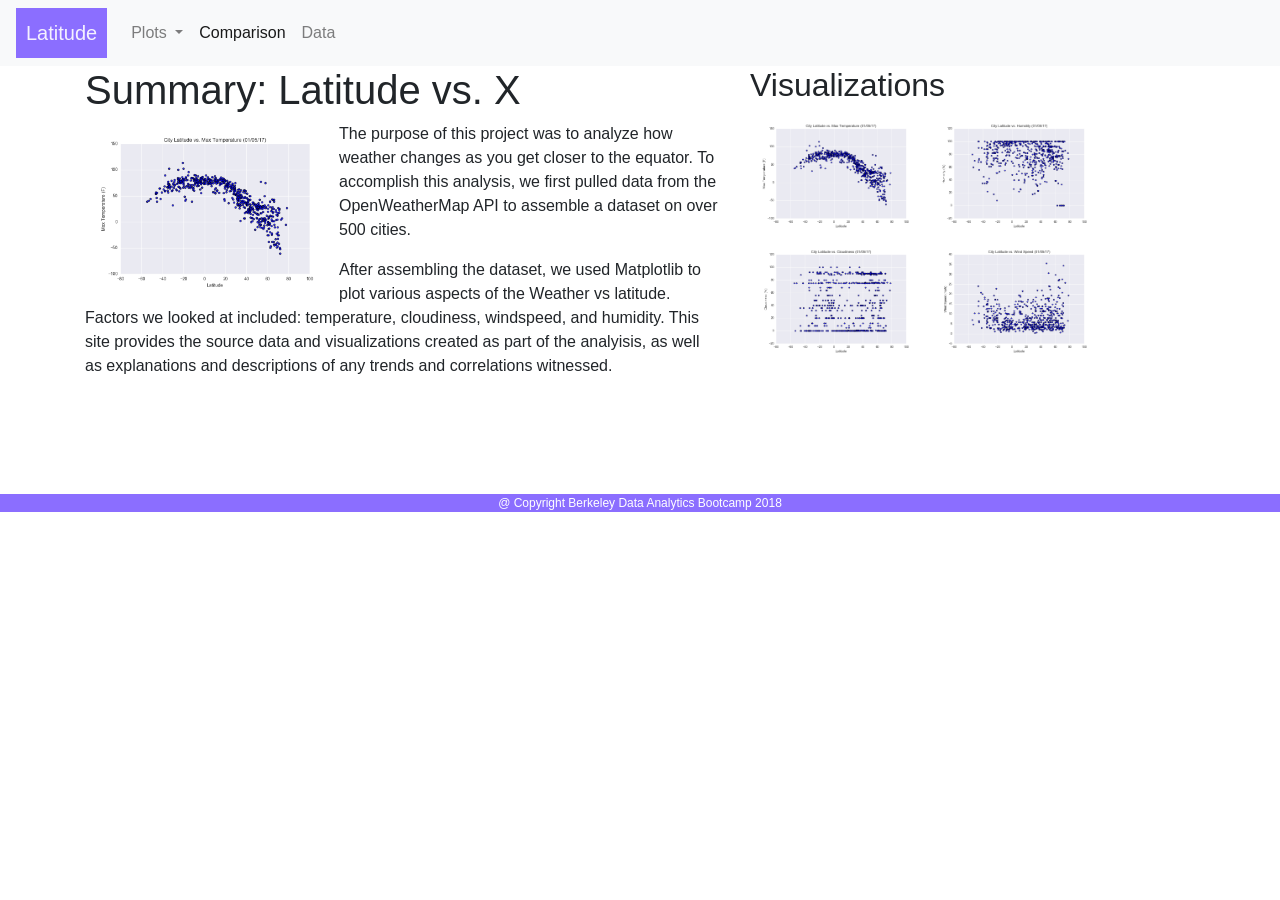
<file: 12-Web/index.html>
<!doctype html>
<html lang="en">
  <head>
    <!-- Required meta tags -->
    <meta charset="utf-8">
    <meta name="viewport" content="width=device-width, initial-scale=1, shrink-to-fit=no">
    <!-- Bootstrap CSS -->
    <link rel="stylesheet" href="https://maxcdn.bootstrapcdn.com/bootstrap/4.0.0/css/bootstrap.min.css">

    <style>
        .img-fluid {
            float: left;
            width: 40%;
            padding: 5px
        }

        .navbar-light .navbar-brand {
            color: rgba(255, 255, 255, 0.9);
            background-color: #8b6eff;
            padding: 10px;
        }
        .container-fluid {
            background-color: #8b6eff;
            color: white;
            text-align: center;
            font-size: 12px;
            margin-top: 100px;
        }
    </style>

    <title>Latitude</title>
  </head>
  <body>

      <nav class="navbar navbar-expand-lg navbar-light bg-light">
          <a class="navbar-brand" href="index.html">Latitude</a>
          <button class="navbar-toggler" type="button" data-toggle="collapse" data-target="#navbarSupportedContent" aria-controls="navbarSupportedContent" aria-expanded="false" aria-label="Toggle navigation">
            <span class="navbar-toggler-icon"></span>
          </button>
        
          <div class="collapse navbar-collapse" id="navbarSupportedContent">
            <ul class="navbar-nav mr-auto">
              <li class="nav-item dropdown">
                <a class="nav-link dropdown-toggle" href="#" id="navbarDropdown" role="button" data-toggle="dropdown" aria-haspopup="true" aria-expanded="false">
                  Plots
                </a>
                <div class="dropdown-menu" aria-labelledby="navbarDropdown">
                  <a class="dropdown-item" href="temperature.html">Max Temperature</a>
                  <a class="dropdown-item" href="humidity.html">Humidity</a>
                  <a class="dropdown-item" href="cloudiness.html">Cloudiness</a>
                  <a class="dropdown-item" href="windspeed.html">Wind Speed</a>
                </div>
                </li>
              <li class="nav-item active">
              <a class="nav-link" href="comparison.html">Comparison <span class="sr-only">(current)</span></a>
              </li>
              <li class="nav-item">
              <a class="nav-link" href="data.html">Data</a>
              </li>
            </ul>
          </div>
      </nav>
  

          <div class="container">
            <div class="row">
              <div class="col-7">
                <h1>Summary: Latitude vs. X</h1>
                <img src="Resources/assets/images/Fig1.png" class="img-fluid" alt="Responsive image">
                <p>The purpose of this project was to analyze how weather changes as you get closer to the equator. To accomplish this analysis, we first  pulled data from the OpenWeatherMap API to assemble a dataset on over 500 cities.</p>
               
                <p>After assembling the dataset, we used Matplotlib to plot various aspects of the Weather vs latitude. Factors we looked at included: temperature, cloudiness, windspeed, and humidity. This site provides the source data and visualizations created as part of the analyisis, as well as explanations and descriptions of any trends and correlations witnessed.</p><p></p><p></p>
              </div>
              <div class="col">
                    <h2>Visualizations</h2>
                

                    <a href="">
                        <img src="Resources/assets/images/Fig1.png" 
                        class="img-fluid" alt="Responsive image">
                    </a>
                    <a href="">
                            <img src="Resources/assets/images/Fig2.png" class="img-fluid" alt="Responsive image">
                    </a>
                    <a href="">
                            <img src="Resources/assets/images/Fig3.png" class="img-fluid" alt="Responsive image">
                    </a>
                    <a href="">
                            <img src="Resources/assets/images/Fig4.png" class="img-fluid" alt="Responsive image">
                    </a>
              </div>
            </div>
          </div>
          <div class="container-fluid">
              @ Copyright Berkeley Data Analytics Bootcamp 2018
      </div>


    <!-- Optional JavaScript -->
    <!-- jQuery first, then Popper.js, then Bootstrap JS -->
    <script src="https://code.jquery.com/jquery-3.2.1.slim.min.js" integrity="sha384-KJ3o2DKtIkvYIK3UENzmM7KCkRr/rE9/Qpg6aAZGJwFDMVNA/GpGFF93hXpG5KkN" crossorigin="anonymous"></script>
    <script src="https://cdnjs.cloudflare.com/ajax/libs/popper.js/1.12.9/umd/popper.min.js" integrity="sha384-ApNbgh9B+Y1QKtv3Rn7W3mgPxhU9K/ScQsAP7hUibX39j7fakFPskvXusvfa0b4Q" crossorigin="anonymous"></script>
    <script src="https://maxcdn.bootstrapcdn.com/bootstrap/4.0.0/js/bootstrap.min.js" integrity="sha384-JZR6Spejh4U02d8jOt6vLEHfe/JQGiRRSQQxSfFWpi1MquVdAyjUar5+76PVCmYl" crossorigin="anonymous"></script>
  </body>
</html>
</file>
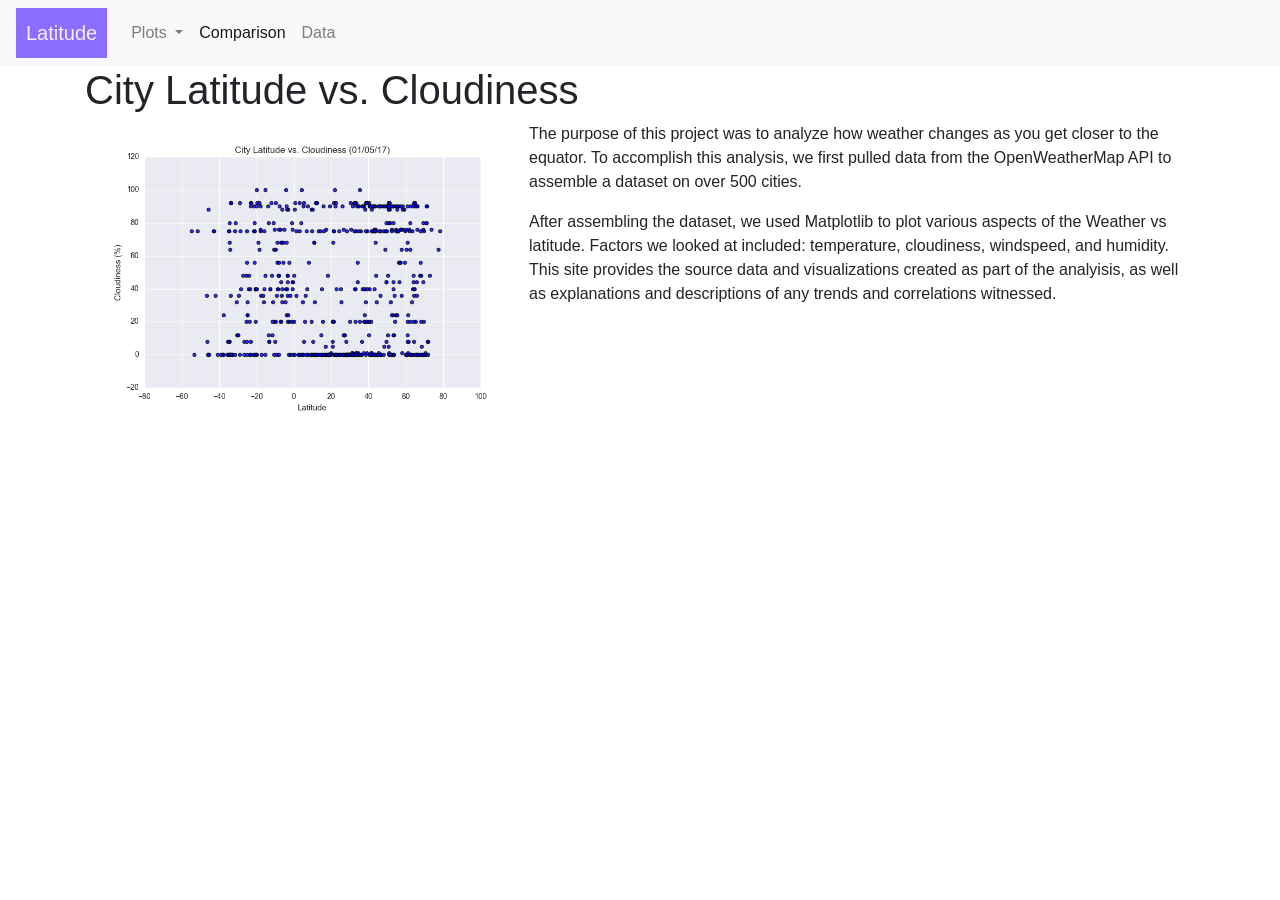
<file: 12-Web/cloudiness.html>
<!doctype html>
<html lang="en">
  <head>
    <!-- Required meta tags -->
    <meta charset="utf-8">
    <meta name="viewport" content="width=device-width, initial-scale=1, shrink-to-fit=no">
    <!-- Bootstrap CSS -->
    <link rel="stylesheet" href="https://maxcdn.bootstrapcdn.com/bootstrap/4.0.0/css/bootstrap.min.css">

    <style>
        .img-fluid {
            float: left;
            width: 40%;
            padding: 5px
        }

        .navbar-light .navbar-brand {
            color: rgba(255, 255, 255, 0.9);
            background-color: #8b6eff;
            padding: 10px;
        }
        .container-fluid {
            background-color: #8b6eff;
            color: white;
            text-align: center;
            font-size: 12px;
        }
    </style>

    <title>Comparison</title>
  </head>
  <body>

      <nav class="navbar navbar-expand-lg navbar-light bg-light">
          <a class="navbar-brand" href="index.html">Latitude</a>
          <button class="navbar-toggler" type="button" data-toggle="collapse" data-target="#navbarSupportedContent" aria-controls="navbarSupportedContent" aria-expanded="false" aria-label="Toggle navigation">
            <span class="navbar-toggler-icon"></span>
          </button>
        
          <div class="collapse navbar-collapse" id="navbarSupportedContent">
            <ul class="navbar-nav mr-auto">
              <li class="nav-item dropdown">
                <a class="nav-link dropdown-toggle" href="#" id="navbarDropdown" role="button" data-toggle="dropdown" aria-haspopup="true" aria-expanded="false">
                  Plots
                </a>
                <div class="dropdown-menu" aria-labelledby="navbarDropdown">
                  <a class="dropdown-item" href="temperature.html">Max Temperature</a>
                  <a class="dropdown-item" href="humidity.html">Humidity</a>
                  <a class="dropdown-item" href="cloudiness.html">Cloudiness</a>
                  <a class="dropdown-item" href="windspeed.html">Wind Speed</a>
                </div>
                </li>
              <li class="nav-item active">
              <a class="nav-link" href="comparison.html">Comparison <span class="sr-only">(current)</span></a>
              </li>
              <li class="nav-item">
              <a class="nav-link" href="data.html">Data</a>
              </li>
            </ul>
          </div>
      </nav>
  

          <div class="container">
          
                <h1>City Latitude vs. Cloudiness</h1>
                <img src="Resources/assets/images/Fig3.png" class="img-fluid" alt="Responsive image">
                <p>The purpose of this project was to analyze how weather changes as you get closer to the equator. To accomplish this analysis, we first  pulled data from the OpenWeatherMap API to assemble a dataset on over 500 cities.</p>
               
                <p>After assembling the dataset, we used Matplotlib to plot various aspects of the Weather vs latitude. Factors we looked at included: temperature, cloudiness, windspeed, and humidity. This site provides the source data and visualizations created as part of the analyisis, as well as explanations and descriptions of any trends and correlations witnessed.</p>
            
          </div>



    <!-- Optional JavaScript -->
    <!-- jQuery first, then Popper.js, then Bootstrap JS -->
    <script src="https://code.jquery.com/jquery-3.2.1.slim.min.js" integrity="sha384-KJ3o2DKtIkvYIK3UENzmM7KCkRr/rE9/Qpg6aAZGJwFDMVNA/GpGFF93hXpG5KkN" crossorigin="anonymous"></script>
    <script src="https://cdnjs.cloudflare.com/ajax/libs/popper.js/1.12.9/umd/popper.min.js" integrity="sha384-ApNbgh9B+Y1QKtv3Rn7W3mgPxhU9K/ScQsAP7hUibX39j7fakFPskvXusvfa0b4Q" crossorigin="anonymous"></script>
    <script src="https://maxcdn.bootstrapcdn.com/bootstrap/4.0.0/js/bootstrap.min.js" integrity="sha384-JZR6Spejh4U02d8jOt6vLEHfe/JQGiRRSQQxSfFWpi1MquVdAyjUar5+76PVCmYl" crossorigin="anonymous"></script>
  </body>
</html>
</file>
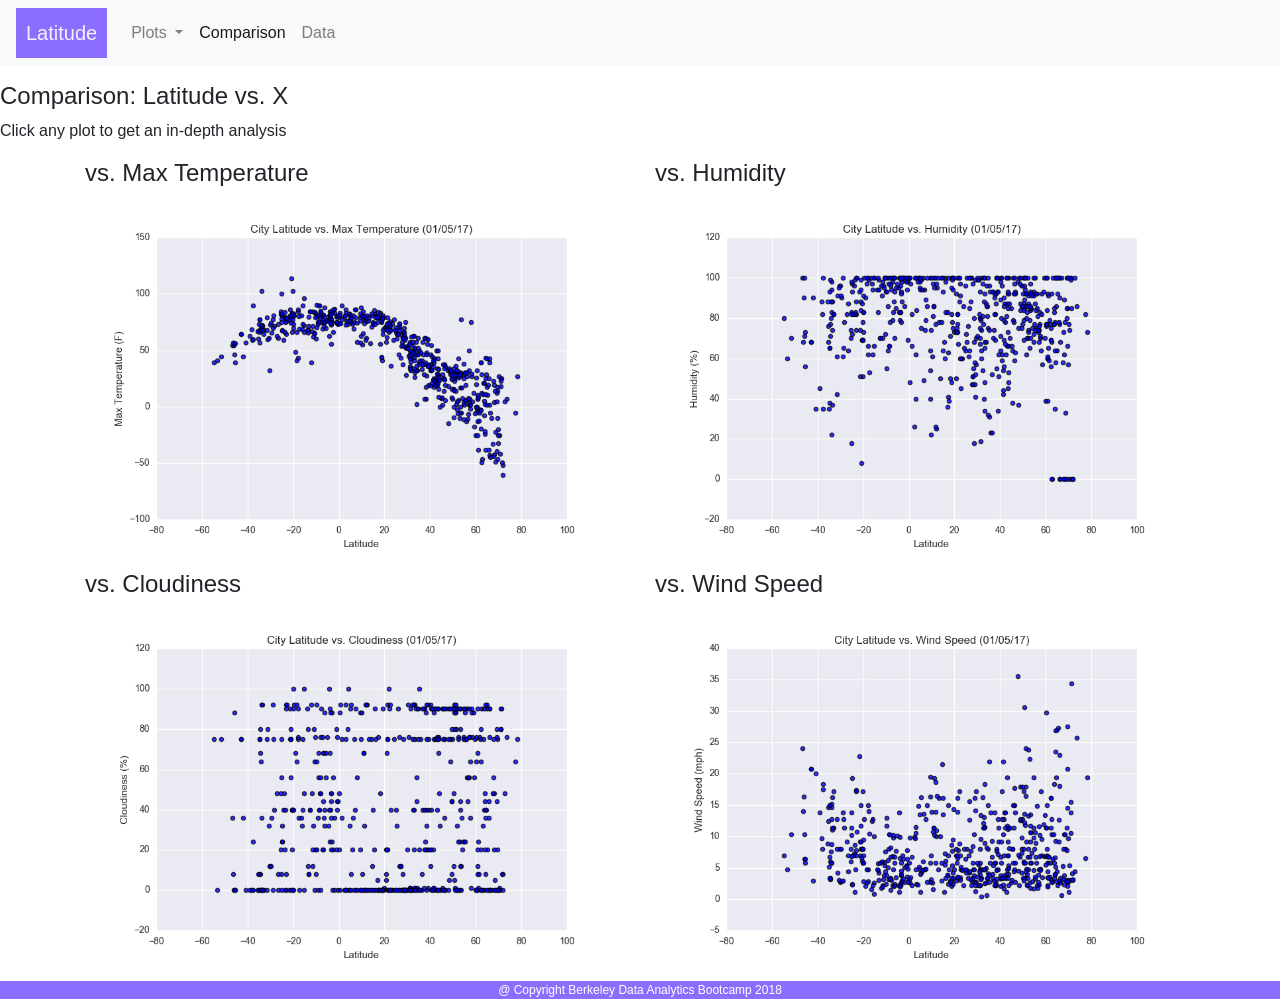
<file: 12-Web/comparison.html>
<!doctype html>
<html lang="en">
  <head>
    <!-- Required meta tags -->
    <meta charset="utf-8">
    <meta name="viewport" content="width=device-width, initial-scale=1, shrink-to-fit=no">
    <!-- Bootstrap CSS -->
    <link rel="stylesheet" href="https://maxcdn.bootstrapcdn.com/bootstrap/4.0.0/css/bootstrap.min.css">

    <style>
        .img-fluid {
            float: left;
            width: 100%;
            padding: 5px
        }

        .navbar-light .navbar-brand {
            color: rgba(255, 255, 255, 0.9);
            background-color: #8b6eff;
            padding: 10px;
        }

        .container-fluid {
            background-color: #8b6eff;
            color: white;
            text-align: center;
            font-size: 12px;
        }
    </style>

    <title>Comparison</title>
  </head>
  <body>

      <nav class="navbar navbar-expand-lg navbar-light bg-light">
          <a class="navbar-brand" href="index.html">Latitude</a>
          <button class="navbar-toggler" type="button" data-toggle="collapse" data-target="#navbarSupportedContent" aria-controls="navbarSupportedContent" aria-expanded="false" aria-label="Toggle navigation">
            <span class="navbar-toggler-icon"></span>
          </button>
        
          <div class="collapse navbar-collapse" id="navbarSupportedContent">
            <ul class="navbar-nav mr-auto">
              <li class="nav-item dropdown">
                <a class="nav-link dropdown-toggle" href="#" id="navbarDropdown" role="button" data-toggle="dropdown" aria-haspopup="true" aria-expanded="false">
                  Plots
                </a>
                <div class="dropdown-menu" aria-labelledby="navbarDropdown">
                  <a class="dropdown-item" href="temperature.html">vs. Max Temperature</a>
                  <a class="dropdown-item" href="humidity.html">vs. Humidity</a>
                  <a class="dropdown-item" href="cloudiness.html">vs. Cloudiness</a>
                  <a class="dropdown-item" href="windspeed.html">vs. Wind Speed</a>
                </div>
                </li>
              <li class="nav-item active">
              <a class="nav-link" href="comparison.html">Comparison <span class="sr-only">(current)</span></a>
              </li>
              <li class="nav-item">
              <a class="nav-link" href="data.html">Data</a>
              </li>
            </ul>
          </div>
      </nav>
      <p></p>
      <p></p>
      <p></p>
      <h4>Comparison: Latitude vs. X</h4>

      <p>Click any plot to get an in-depth analysis</p>

          <div class="container">
            <div class="row">
              <div class="col">
                <h4>vs. Max Temperature</h4>
                <img src="Resources/assets/images/Fig1.png" class="img-fluid" alt="Responsive image">

              </div>
              <div class="col">
                    <h4>vs. Humidity</h4>
                
                    <img src="Resources/assets/images/Fig2.png" class="img-fluid" alt="Responsive image">
              </div>
            </div>
            <div class="row">
                    <div class="col">
                      <h4>vs. Cloudiness</h4>
                      <img src="Resources/assets/images/Fig3.png" class="img-fluid" alt="Responsive image">
      
                    </div>
                    <div class="col">
                          <h4>vs. Wind Speed</h4>
                      
                          <img src="Resources/assets/images/Fig4.png" class="img-fluid" alt="Responsive image">
                    </div>
            </div>
          </div>
        <div class="container-fluid">
                @ Copyright Berkeley Data Analytics Bootcamp 2018
        </div>

    <!-- Optional JavaScript -->
    <!-- jQuery first, then Popper.js, then Bootstrap JS -->
    <script src="https://code.jquery.com/jquery-3.2.1.slim.min.js" integrity="sha384-KJ3o2DKtIkvYIK3UENzmM7KCkRr/rE9/Qpg6aAZGJwFDMVNA/GpGFF93hXpG5KkN" crossorigin="anonymous"></script>
    <script src="https://cdnjs.cloudflare.com/ajax/libs/popper.js/1.12.9/umd/popper.min.js" integrity="sha384-ApNbgh9B+Y1QKtv3Rn7W3mgPxhU9K/ScQsAP7hUibX39j7fakFPskvXusvfa0b4Q" crossorigin="anonymous"></script>
    <script src="https://maxcdn.bootstrapcdn.com/bootstrap/4.0.0/js/bootstrap.min.js" integrity="sha384-JZR6Spejh4U02d8jOt6vLEHfe/JQGiRRSQQxSfFWpi1MquVdAyjUar5+76PVCmYl" crossorigin="anonymous"></script>
  </body>
</html>
</file>
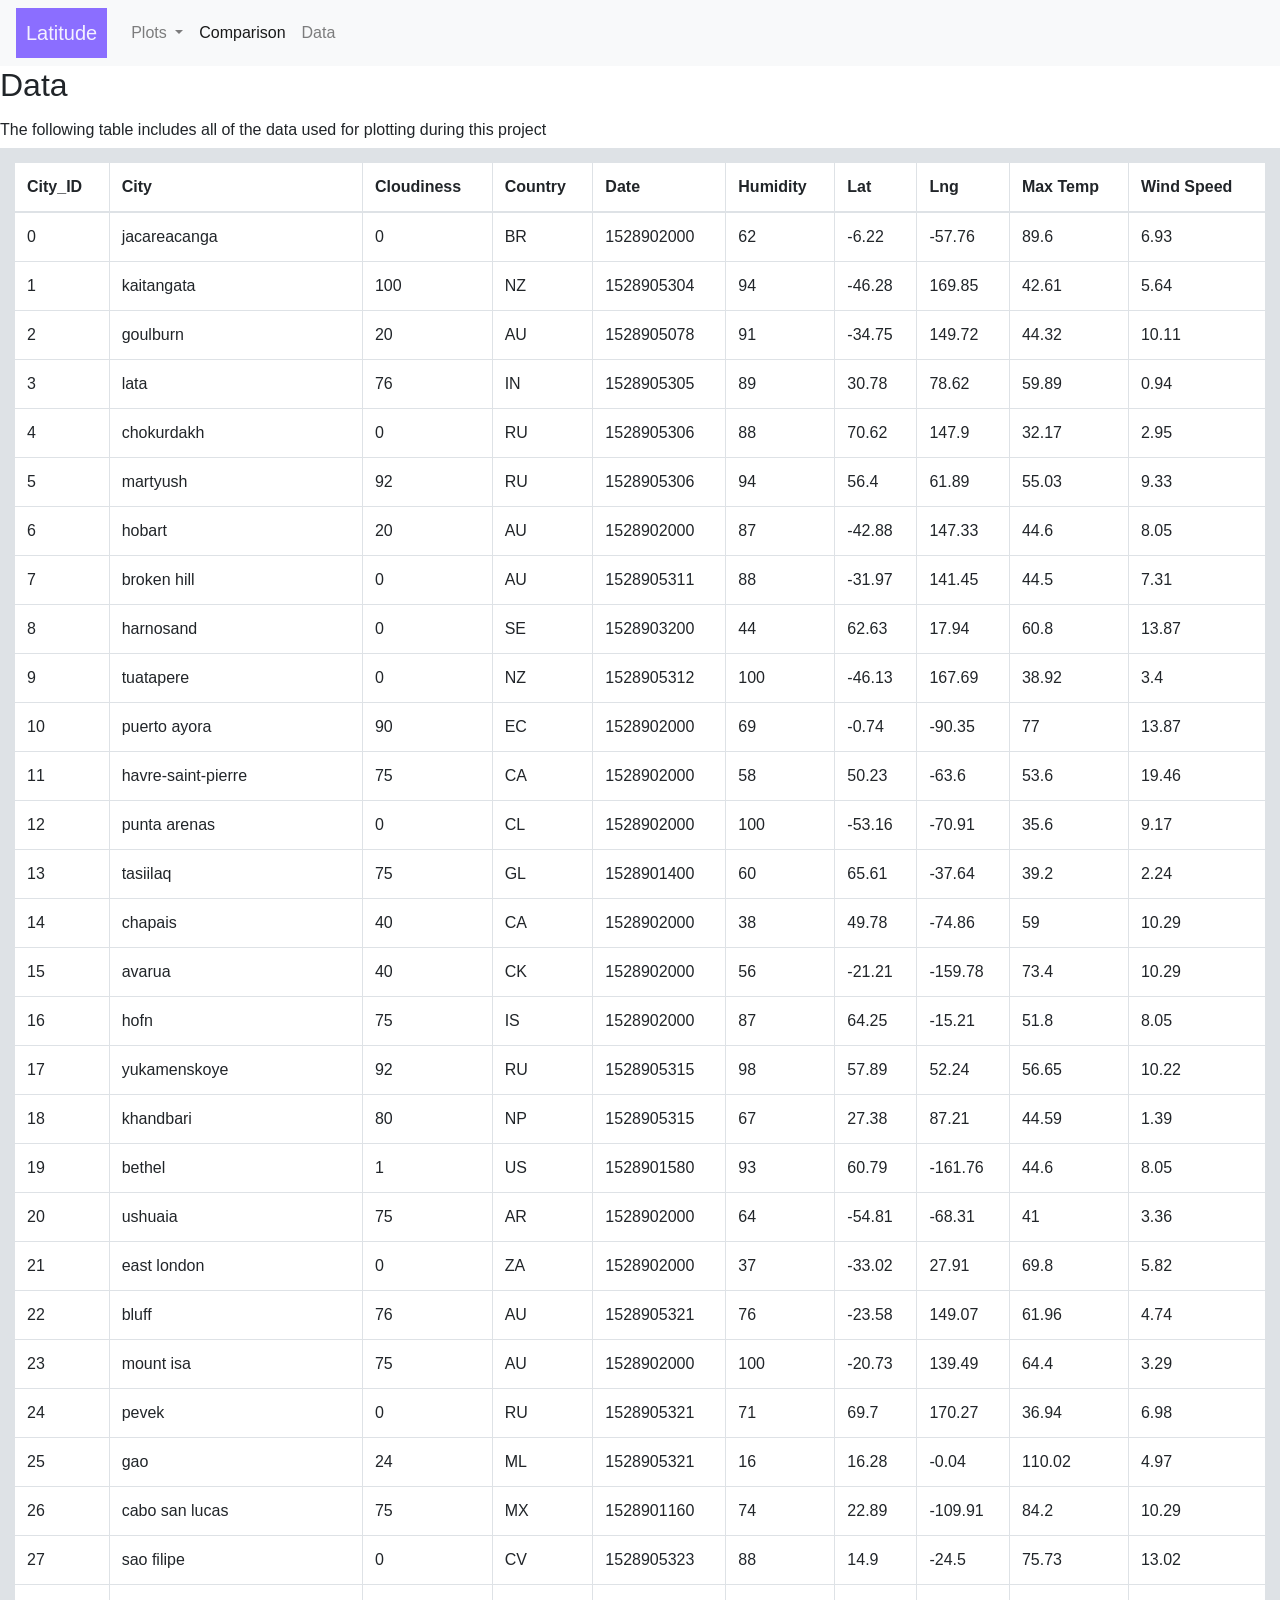
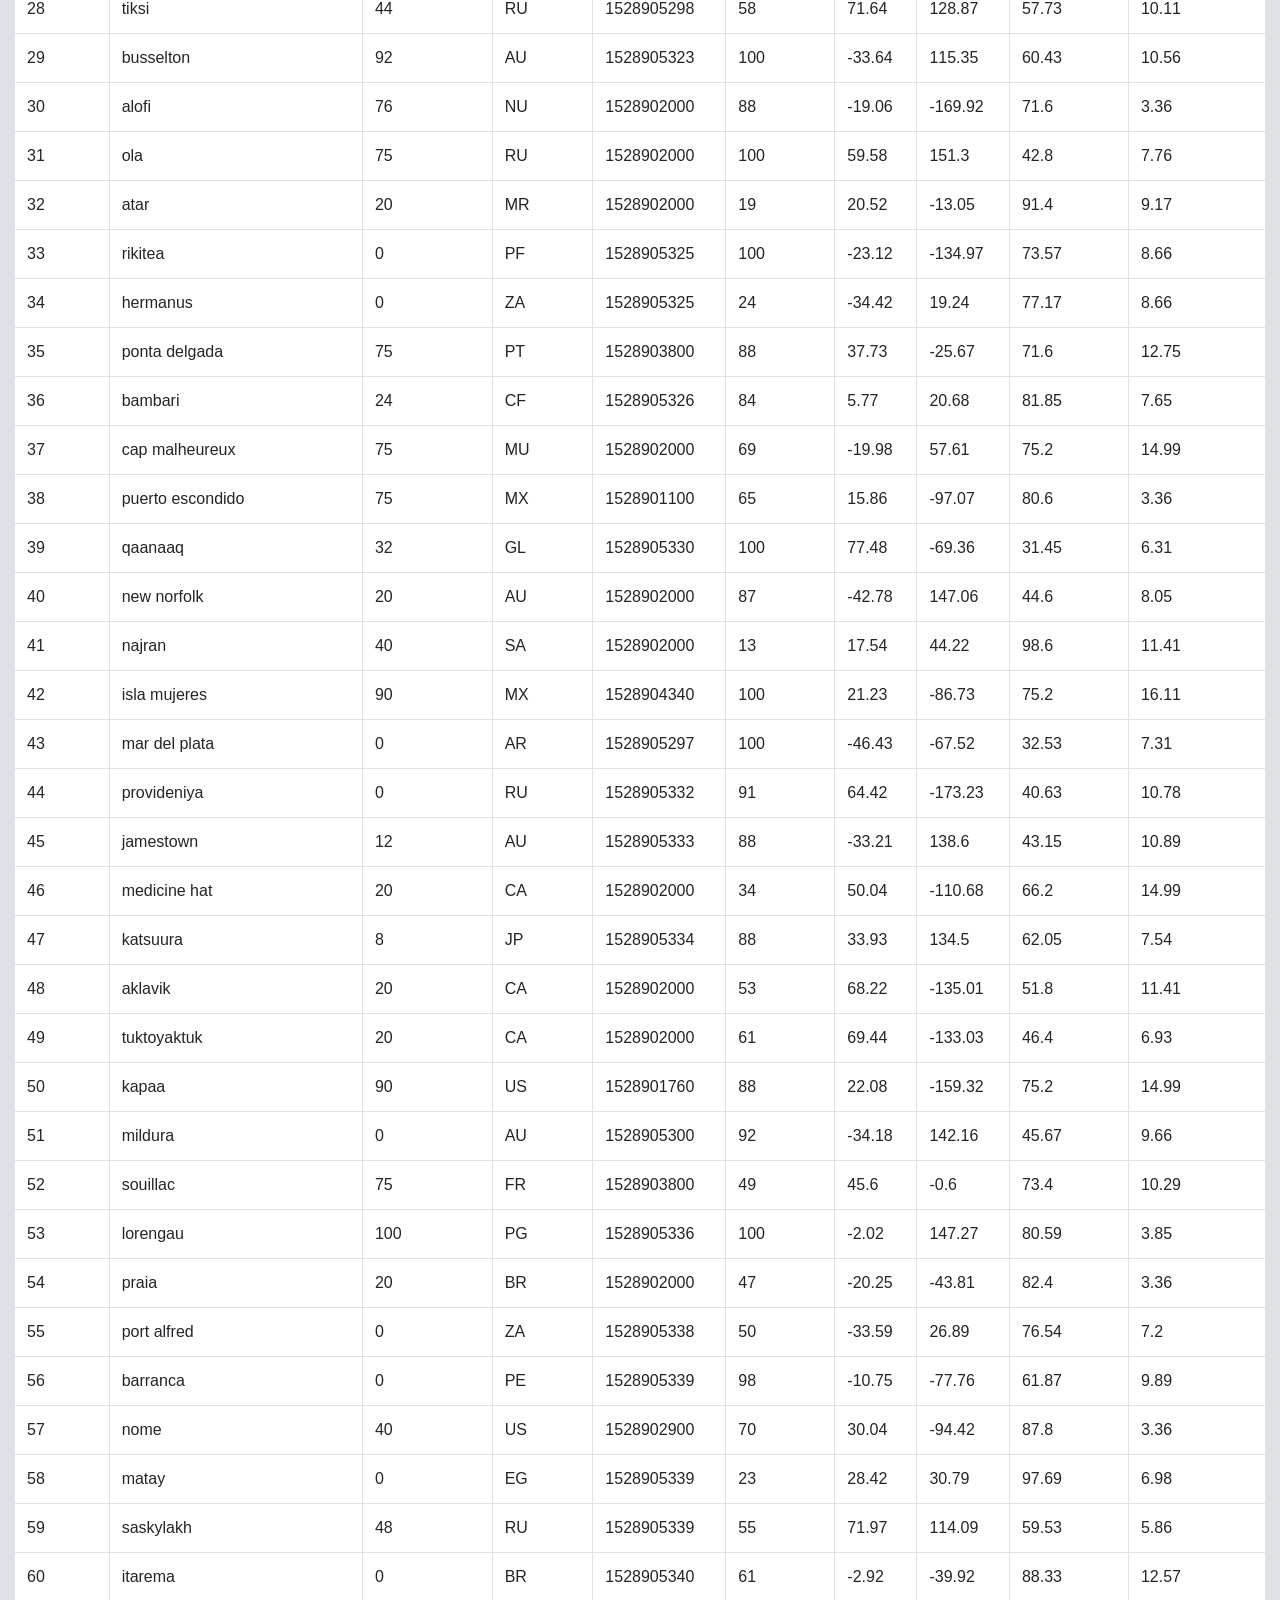
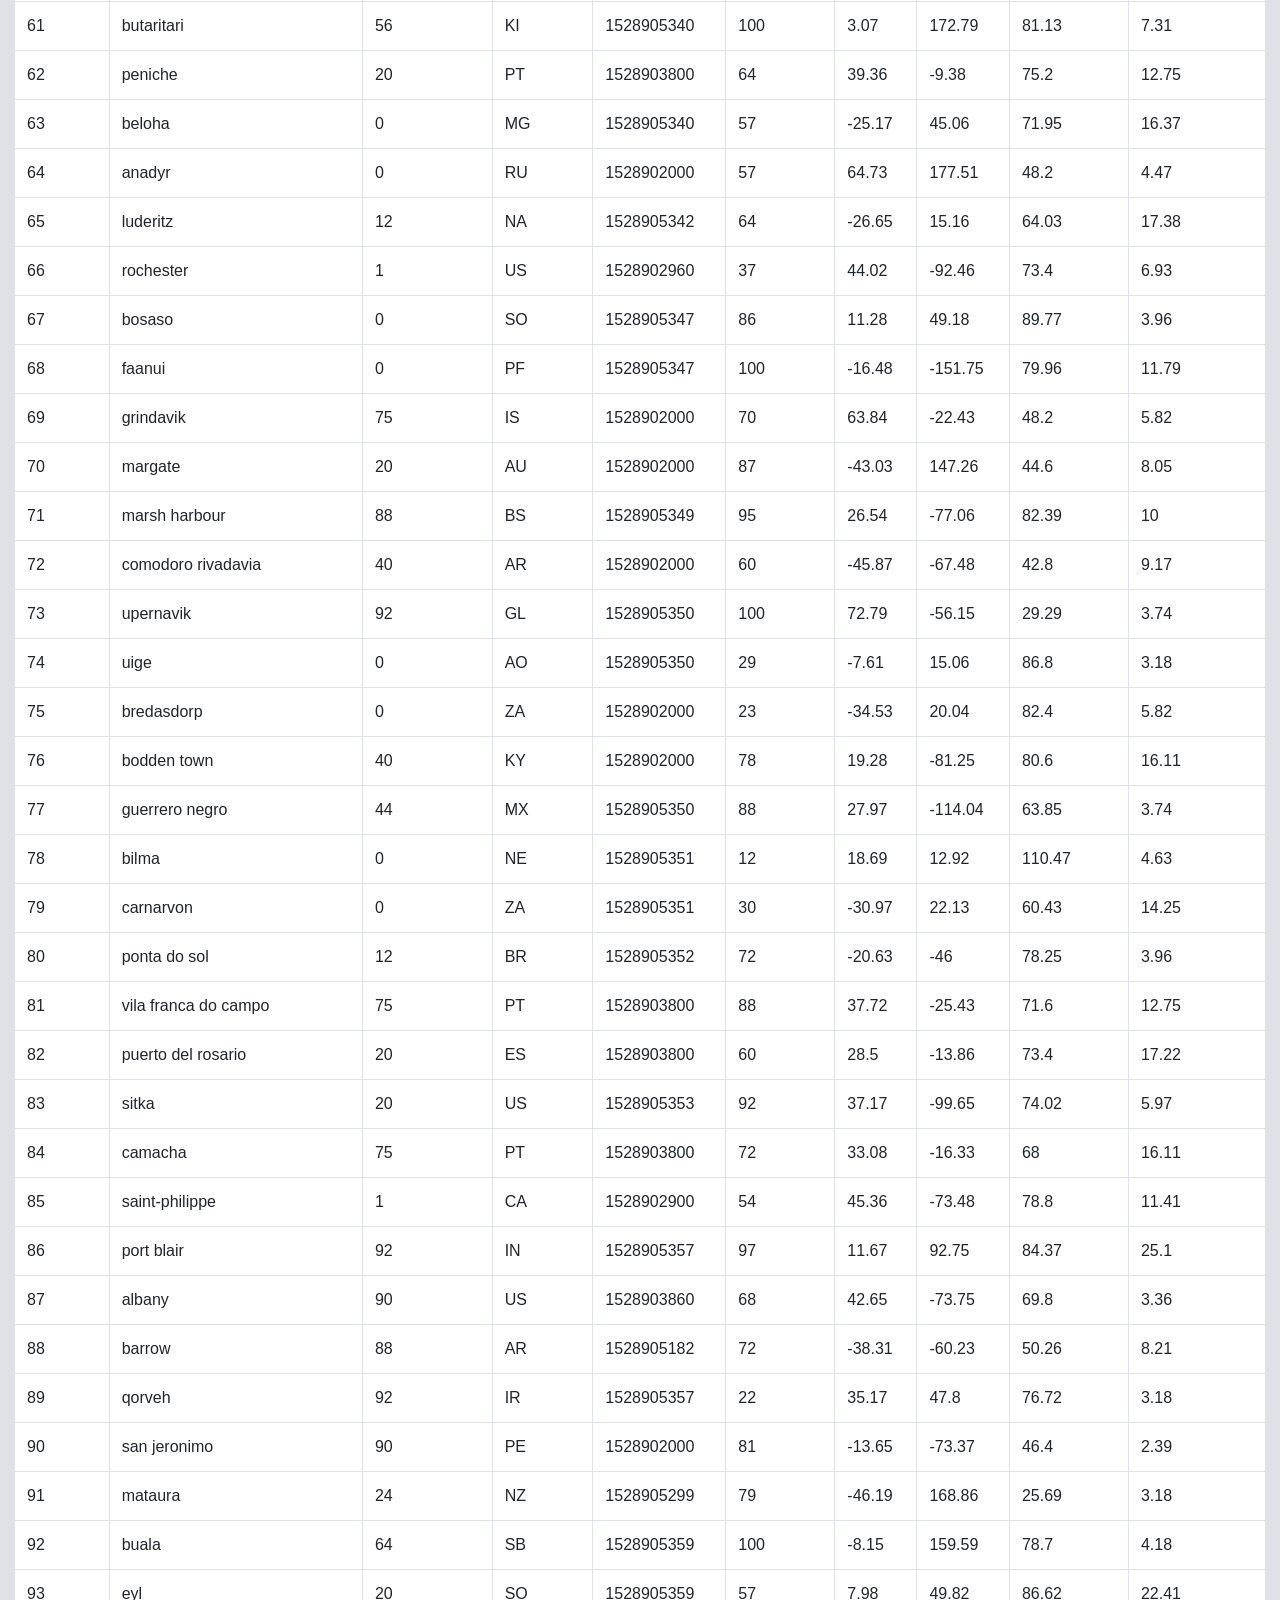
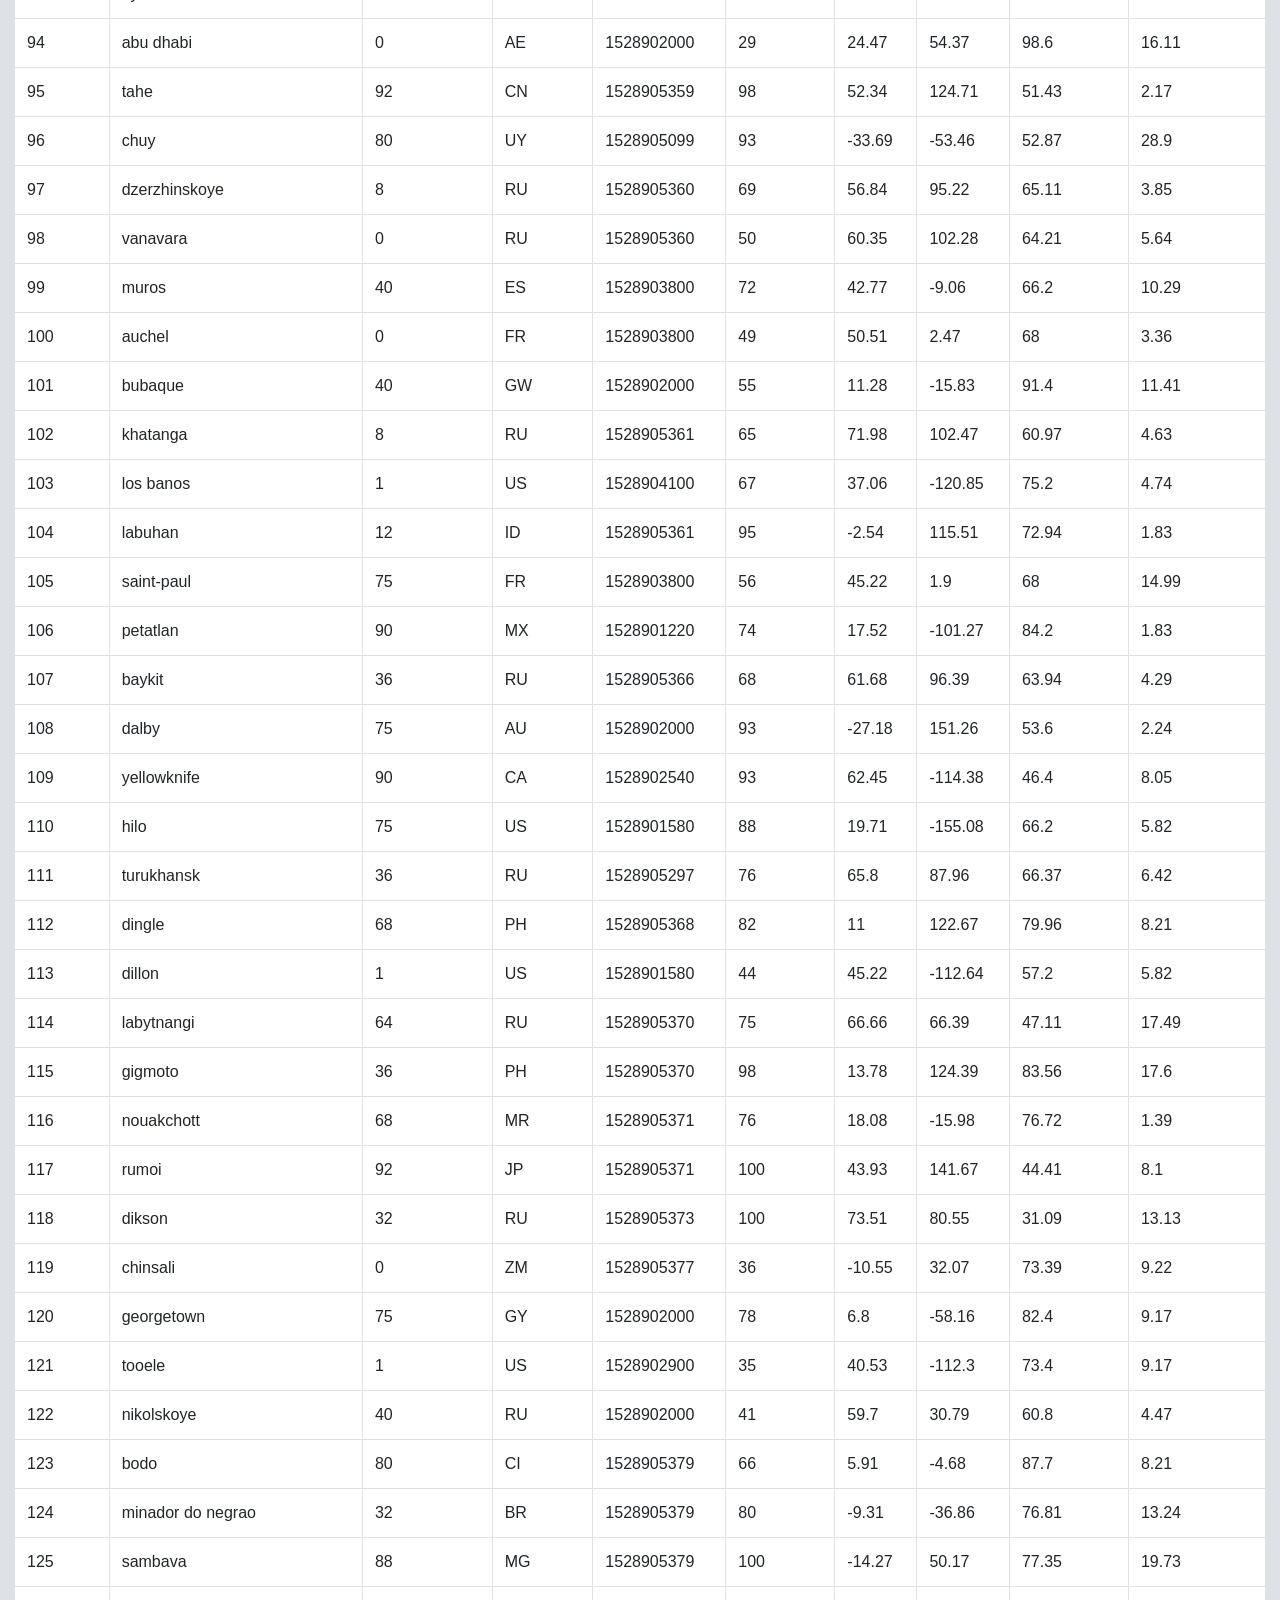
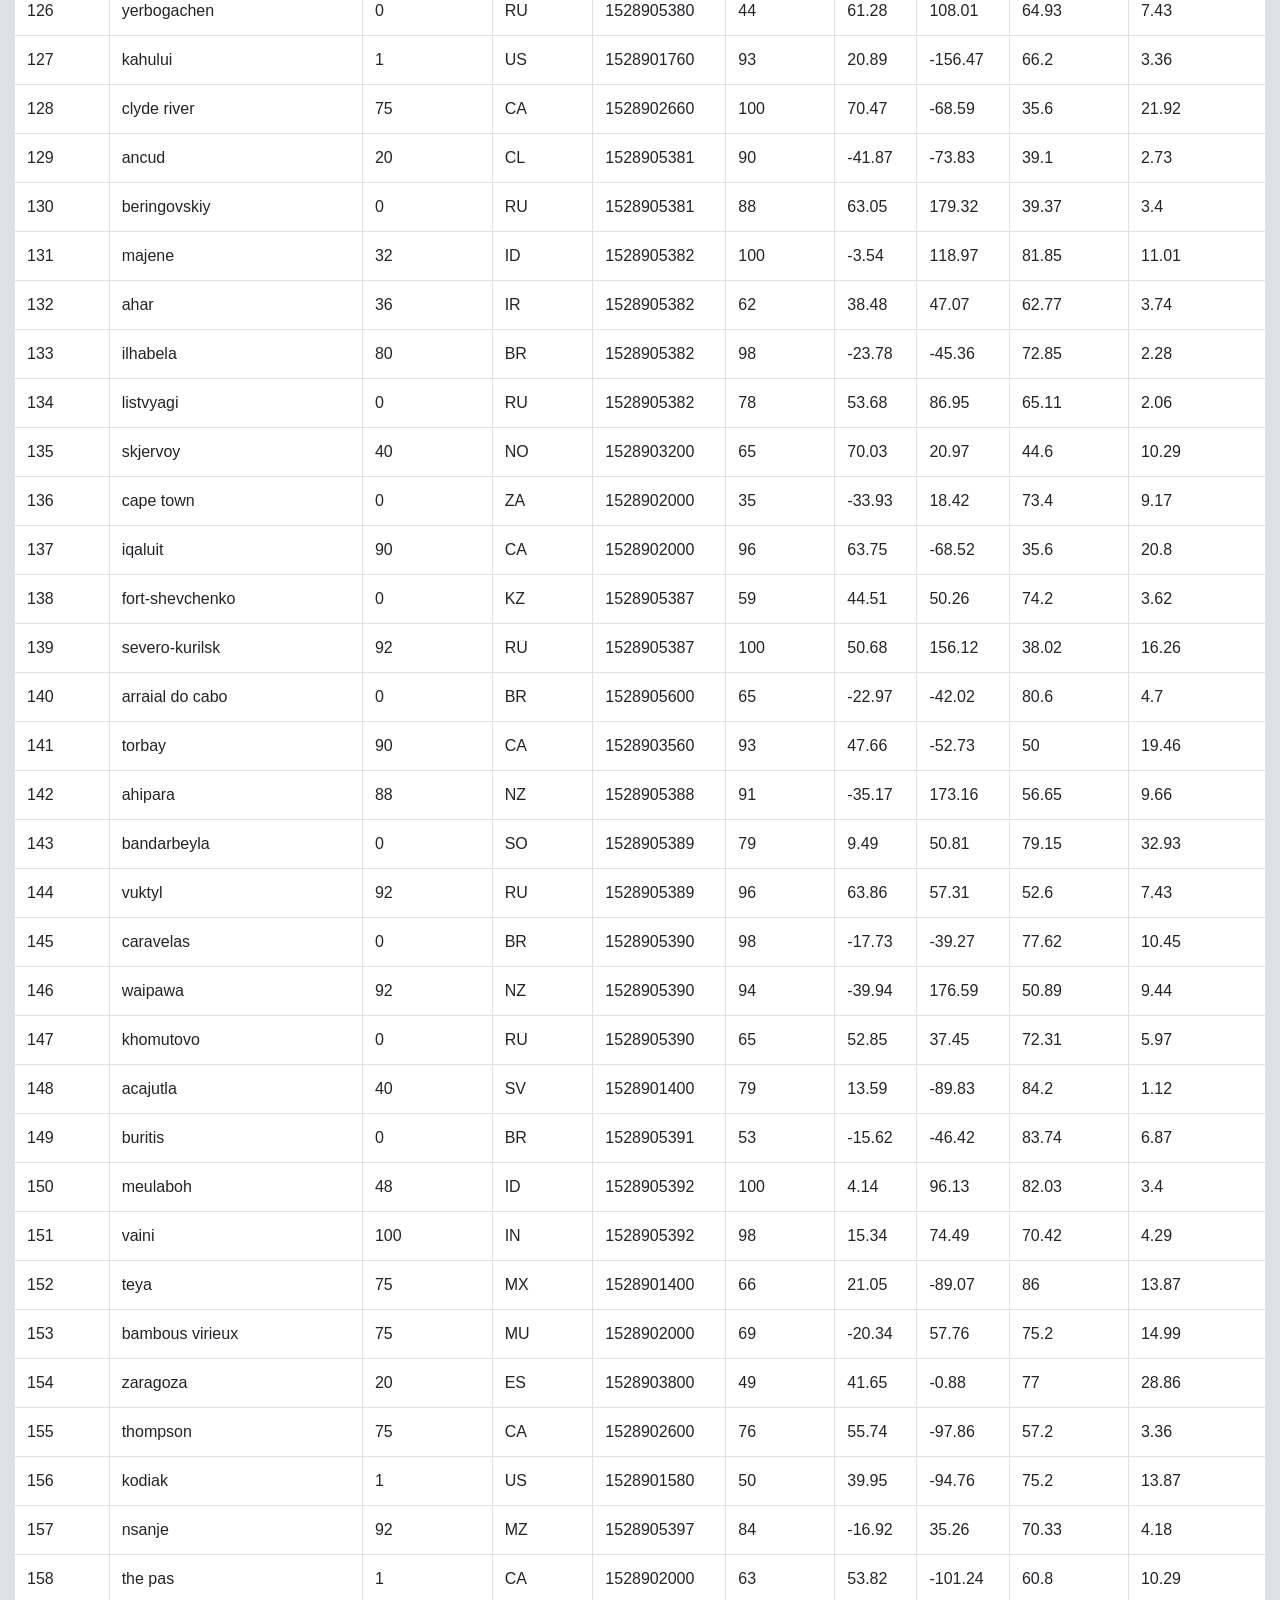
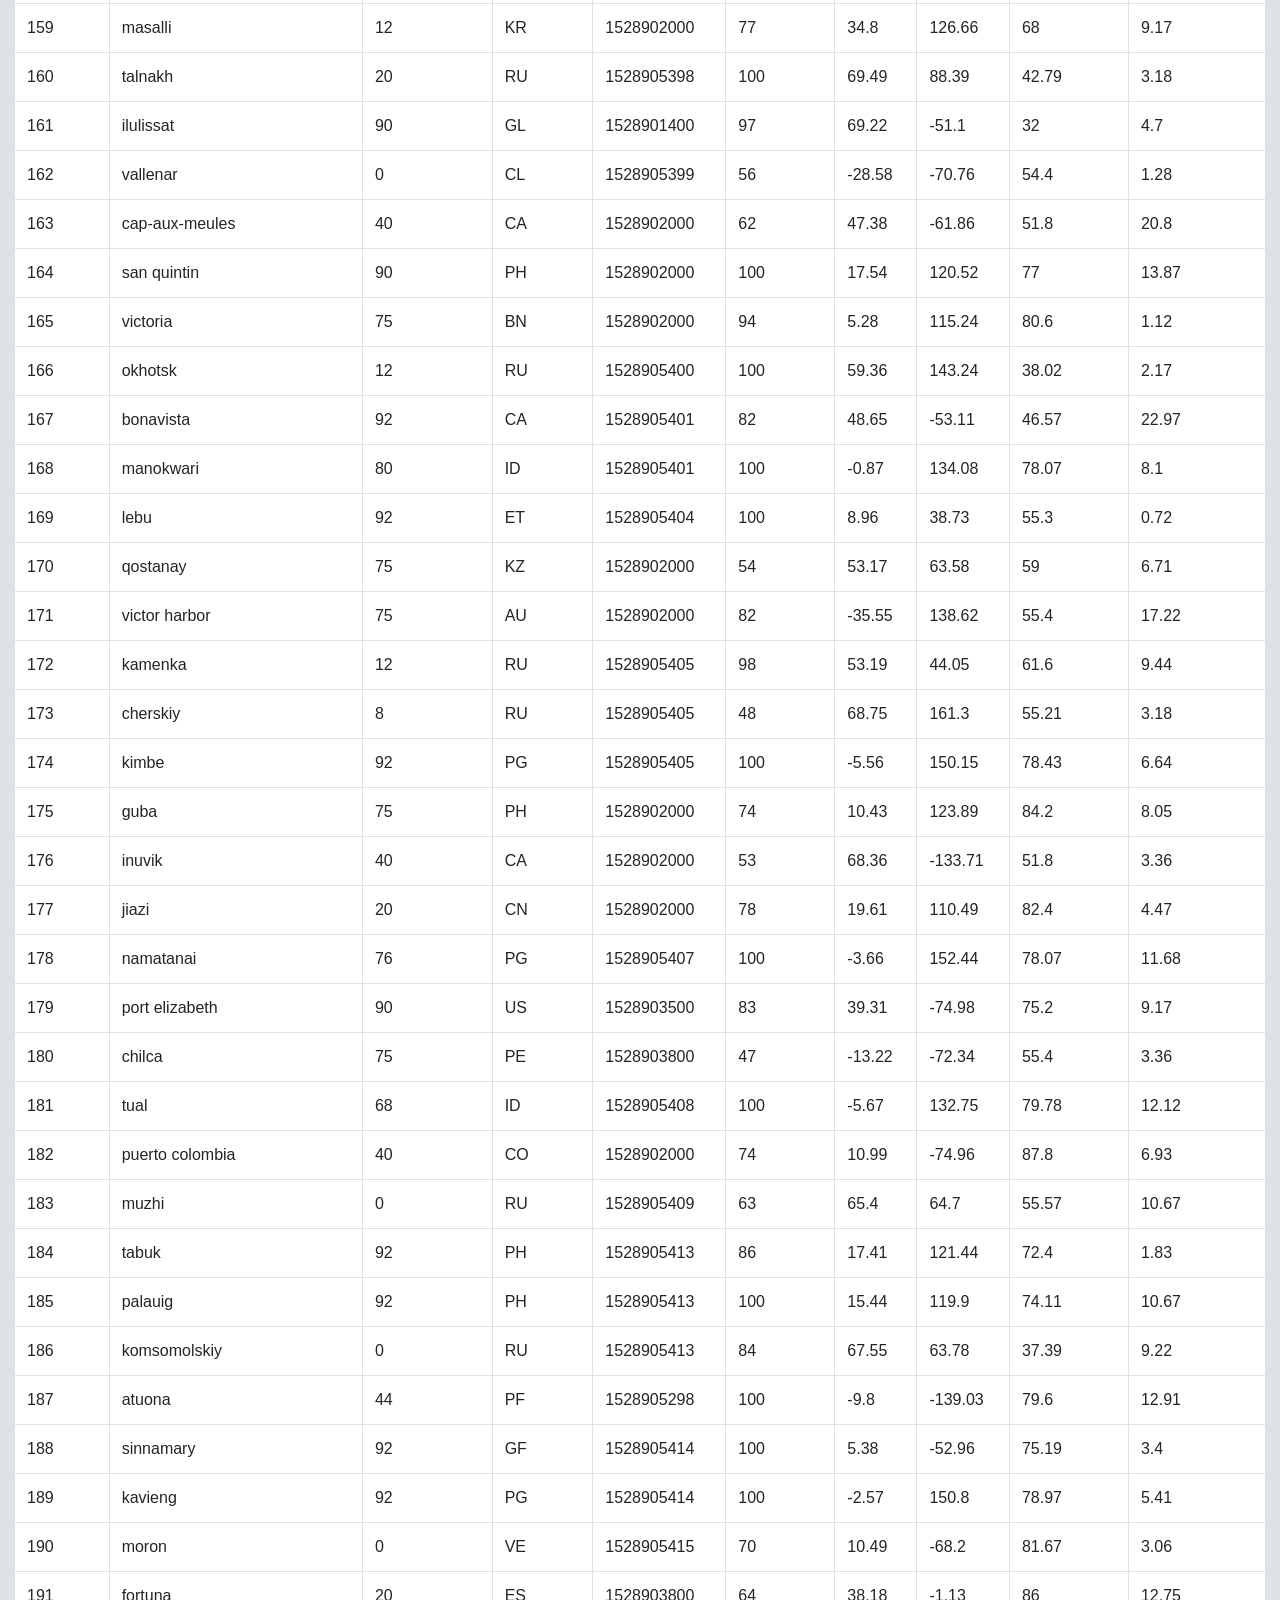
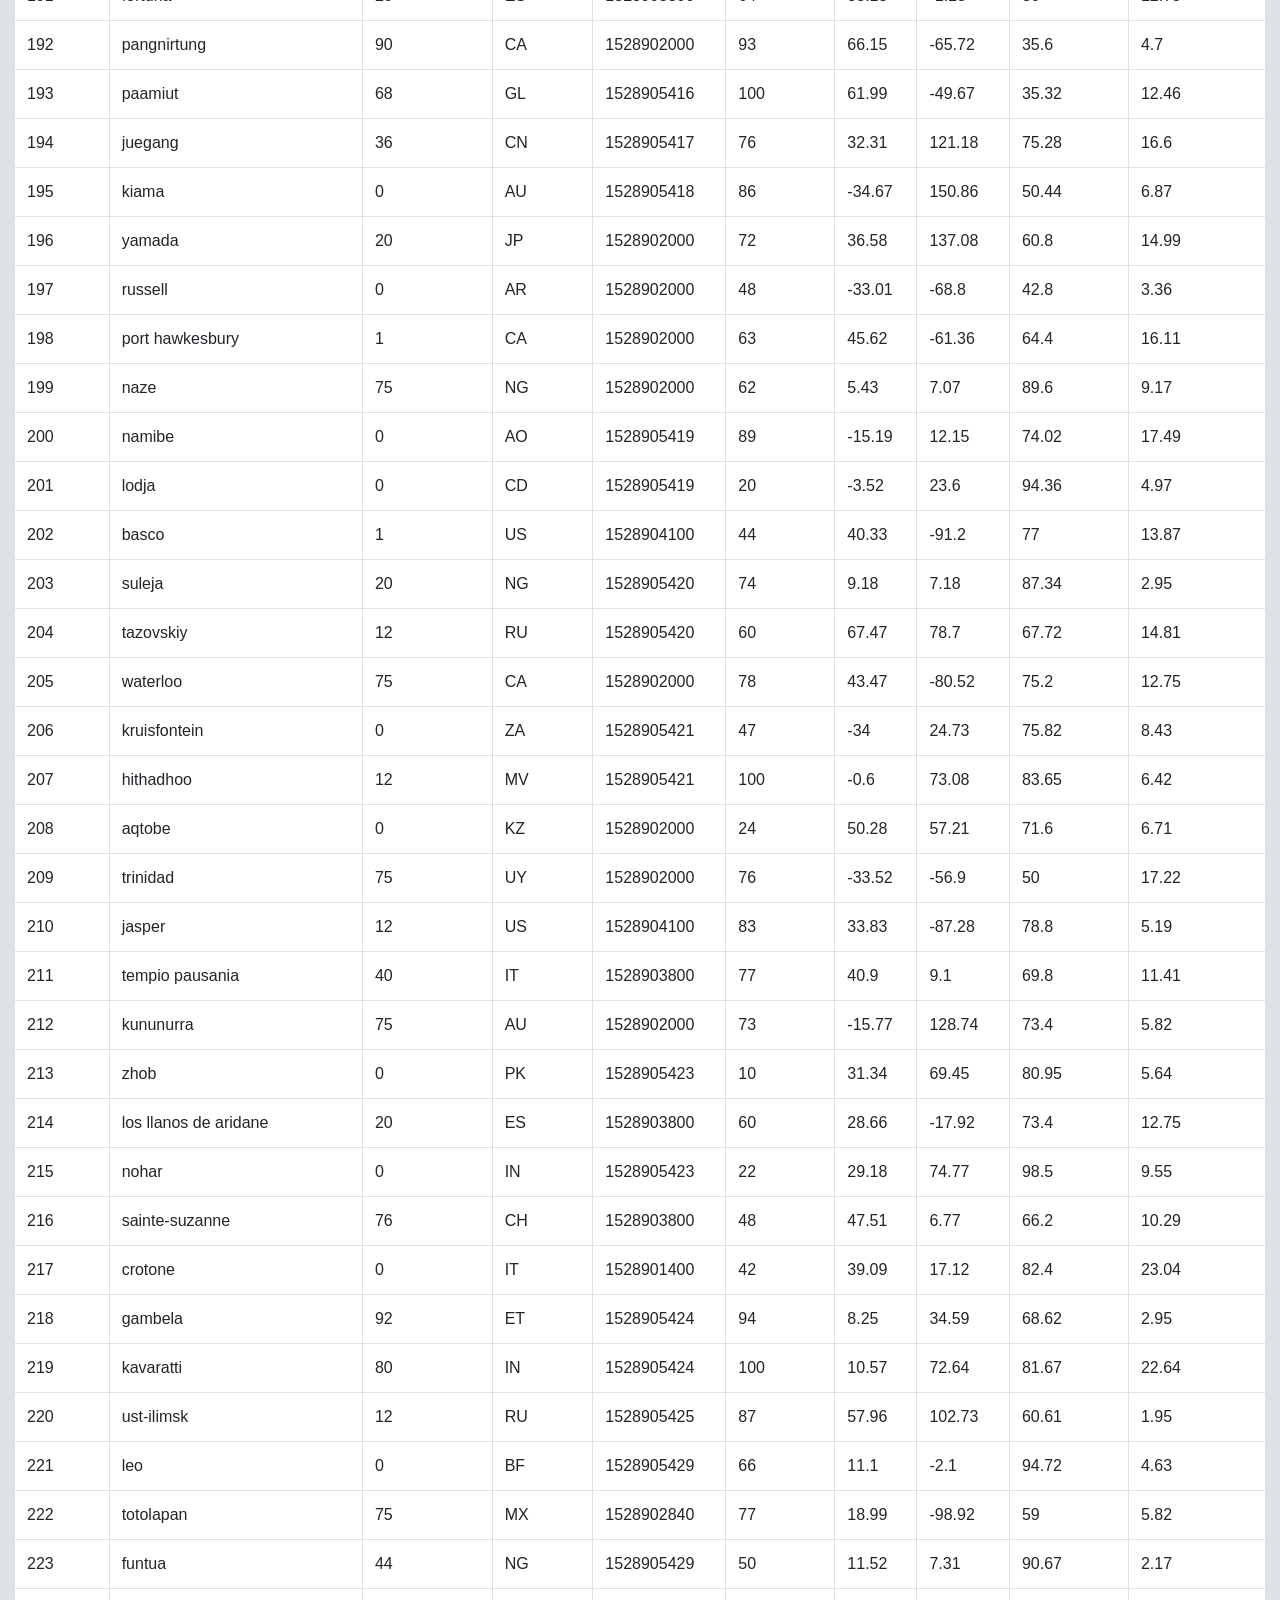
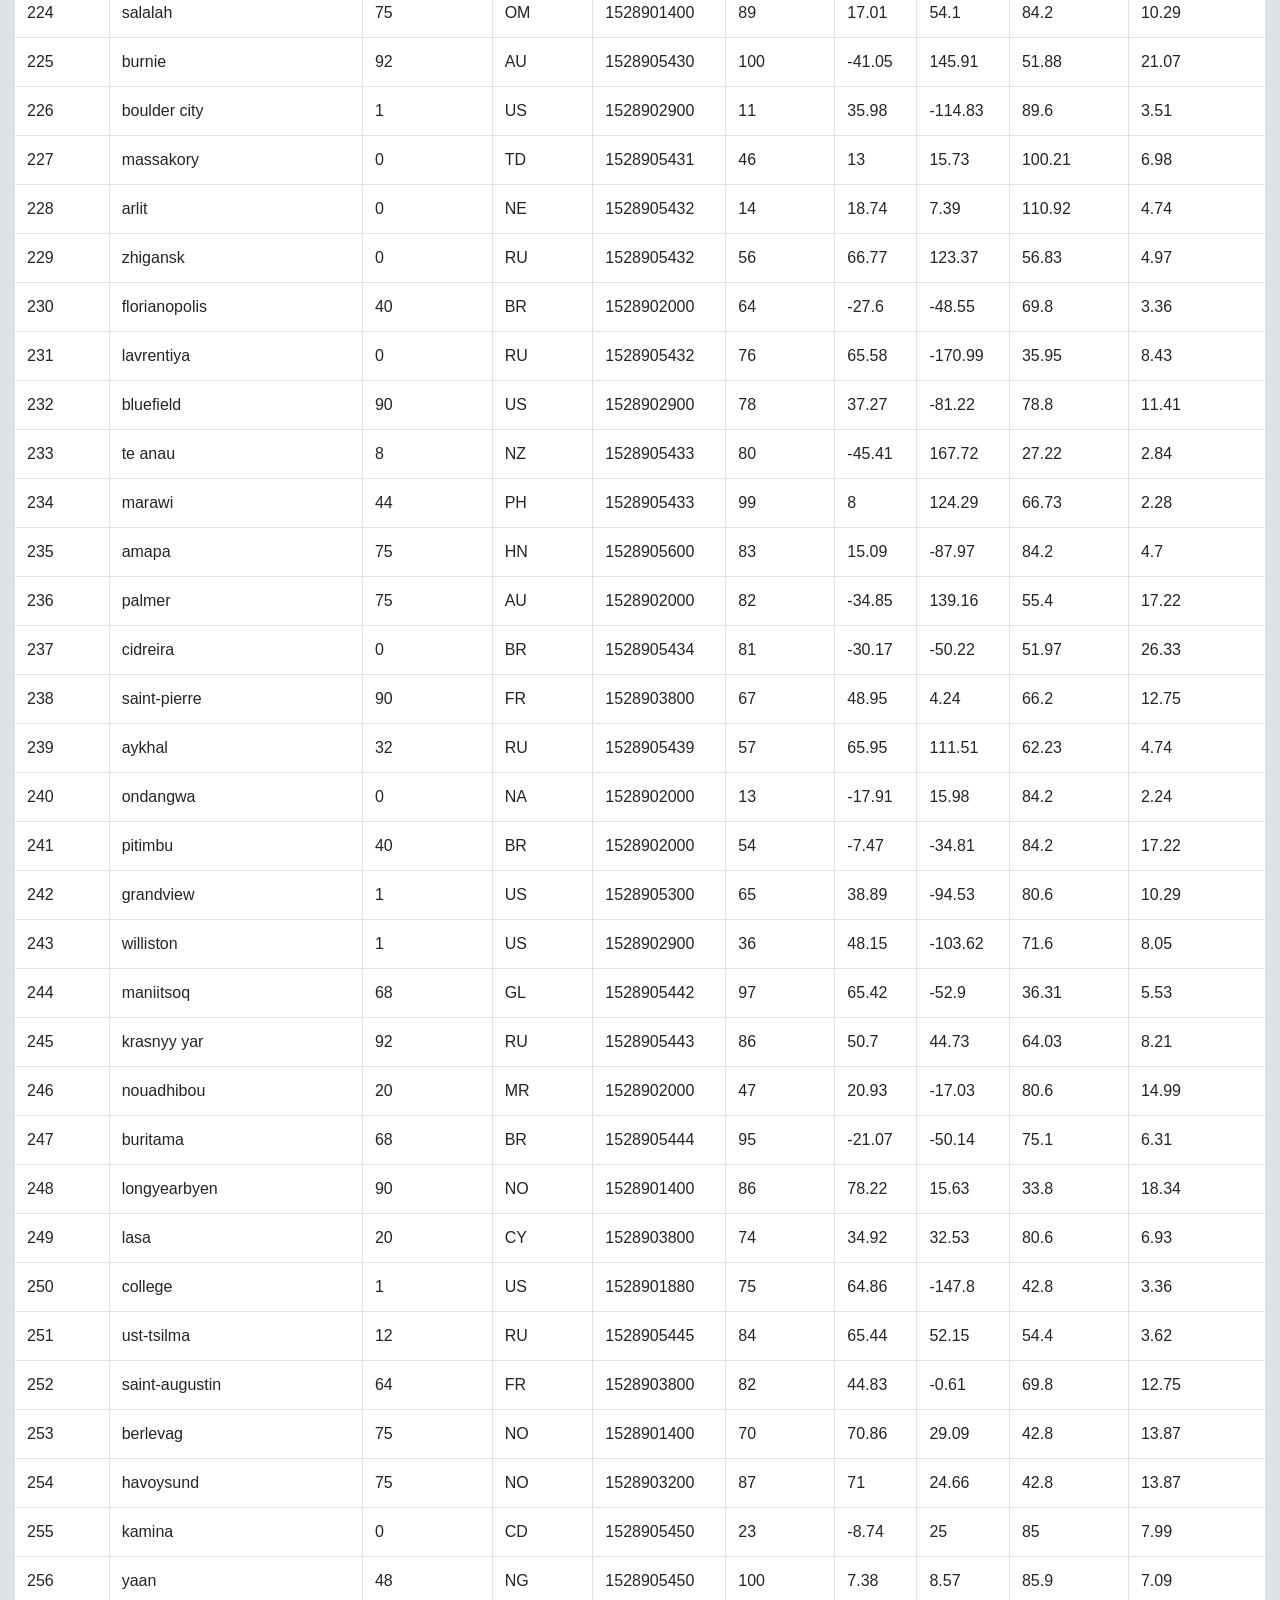
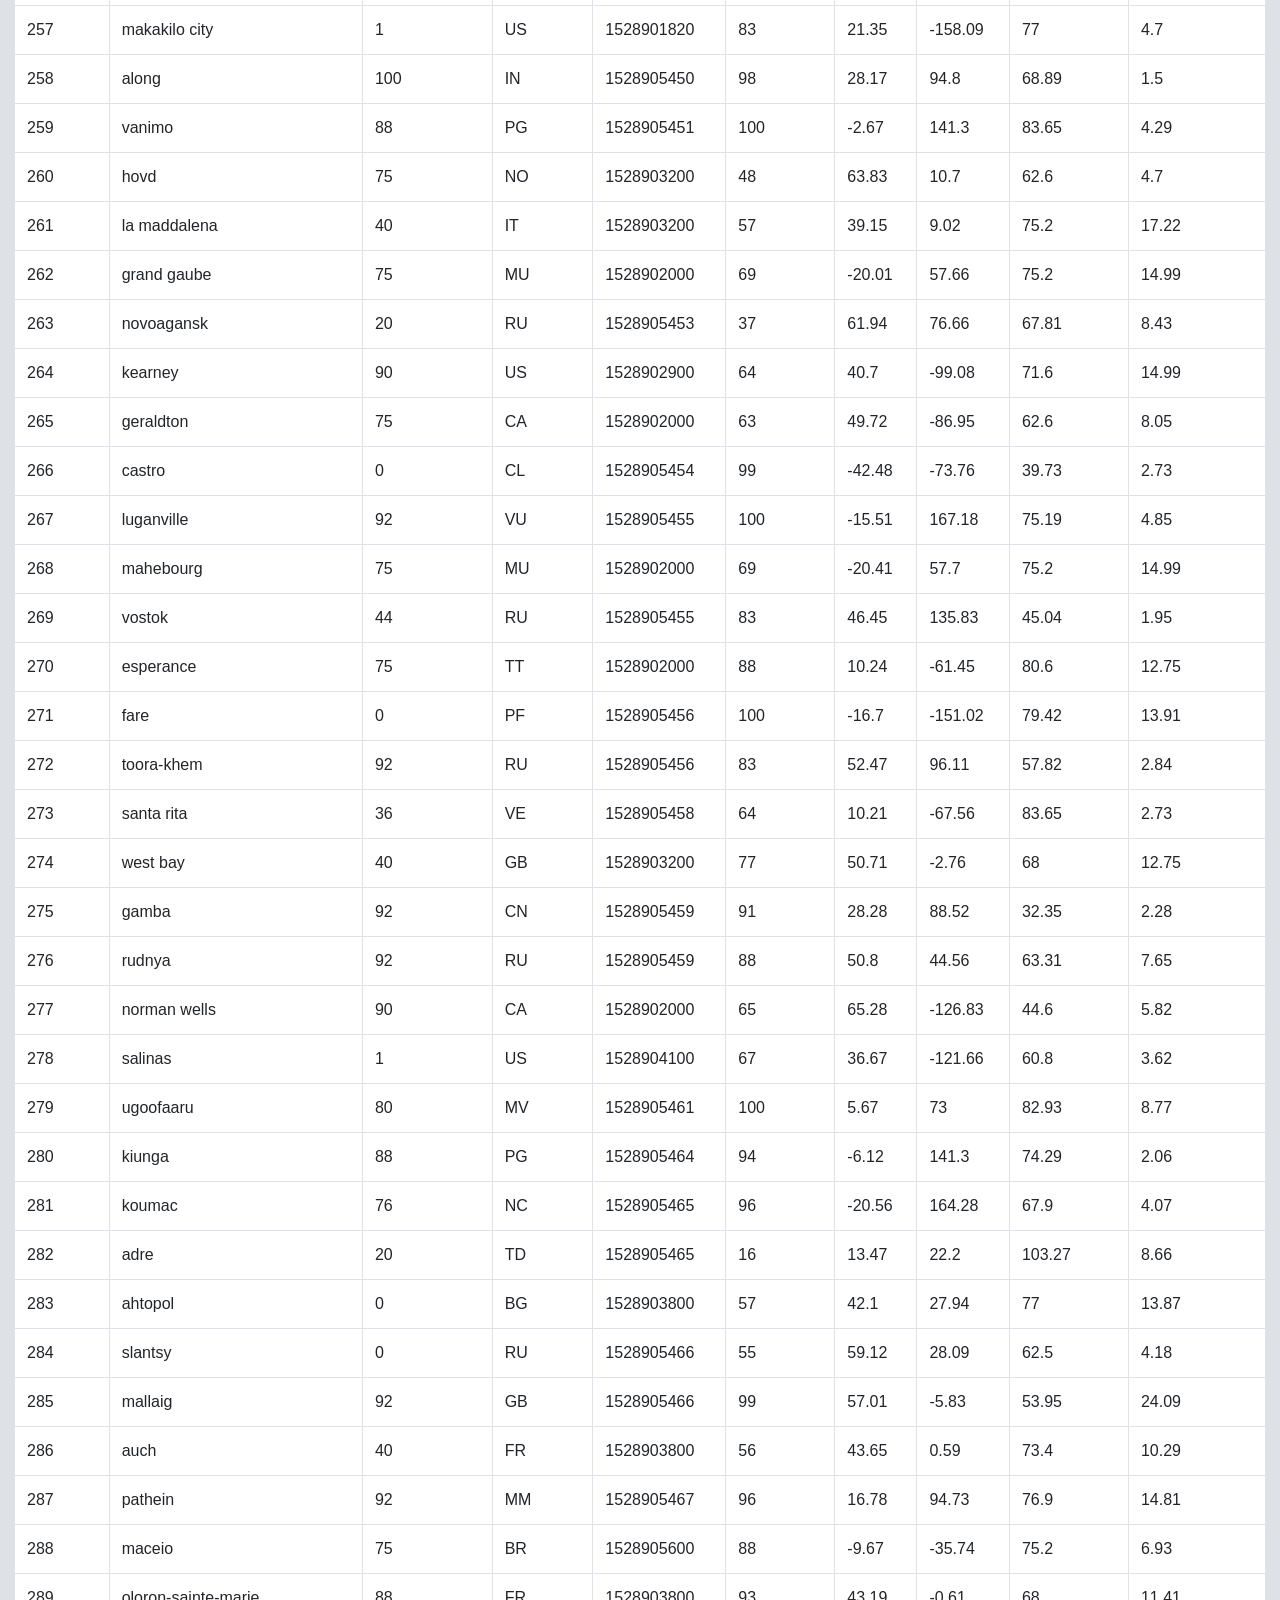
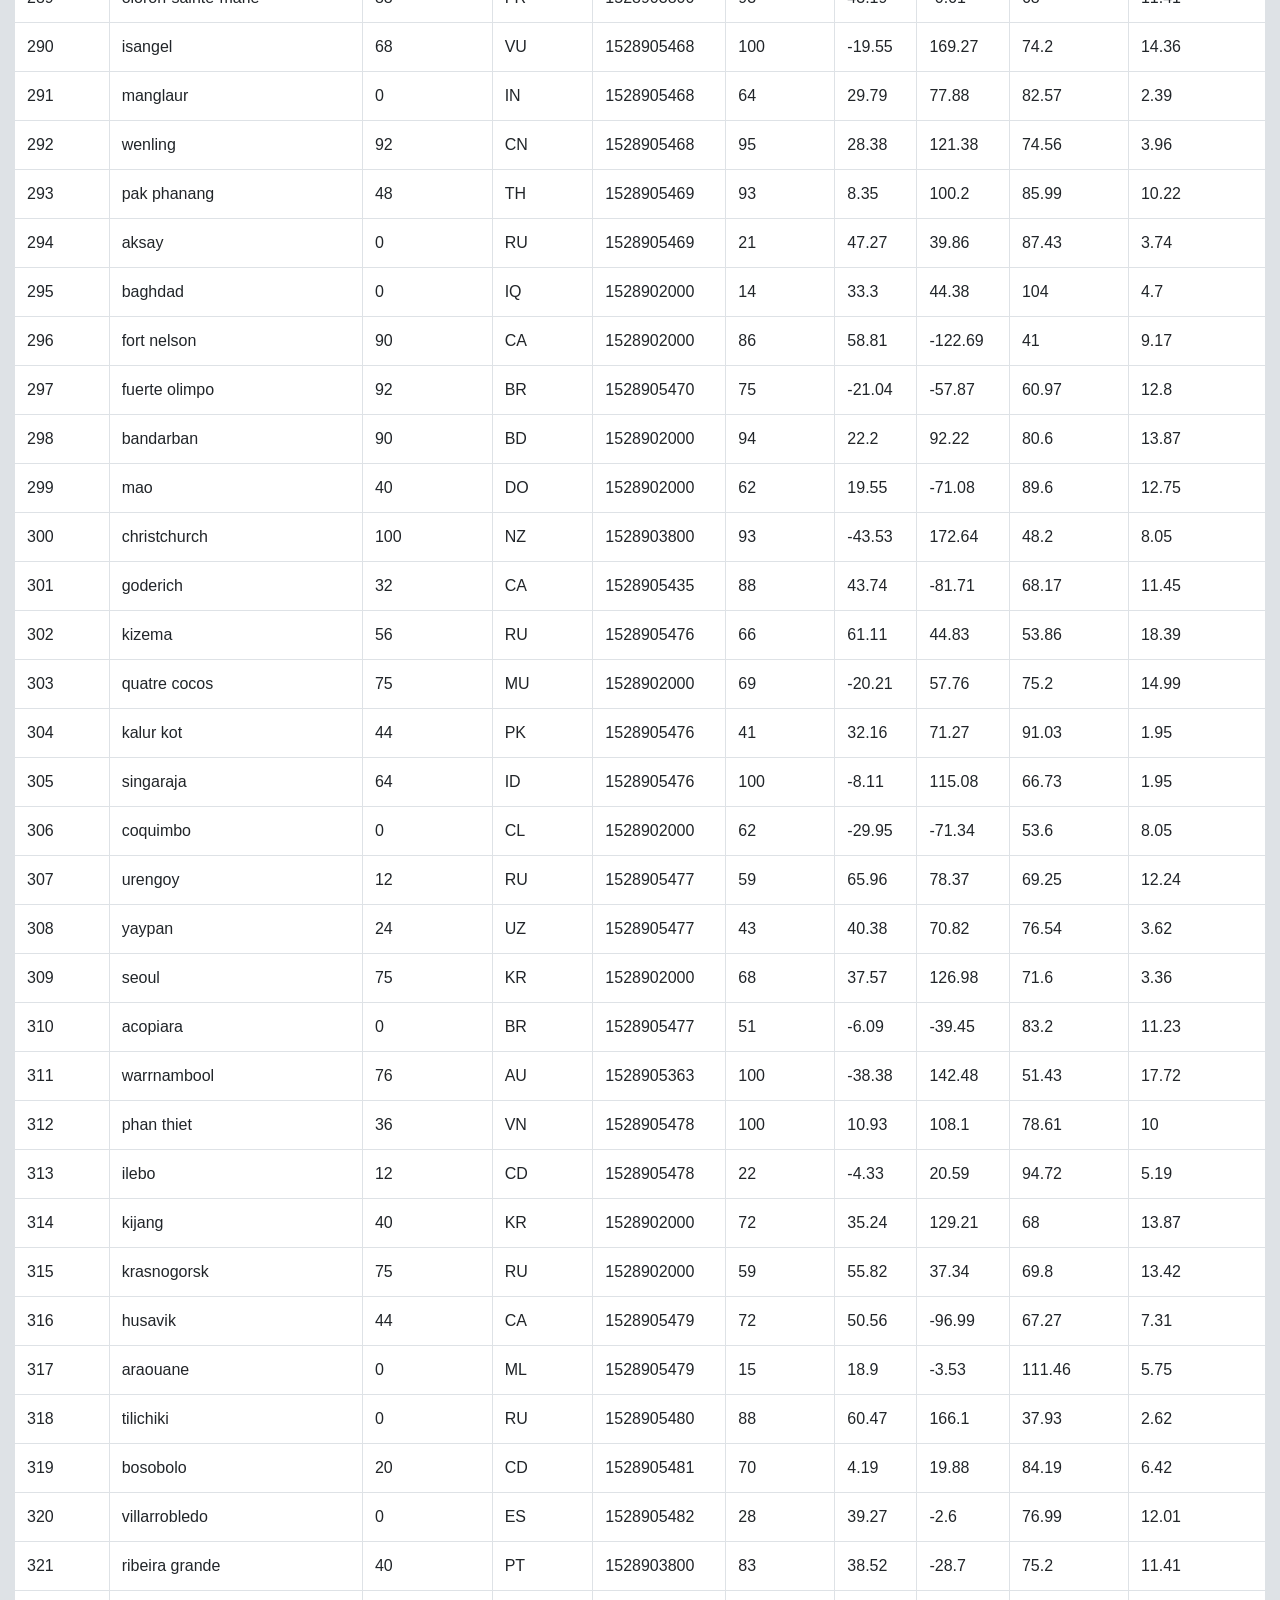
<file: 12-Web/data.html>
<!doctype html>
<html lang="en">
  <head>
    <!-- Required meta tags -->
    <meta charset="utf-8">
    <meta name="viewport" content="width=device-width, initial-scale=1, shrink-to-fit=no">
    <!-- Bootstrap CSS -->
    <link rel="stylesheet" href="https://maxcdn.bootstrapcdn.com/bootstrap/4.0.0/css/bootstrap.min.css">

    <style>
        .img-fluid {
            float: left;
            width: 40%;
            padding: 5px
        }

        .navbar-light .navbar-brand {
            color: rgba(255, 255, 255, 0.9);
            background-color: #8b6eff;
            padding: 10px;
        }
        .container-fluid {
            background-color: #8b6eff;
            color: white;
            text-align: center;
            font-size: 12px;
        }
        .table-bordered {
        border: 15px solid #dee2e6;
        }


    </style>

    <title>Data</title>
  </head>
  <body>

    <nav class="navbar navbar-expand-lg navbar-light bg-light">
        <a class="navbar-brand" href="index.html">Latitude</a>
        <button class="navbar-toggler" type="button" data-toggle="collapse" data-target="#navbarSupportedContent" aria-controls="navbarSupportedContent" aria-expanded="false" aria-label="Toggle navigation">
          <span class="navbar-toggler-icon"></span>
        </button>
      
        <div class="collapse navbar-collapse" id="navbarSupportedContent">
          <ul class="navbar-nav mr-auto">
            <li class="nav-item dropdown">
              <a class="nav-link dropdown-toggle" href="#" id="navbarDropdown" role="button" data-toggle="dropdown" aria-haspopup="true" aria-expanded="false">
                Plots
              </a>
              <div class="dropdown-menu" aria-labelledby="navbarDropdown">
                <a class="dropdown-item" href="temperature.html">Max Temperature</a>
                <a class="dropdown-item" href="humidity.html">Humidity</a>
                <a class="dropdown-item" href="cloudiness.html">Cloudiness</a>
                <a class="dropdown-item" href="windspeed.html">Wind Speed</a>
              </div>
              </li>
            <li class="nav-item active">
            <a class="nav-link" href="comparison.html">Comparison <span class="sr-only">(current)</span></a>
            </li>
            <li class="nav-item">
            <a class="nav-link" href="data.html">Data</a>
            </li>
          </ul>
        </div>
    </nav>

    <h2>Data</h2>
    <p></p>
    <h6>The following table includes all of the data used for plotting during this project</h6>
        <table class="table table-bordered">
        <thead><tr class="tableizer-firstrow"><th>City_ID</th><th>City</th><th>Cloudiness</th><th>Country</th><th>Date</th><th>Humidity</th><th>Lat</th><th>Lng</th><th>Max Temp</th><th>Wind Speed</th></tr></thead><tbody>
         <tr><td>0</td><td>jacareacanga</td><td>0</td><td>BR</td><td>1528902000</td><td>62</td><td>-6.22</td><td>-57.76</td><td>89.6</td><td>6.93</td></tr>
         <tr><td>1</td><td>kaitangata</td><td>100</td><td>NZ</td><td>1528905304</td><td>94</td><td>-46.28</td><td>169.85</td><td>42.61</td><td>5.64</td></tr>
         <tr><td>2</td><td>goulburn</td><td>20</td><td>AU</td><td>1528905078</td><td>91</td><td>-34.75</td><td>149.72</td><td>44.32</td><td>10.11</td></tr>
         <tr><td>3</td><td>lata</td><td>76</td><td>IN</td><td>1528905305</td><td>89</td><td>30.78</td><td>78.62</td><td>59.89</td><td>0.94</td></tr>
         <tr><td>4</td><td>chokurdakh</td><td>0</td><td>RU</td><td>1528905306</td><td>88</td><td>70.62</td><td>147.9</td><td>32.17</td><td>2.95</td></tr>
         <tr><td>5</td><td>martyush</td><td>92</td><td>RU</td><td>1528905306</td><td>94</td><td>56.4</td><td>61.89</td><td>55.03</td><td>9.33</td></tr>
         <tr><td>6</td><td>hobart</td><td>20</td><td>AU</td><td>1528902000</td><td>87</td><td>-42.88</td><td>147.33</td><td>44.6</td><td>8.05</td></tr>
         <tr><td>7</td><td>broken hill</td><td>0</td><td>AU</td><td>1528905311</td><td>88</td><td>-31.97</td><td>141.45</td><td>44.5</td><td>7.31</td></tr>
         <tr><td>8</td><td>harnosand</td><td>0</td><td>SE</td><td>1528903200</td><td>44</td><td>62.63</td><td>17.94</td><td>60.8</td><td>13.87</td></tr>
         <tr><td>9</td><td>tuatapere</td><td>0</td><td>NZ</td><td>1528905312</td><td>100</td><td>-46.13</td><td>167.69</td><td>38.92</td><td>3.4</td></tr>
         <tr><td>10</td><td>puerto ayora</td><td>90</td><td>EC</td><td>1528902000</td><td>69</td><td>-0.74</td><td>-90.35</td><td>77</td><td>13.87</td></tr>
         <tr><td>11</td><td>havre-saint-pierre</td><td>75</td><td>CA</td><td>1528902000</td><td>58</td><td>50.23</td><td>-63.6</td><td>53.6</td><td>19.46</td></tr>
         <tr><td>12</td><td>punta arenas</td><td>0</td><td>CL</td><td>1528902000</td><td>100</td><td>-53.16</td><td>-70.91</td><td>35.6</td><td>9.17</td></tr>
         <tr><td>13</td><td>tasiilaq</td><td>75</td><td>GL</td><td>1528901400</td><td>60</td><td>65.61</td><td>-37.64</td><td>39.2</td><td>2.24</td></tr>
         <tr><td>14</td><td>chapais</td><td>40</td><td>CA</td><td>1528902000</td><td>38</td><td>49.78</td><td>-74.86</td><td>59</td><td>10.29</td></tr>
         <tr><td>15</td><td>avarua</td><td>40</td><td>CK</td><td>1528902000</td><td>56</td><td>-21.21</td><td>-159.78</td><td>73.4</td><td>10.29</td></tr>
         <tr><td>16</td><td>hofn</td><td>75</td><td>IS</td><td>1528902000</td><td>87</td><td>64.25</td><td>-15.21</td><td>51.8</td><td>8.05</td></tr>
         <tr><td>17</td><td>yukamenskoye</td><td>92</td><td>RU</td><td>1528905315</td><td>98</td><td>57.89</td><td>52.24</td><td>56.65</td><td>10.22</td></tr>
         <tr><td>18</td><td>khandbari</td><td>80</td><td>NP</td><td>1528905315</td><td>67</td><td>27.38</td><td>87.21</td><td>44.59</td><td>1.39</td></tr>
         <tr><td>19</td><td>bethel</td><td>1</td><td>US</td><td>1528901580</td><td>93</td><td>60.79</td><td>-161.76</td><td>44.6</td><td>8.05</td></tr>
         <tr><td>20</td><td>ushuaia</td><td>75</td><td>AR</td><td>1528902000</td><td>64</td><td>-54.81</td><td>-68.31</td><td>41</td><td>3.36</td></tr>
         <tr><td>21</td><td>east london</td><td>0</td><td>ZA</td><td>1528902000</td><td>37</td><td>-33.02</td><td>27.91</td><td>69.8</td><td>5.82</td></tr>
         <tr><td>22</td><td>bluff</td><td>76</td><td>AU</td><td>1528905321</td><td>76</td><td>-23.58</td><td>149.07</td><td>61.96</td><td>4.74</td></tr>
         <tr><td>23</td><td>mount isa</td><td>75</td><td>AU</td><td>1528902000</td><td>100</td><td>-20.73</td><td>139.49</td><td>64.4</td><td>3.29</td></tr>
         <tr><td>24</td><td>pevek</td><td>0</td><td>RU</td><td>1528905321</td><td>71</td><td>69.7</td><td>170.27</td><td>36.94</td><td>6.98</td></tr>
         <tr><td>25</td><td>gao</td><td>24</td><td>ML</td><td>1528905321</td><td>16</td><td>16.28</td><td>-0.04</td><td>110.02</td><td>4.97</td></tr>
         <tr><td>26</td><td>cabo san lucas</td><td>75</td><td>MX</td><td>1528901160</td><td>74</td><td>22.89</td><td>-109.91</td><td>84.2</td><td>10.29</td></tr>
         <tr><td>27</td><td>sao filipe</td><td>0</td><td>CV</td><td>1528905323</td><td>88</td><td>14.9</td><td>-24.5</td><td>75.73</td><td>13.02</td></tr>
         <tr><td>28</td><td>tiksi</td><td>44</td><td>RU</td><td>1528905298</td><td>58</td><td>71.64</td><td>128.87</td><td>57.73</td><td>10.11</td></tr>
         <tr><td>29</td><td>busselton</td><td>92</td><td>AU</td><td>1528905323</td><td>100</td><td>-33.64</td><td>115.35</td><td>60.43</td><td>10.56</td></tr>
         <tr><td>30</td><td>alofi</td><td>76</td><td>NU</td><td>1528902000</td><td>88</td><td>-19.06</td><td>-169.92</td><td>71.6</td><td>3.36</td></tr>
         <tr><td>31</td><td>ola</td><td>75</td><td>RU</td><td>1528902000</td><td>100</td><td>59.58</td><td>151.3</td><td>42.8</td><td>7.76</td></tr>
         <tr><td>32</td><td>atar</td><td>20</td><td>MR</td><td>1528902000</td><td>19</td><td>20.52</td><td>-13.05</td><td>91.4</td><td>9.17</td></tr>
         <tr><td>33</td><td>rikitea</td><td>0</td><td>PF</td><td>1528905325</td><td>100</td><td>-23.12</td><td>-134.97</td><td>73.57</td><td>8.66</td></tr>
         <tr><td>34</td><td>hermanus</td><td>0</td><td>ZA</td><td>1528905325</td><td>24</td><td>-34.42</td><td>19.24</td><td>77.17</td><td>8.66</td></tr>
         <tr><td>35</td><td>ponta delgada</td><td>75</td><td>PT</td><td>1528903800</td><td>88</td><td>37.73</td><td>-25.67</td><td>71.6</td><td>12.75</td></tr>
         <tr><td>36</td><td>bambari</td><td>24</td><td>CF</td><td>1528905326</td><td>84</td><td>5.77</td><td>20.68</td><td>81.85</td><td>7.65</td></tr>
         <tr><td>37</td><td>cap malheureux</td><td>75</td><td>MU</td><td>1528902000</td><td>69</td><td>-19.98</td><td>57.61</td><td>75.2</td><td>14.99</td></tr>
         <tr><td>38</td><td>puerto escondido</td><td>75</td><td>MX</td><td>1528901100</td><td>65</td><td>15.86</td><td>-97.07</td><td>80.6</td><td>3.36</td></tr>
         <tr><td>39</td><td>qaanaaq</td><td>32</td><td>GL</td><td>1528905330</td><td>100</td><td>77.48</td><td>-69.36</td><td>31.45</td><td>6.31</td></tr>
         <tr><td>40</td><td>new norfolk</td><td>20</td><td>AU</td><td>1528902000</td><td>87</td><td>-42.78</td><td>147.06</td><td>44.6</td><td>8.05</td></tr>
         <tr><td>41</td><td>najran</td><td>40</td><td>SA</td><td>1528902000</td><td>13</td><td>17.54</td><td>44.22</td><td>98.6</td><td>11.41</td></tr>
         <tr><td>42</td><td>isla mujeres</td><td>90</td><td>MX</td><td>1528904340</td><td>100</td><td>21.23</td><td>-86.73</td><td>75.2</td><td>16.11</td></tr>
         <tr><td>43</td><td>mar del plata</td><td>0</td><td>AR</td><td>1528905297</td><td>100</td><td>-46.43</td><td>-67.52</td><td>32.53</td><td>7.31</td></tr>
         <tr><td>44</td><td>provideniya</td><td>0</td><td>RU</td><td>1528905332</td><td>91</td><td>64.42</td><td>-173.23</td><td>40.63</td><td>10.78</td></tr>
         <tr><td>45</td><td>jamestown</td><td>12</td><td>AU</td><td>1528905333</td><td>88</td><td>-33.21</td><td>138.6</td><td>43.15</td><td>10.89</td></tr>
         <tr><td>46</td><td>medicine hat</td><td>20</td><td>CA</td><td>1528902000</td><td>34</td><td>50.04</td><td>-110.68</td><td>66.2</td><td>14.99</td></tr>
         <tr><td>47</td><td>katsuura</td><td>8</td><td>JP</td><td>1528905334</td><td>88</td><td>33.93</td><td>134.5</td><td>62.05</td><td>7.54</td></tr>
         <tr><td>48</td><td>aklavik</td><td>20</td><td>CA</td><td>1528902000</td><td>53</td><td>68.22</td><td>-135.01</td><td>51.8</td><td>11.41</td></tr>
         <tr><td>49</td><td>tuktoyaktuk</td><td>20</td><td>CA</td><td>1528902000</td><td>61</td><td>69.44</td><td>-133.03</td><td>46.4</td><td>6.93</td></tr>
         <tr><td>50</td><td>kapaa</td><td>90</td><td>US</td><td>1528901760</td><td>88</td><td>22.08</td><td>-159.32</td><td>75.2</td><td>14.99</td></tr>
         <tr><td>51</td><td>mildura</td><td>0</td><td>AU</td><td>1528905300</td><td>92</td><td>-34.18</td><td>142.16</td><td>45.67</td><td>9.66</td></tr>
         <tr><td>52</td><td>souillac</td><td>75</td><td>FR</td><td>1528903800</td><td>49</td><td>45.6</td><td>-0.6</td><td>73.4</td><td>10.29</td></tr>
         <tr><td>53</td><td>lorengau</td><td>100</td><td>PG</td><td>1528905336</td><td>100</td><td>-2.02</td><td>147.27</td><td>80.59</td><td>3.85</td></tr>
         <tr><td>54</td><td>praia</td><td>20</td><td>BR</td><td>1528902000</td><td>47</td><td>-20.25</td><td>-43.81</td><td>82.4</td><td>3.36</td></tr>
         <tr><td>55</td><td>port alfred</td><td>0</td><td>ZA</td><td>1528905338</td><td>50</td><td>-33.59</td><td>26.89</td><td>76.54</td><td>7.2</td></tr>
         <tr><td>56</td><td>barranca</td><td>0</td><td>PE</td><td>1528905339</td><td>98</td><td>-10.75</td><td>-77.76</td><td>61.87</td><td>9.89</td></tr>
         <tr><td>57</td><td>nome</td><td>40</td><td>US</td><td>1528902900</td><td>70</td><td>30.04</td><td>-94.42</td><td>87.8</td><td>3.36</td></tr>
         <tr><td>58</td><td>matay</td><td>0</td><td>EG</td><td>1528905339</td><td>23</td><td>28.42</td><td>30.79</td><td>97.69</td><td>6.98</td></tr>
         <tr><td>59</td><td>saskylakh</td><td>48</td><td>RU</td><td>1528905339</td><td>55</td><td>71.97</td><td>114.09</td><td>59.53</td><td>5.86</td></tr>
         <tr><td>60</td><td>itarema</td><td>0</td><td>BR</td><td>1528905340</td><td>61</td><td>-2.92</td><td>-39.92</td><td>88.33</td><td>12.57</td></tr>
         <tr><td>61</td><td>butaritari</td><td>56</td><td>KI</td><td>1528905340</td><td>100</td><td>3.07</td><td>172.79</td><td>81.13</td><td>7.31</td></tr>
         <tr><td>62</td><td>peniche</td><td>20</td><td>PT</td><td>1528903800</td><td>64</td><td>39.36</td><td>-9.38</td><td>75.2</td><td>12.75</td></tr>
         <tr><td>63</td><td>beloha</td><td>0</td><td>MG</td><td>1528905340</td><td>57</td><td>-25.17</td><td>45.06</td><td>71.95</td><td>16.37</td></tr>
         <tr><td>64</td><td>anadyr</td><td>0</td><td>RU</td><td>1528902000</td><td>57</td><td>64.73</td><td>177.51</td><td>48.2</td><td>4.47</td></tr>
         <tr><td>65</td><td>luderitz</td><td>12</td><td>NA</td><td>1528905342</td><td>64</td><td>-26.65</td><td>15.16</td><td>64.03</td><td>17.38</td></tr>
         <tr><td>66</td><td>rochester</td><td>1</td><td>US</td><td>1528902960</td><td>37</td><td>44.02</td><td>-92.46</td><td>73.4</td><td>6.93</td></tr>
         <tr><td>67</td><td>bosaso</td><td>0</td><td>SO</td><td>1528905347</td><td>86</td><td>11.28</td><td>49.18</td><td>89.77</td><td>3.96</td></tr>
         <tr><td>68</td><td>faanui</td><td>0</td><td>PF</td><td>1528905347</td><td>100</td><td>-16.48</td><td>-151.75</td><td>79.96</td><td>11.79</td></tr>
         <tr><td>69</td><td>grindavik</td><td>75</td><td>IS</td><td>1528902000</td><td>70</td><td>63.84</td><td>-22.43</td><td>48.2</td><td>5.82</td></tr>
         <tr><td>70</td><td>margate</td><td>20</td><td>AU</td><td>1528902000</td><td>87</td><td>-43.03</td><td>147.26</td><td>44.6</td><td>8.05</td></tr>
         <tr><td>71</td><td>marsh harbour</td><td>88</td><td>BS</td><td>1528905349</td><td>95</td><td>26.54</td><td>-77.06</td><td>82.39</td><td>10</td></tr>
         <tr><td>72</td><td>comodoro rivadavia</td><td>40</td><td>AR</td><td>1528902000</td><td>60</td><td>-45.87</td><td>-67.48</td><td>42.8</td><td>9.17</td></tr>
         <tr><td>73</td><td>upernavik</td><td>92</td><td>GL</td><td>1528905350</td><td>100</td><td>72.79</td><td>-56.15</td><td>29.29</td><td>3.74</td></tr>
         <tr><td>74</td><td>uige</td><td>0</td><td>AO</td><td>1528905350</td><td>29</td><td>-7.61</td><td>15.06</td><td>86.8</td><td>3.18</td></tr>
         <tr><td>75</td><td>bredasdorp</td><td>0</td><td>ZA</td><td>1528902000</td><td>23</td><td>-34.53</td><td>20.04</td><td>82.4</td><td>5.82</td></tr>
         <tr><td>76</td><td>bodden town</td><td>40</td><td>KY</td><td>1528902000</td><td>78</td><td>19.28</td><td>-81.25</td><td>80.6</td><td>16.11</td></tr>
         <tr><td>77</td><td>guerrero negro</td><td>44</td><td>MX</td><td>1528905350</td><td>88</td><td>27.97</td><td>-114.04</td><td>63.85</td><td>3.74</td></tr>
         <tr><td>78</td><td>bilma</td><td>0</td><td>NE</td><td>1528905351</td><td>12</td><td>18.69</td><td>12.92</td><td>110.47</td><td>4.63</td></tr>
         <tr><td>79</td><td>carnarvon</td><td>0</td><td>ZA</td><td>1528905351</td><td>30</td><td>-30.97</td><td>22.13</td><td>60.43</td><td>14.25</td></tr>
         <tr><td>80</td><td>ponta do sol</td><td>12</td><td>BR</td><td>1528905352</td><td>72</td><td>-20.63</td><td>-46</td><td>78.25</td><td>3.96</td></tr>
         <tr><td>81</td><td>vila franca do campo</td><td>75</td><td>PT</td><td>1528903800</td><td>88</td><td>37.72</td><td>-25.43</td><td>71.6</td><td>12.75</td></tr>
         <tr><td>82</td><td>puerto del rosario</td><td>20</td><td>ES</td><td>1528903800</td><td>60</td><td>28.5</td><td>-13.86</td><td>73.4</td><td>17.22</td></tr>
         <tr><td>83</td><td>sitka</td><td>20</td><td>US</td><td>1528905353</td><td>92</td><td>37.17</td><td>-99.65</td><td>74.02</td><td>5.97</td></tr>
         <tr><td>84</td><td>camacha</td><td>75</td><td>PT</td><td>1528903800</td><td>72</td><td>33.08</td><td>-16.33</td><td>68</td><td>16.11</td></tr>
         <tr><td>85</td><td>saint-philippe</td><td>1</td><td>CA</td><td>1528902900</td><td>54</td><td>45.36</td><td>-73.48</td><td>78.8</td><td>11.41</td></tr>
         <tr><td>86</td><td>port blair</td><td>92</td><td>IN</td><td>1528905357</td><td>97</td><td>11.67</td><td>92.75</td><td>84.37</td><td>25.1</td></tr>
         <tr><td>87</td><td>albany</td><td>90</td><td>US</td><td>1528903860</td><td>68</td><td>42.65</td><td>-73.75</td><td>69.8</td><td>3.36</td></tr>
         <tr><td>88</td><td>barrow</td><td>88</td><td>AR</td><td>1528905182</td><td>72</td><td>-38.31</td><td>-60.23</td><td>50.26</td><td>8.21</td></tr>
         <tr><td>89</td><td>qorveh</td><td>92</td><td>IR</td><td>1528905357</td><td>22</td><td>35.17</td><td>47.8</td><td>76.72</td><td>3.18</td></tr>
         <tr><td>90</td><td>san jeronimo</td><td>90</td><td>PE</td><td>1528902000</td><td>81</td><td>-13.65</td><td>-73.37</td><td>46.4</td><td>2.39</td></tr>
         <tr><td>91</td><td>mataura</td><td>24</td><td>NZ</td><td>1528905299</td><td>79</td><td>-46.19</td><td>168.86</td><td>25.69</td><td>3.18</td></tr>
         <tr><td>92</td><td>buala</td><td>64</td><td>SB</td><td>1528905359</td><td>100</td><td>-8.15</td><td>159.59</td><td>78.7</td><td>4.18</td></tr>
         <tr><td>93</td><td>eyl</td><td>20</td><td>SO</td><td>1528905359</td><td>57</td><td>7.98</td><td>49.82</td><td>86.62</td><td>22.41</td></tr>
         <tr><td>94</td><td>abu dhabi</td><td>0</td><td>AE</td><td>1528902000</td><td>29</td><td>24.47</td><td>54.37</td><td>98.6</td><td>16.11</td></tr>
         <tr><td>95</td><td>tahe</td><td>92</td><td>CN</td><td>1528905359</td><td>98</td><td>52.34</td><td>124.71</td><td>51.43</td><td>2.17</td></tr>
         <tr><td>96</td><td>chuy</td><td>80</td><td>UY</td><td>1528905099</td><td>93</td><td>-33.69</td><td>-53.46</td><td>52.87</td><td>28.9</td></tr>
         <tr><td>97</td><td>dzerzhinskoye</td><td>8</td><td>RU</td><td>1528905360</td><td>69</td><td>56.84</td><td>95.22</td><td>65.11</td><td>3.85</td></tr>
         <tr><td>98</td><td>vanavara</td><td>0</td><td>RU</td><td>1528905360</td><td>50</td><td>60.35</td><td>102.28</td><td>64.21</td><td>5.64</td></tr>
         <tr><td>99</td><td>muros</td><td>40</td><td>ES</td><td>1528903800</td><td>72</td><td>42.77</td><td>-9.06</td><td>66.2</td><td>10.29</td></tr>
         <tr><td>100</td><td>auchel</td><td>0</td><td>FR</td><td>1528903800</td><td>49</td><td>50.51</td><td>2.47</td><td>68</td><td>3.36</td></tr>
         <tr><td>101</td><td>bubaque</td><td>40</td><td>GW</td><td>1528902000</td><td>55</td><td>11.28</td><td>-15.83</td><td>91.4</td><td>11.41</td></tr>
         <tr><td>102</td><td>khatanga</td><td>8</td><td>RU</td><td>1528905361</td><td>65</td><td>71.98</td><td>102.47</td><td>60.97</td><td>4.63</td></tr>
         <tr><td>103</td><td>los banos</td><td>1</td><td>US</td><td>1528904100</td><td>67</td><td>37.06</td><td>-120.85</td><td>75.2</td><td>4.74</td></tr>
         <tr><td>104</td><td>labuhan</td><td>12</td><td>ID</td><td>1528905361</td><td>95</td><td>-2.54</td><td>115.51</td><td>72.94</td><td>1.83</td></tr>
         <tr><td>105</td><td>saint-paul</td><td>75</td><td>FR</td><td>1528903800</td><td>56</td><td>45.22</td><td>1.9</td><td>68</td><td>14.99</td></tr>
         <tr><td>106</td><td>petatlan</td><td>90</td><td>MX</td><td>1528901220</td><td>74</td><td>17.52</td><td>-101.27</td><td>84.2</td><td>1.83</td></tr>
         <tr><td>107</td><td>baykit</td><td>36</td><td>RU</td><td>1528905366</td><td>68</td><td>61.68</td><td>96.39</td><td>63.94</td><td>4.29</td></tr>
         <tr><td>108</td><td>dalby</td><td>75</td><td>AU</td><td>1528902000</td><td>93</td><td>-27.18</td><td>151.26</td><td>53.6</td><td>2.24</td></tr>
         <tr><td>109</td><td>yellowknife</td><td>90</td><td>CA</td><td>1528902540</td><td>93</td><td>62.45</td><td>-114.38</td><td>46.4</td><td>8.05</td></tr>
         <tr><td>110</td><td>hilo</td><td>75</td><td>US</td><td>1528901580</td><td>88</td><td>19.71</td><td>-155.08</td><td>66.2</td><td>5.82</td></tr>
         <tr><td>111</td><td>turukhansk</td><td>36</td><td>RU</td><td>1528905297</td><td>76</td><td>65.8</td><td>87.96</td><td>66.37</td><td>6.42</td></tr>
         <tr><td>112</td><td>dingle</td><td>68</td><td>PH</td><td>1528905368</td><td>82</td><td>11</td><td>122.67</td><td>79.96</td><td>8.21</td></tr>
         <tr><td>113</td><td>dillon</td><td>1</td><td>US</td><td>1528901580</td><td>44</td><td>45.22</td><td>-112.64</td><td>57.2</td><td>5.82</td></tr>
         <tr><td>114</td><td>labytnangi</td><td>64</td><td>RU</td><td>1528905370</td><td>75</td><td>66.66</td><td>66.39</td><td>47.11</td><td>17.49</td></tr>
         <tr><td>115</td><td>gigmoto</td><td>36</td><td>PH</td><td>1528905370</td><td>98</td><td>13.78</td><td>124.39</td><td>83.56</td><td>17.6</td></tr>
         <tr><td>116</td><td>nouakchott</td><td>68</td><td>MR</td><td>1528905371</td><td>76</td><td>18.08</td><td>-15.98</td><td>76.72</td><td>1.39</td></tr>
         <tr><td>117</td><td>rumoi</td><td>92</td><td>JP</td><td>1528905371</td><td>100</td><td>43.93</td><td>141.67</td><td>44.41</td><td>8.1</td></tr>
         <tr><td>118</td><td>dikson</td><td>32</td><td>RU</td><td>1528905373</td><td>100</td><td>73.51</td><td>80.55</td><td>31.09</td><td>13.13</td></tr>
         <tr><td>119</td><td>chinsali</td><td>0</td><td>ZM</td><td>1528905377</td><td>36</td><td>-10.55</td><td>32.07</td><td>73.39</td><td>9.22</td></tr>
         <tr><td>120</td><td>georgetown</td><td>75</td><td>GY</td><td>1528902000</td><td>78</td><td>6.8</td><td>-58.16</td><td>82.4</td><td>9.17</td></tr>
         <tr><td>121</td><td>tooele</td><td>1</td><td>US</td><td>1528902900</td><td>35</td><td>40.53</td><td>-112.3</td><td>73.4</td><td>9.17</td></tr>
         <tr><td>122</td><td>nikolskoye</td><td>40</td><td>RU</td><td>1528902000</td><td>41</td><td>59.7</td><td>30.79</td><td>60.8</td><td>4.47</td></tr>
         <tr><td>123</td><td>bodo</td><td>80</td><td>CI</td><td>1528905379</td><td>66</td><td>5.91</td><td>-4.68</td><td>87.7</td><td>8.21</td></tr>
         <tr><td>124</td><td>minador do negrao</td><td>32</td><td>BR</td><td>1528905379</td><td>80</td><td>-9.31</td><td>-36.86</td><td>76.81</td><td>13.24</td></tr>
         <tr><td>125</td><td>sambava</td><td>88</td><td>MG</td><td>1528905379</td><td>100</td><td>-14.27</td><td>50.17</td><td>77.35</td><td>19.73</td></tr>
         <tr><td>126</td><td>yerbogachen</td><td>0</td><td>RU</td><td>1528905380</td><td>44</td><td>61.28</td><td>108.01</td><td>64.93</td><td>7.43</td></tr>
         <tr><td>127</td><td>kahului</td><td>1</td><td>US</td><td>1528901760</td><td>93</td><td>20.89</td><td>-156.47</td><td>66.2</td><td>3.36</td></tr>
         <tr><td>128</td><td>clyde river</td><td>75</td><td>CA</td><td>1528902660</td><td>100</td><td>70.47</td><td>-68.59</td><td>35.6</td><td>21.92</td></tr>
         <tr><td>129</td><td>ancud</td><td>20</td><td>CL</td><td>1528905381</td><td>90</td><td>-41.87</td><td>-73.83</td><td>39.1</td><td>2.73</td></tr>
         <tr><td>130</td><td>beringovskiy</td><td>0</td><td>RU</td><td>1528905381</td><td>88</td><td>63.05</td><td>179.32</td><td>39.37</td><td>3.4</td></tr>
         <tr><td>131</td><td>majene</td><td>32</td><td>ID</td><td>1528905382</td><td>100</td><td>-3.54</td><td>118.97</td><td>81.85</td><td>11.01</td></tr>
         <tr><td>132</td><td>ahar</td><td>36</td><td>IR</td><td>1528905382</td><td>62</td><td>38.48</td><td>47.07</td><td>62.77</td><td>3.74</td></tr>
         <tr><td>133</td><td>ilhabela</td><td>80</td><td>BR</td><td>1528905382</td><td>98</td><td>-23.78</td><td>-45.36</td><td>72.85</td><td>2.28</td></tr>
         <tr><td>134</td><td>listvyagi</td><td>0</td><td>RU</td><td>1528905382</td><td>78</td><td>53.68</td><td>86.95</td><td>65.11</td><td>2.06</td></tr>
         <tr><td>135</td><td>skjervoy</td><td>40</td><td>NO</td><td>1528903200</td><td>65</td><td>70.03</td><td>20.97</td><td>44.6</td><td>10.29</td></tr>
         <tr><td>136</td><td>cape town</td><td>0</td><td>ZA</td><td>1528902000</td><td>35</td><td>-33.93</td><td>18.42</td><td>73.4</td><td>9.17</td></tr>
         <tr><td>137</td><td>iqaluit</td><td>90</td><td>CA</td><td>1528902000</td><td>96</td><td>63.75</td><td>-68.52</td><td>35.6</td><td>20.8</td></tr>
         <tr><td>138</td><td>fort-shevchenko</td><td>0</td><td>KZ</td><td>1528905387</td><td>59</td><td>44.51</td><td>50.26</td><td>74.2</td><td>3.62</td></tr>
         <tr><td>139</td><td>severo-kurilsk</td><td>92</td><td>RU</td><td>1528905387</td><td>100</td><td>50.68</td><td>156.12</td><td>38.02</td><td>16.26</td></tr>
         <tr><td>140</td><td>arraial do cabo</td><td>0</td><td>BR</td><td>1528905600</td><td>65</td><td>-22.97</td><td>-42.02</td><td>80.6</td><td>4.7</td></tr>
         <tr><td>141</td><td>torbay</td><td>90</td><td>CA</td><td>1528903560</td><td>93</td><td>47.66</td><td>-52.73</td><td>50</td><td>19.46</td></tr>
         <tr><td>142</td><td>ahipara</td><td>88</td><td>NZ</td><td>1528905388</td><td>91</td><td>-35.17</td><td>173.16</td><td>56.65</td><td>9.66</td></tr>
         <tr><td>143</td><td>bandarbeyla</td><td>0</td><td>SO</td><td>1528905389</td><td>79</td><td>9.49</td><td>50.81</td><td>79.15</td><td>32.93</td></tr>
         <tr><td>144</td><td>vuktyl</td><td>92</td><td>RU</td><td>1528905389</td><td>96</td><td>63.86</td><td>57.31</td><td>52.6</td><td>7.43</td></tr>
         <tr><td>145</td><td>caravelas</td><td>0</td><td>BR</td><td>1528905390</td><td>98</td><td>-17.73</td><td>-39.27</td><td>77.62</td><td>10.45</td></tr>
         <tr><td>146</td><td>waipawa</td><td>92</td><td>NZ</td><td>1528905390</td><td>94</td><td>-39.94</td><td>176.59</td><td>50.89</td><td>9.44</td></tr>
         <tr><td>147</td><td>khomutovo</td><td>0</td><td>RU</td><td>1528905390</td><td>65</td><td>52.85</td><td>37.45</td><td>72.31</td><td>5.97</td></tr>
         <tr><td>148</td><td>acajutla</td><td>40</td><td>SV</td><td>1528901400</td><td>79</td><td>13.59</td><td>-89.83</td><td>84.2</td><td>1.12</td></tr>
         <tr><td>149</td><td>buritis</td><td>0</td><td>BR</td><td>1528905391</td><td>53</td><td>-15.62</td><td>-46.42</td><td>83.74</td><td>6.87</td></tr>
         <tr><td>150</td><td>meulaboh</td><td>48</td><td>ID</td><td>1528905392</td><td>100</td><td>4.14</td><td>96.13</td><td>82.03</td><td>3.4</td></tr>
         <tr><td>151</td><td>vaini</td><td>100</td><td>IN</td><td>1528905392</td><td>98</td><td>15.34</td><td>74.49</td><td>70.42</td><td>4.29</td></tr>
         <tr><td>152</td><td>teya</td><td>75</td><td>MX</td><td>1528901400</td><td>66</td><td>21.05</td><td>-89.07</td><td>86</td><td>13.87</td></tr>
         <tr><td>153</td><td>bambous virieux</td><td>75</td><td>MU</td><td>1528902000</td><td>69</td><td>-20.34</td><td>57.76</td><td>75.2</td><td>14.99</td></tr>
         <tr><td>154</td><td>zaragoza</td><td>20</td><td>ES</td><td>1528903800</td><td>49</td><td>41.65</td><td>-0.88</td><td>77</td><td>28.86</td></tr>
         <tr><td>155</td><td>thompson</td><td>75</td><td>CA</td><td>1528902600</td><td>76</td><td>55.74</td><td>-97.86</td><td>57.2</td><td>3.36</td></tr>
         <tr><td>156</td><td>kodiak</td><td>1</td><td>US</td><td>1528901580</td><td>50</td><td>39.95</td><td>-94.76</td><td>75.2</td><td>13.87</td></tr>
         <tr><td>157</td><td>nsanje</td><td>92</td><td>MZ</td><td>1528905397</td><td>84</td><td>-16.92</td><td>35.26</td><td>70.33</td><td>4.18</td></tr>
         <tr><td>158</td><td>the pas</td><td>1</td><td>CA</td><td>1528902000</td><td>63</td><td>53.82</td><td>-101.24</td><td>60.8</td><td>10.29</td></tr>
         <tr><td>159</td><td>masalli</td><td>12</td><td>KR</td><td>1528902000</td><td>77</td><td>34.8</td><td>126.66</td><td>68</td><td>9.17</td></tr>
         <tr><td>160</td><td>talnakh</td><td>20</td><td>RU</td><td>1528905398</td><td>100</td><td>69.49</td><td>88.39</td><td>42.79</td><td>3.18</td></tr>
         <tr><td>161</td><td>ilulissat</td><td>90</td><td>GL</td><td>1528901400</td><td>97</td><td>69.22</td><td>-51.1</td><td>32</td><td>4.7</td></tr>
         <tr><td>162</td><td>vallenar</td><td>0</td><td>CL</td><td>1528905399</td><td>56</td><td>-28.58</td><td>-70.76</td><td>54.4</td><td>1.28</td></tr>
         <tr><td>163</td><td>cap-aux-meules</td><td>40</td><td>CA</td><td>1528902000</td><td>62</td><td>47.38</td><td>-61.86</td><td>51.8</td><td>20.8</td></tr>
         <tr><td>164</td><td>san quintin</td><td>90</td><td>PH</td><td>1528902000</td><td>100</td><td>17.54</td><td>120.52</td><td>77</td><td>13.87</td></tr>
         <tr><td>165</td><td>victoria</td><td>75</td><td>BN</td><td>1528902000</td><td>94</td><td>5.28</td><td>115.24</td><td>80.6</td><td>1.12</td></tr>
         <tr><td>166</td><td>okhotsk</td><td>12</td><td>RU</td><td>1528905400</td><td>100</td><td>59.36</td><td>143.24</td><td>38.02</td><td>2.17</td></tr>
         <tr><td>167</td><td>bonavista</td><td>92</td><td>CA</td><td>1528905401</td><td>82</td><td>48.65</td><td>-53.11</td><td>46.57</td><td>22.97</td></tr>
         <tr><td>168</td><td>manokwari</td><td>80</td><td>ID</td><td>1528905401</td><td>100</td><td>-0.87</td><td>134.08</td><td>78.07</td><td>8.1</td></tr>
         <tr><td>169</td><td>lebu</td><td>92</td><td>ET</td><td>1528905404</td><td>100</td><td>8.96</td><td>38.73</td><td>55.3</td><td>0.72</td></tr>
         <tr><td>170</td><td>qostanay</td><td>75</td><td>KZ</td><td>1528902000</td><td>54</td><td>53.17</td><td>63.58</td><td>59</td><td>6.71</td></tr>
         <tr><td>171</td><td>victor harbor</td><td>75</td><td>AU</td><td>1528902000</td><td>82</td><td>-35.55</td><td>138.62</td><td>55.4</td><td>17.22</td></tr>
         <tr><td>172</td><td>kamenka</td><td>12</td><td>RU</td><td>1528905405</td><td>98</td><td>53.19</td><td>44.05</td><td>61.6</td><td>9.44</td></tr>
         <tr><td>173</td><td>cherskiy</td><td>8</td><td>RU</td><td>1528905405</td><td>48</td><td>68.75</td><td>161.3</td><td>55.21</td><td>3.18</td></tr>
         <tr><td>174</td><td>kimbe</td><td>92</td><td>PG</td><td>1528905405</td><td>100</td><td>-5.56</td><td>150.15</td><td>78.43</td><td>6.64</td></tr>
         <tr><td>175</td><td>guba</td><td>75</td><td>PH</td><td>1528902000</td><td>74</td><td>10.43</td><td>123.89</td><td>84.2</td><td>8.05</td></tr>
         <tr><td>176</td><td>inuvik</td><td>40</td><td>CA</td><td>1528902000</td><td>53</td><td>68.36</td><td>-133.71</td><td>51.8</td><td>3.36</td></tr>
         <tr><td>177</td><td>jiazi</td><td>20</td><td>CN</td><td>1528902000</td><td>78</td><td>19.61</td><td>110.49</td><td>82.4</td><td>4.47</td></tr>
         <tr><td>178</td><td>namatanai</td><td>76</td><td>PG</td><td>1528905407</td><td>100</td><td>-3.66</td><td>152.44</td><td>78.07</td><td>11.68</td></tr>
         <tr><td>179</td><td>port elizabeth</td><td>90</td><td>US</td><td>1528903500</td><td>83</td><td>39.31</td><td>-74.98</td><td>75.2</td><td>9.17</td></tr>
         <tr><td>180</td><td>chilca</td><td>75</td><td>PE</td><td>1528903800</td><td>47</td><td>-13.22</td><td>-72.34</td><td>55.4</td><td>3.36</td></tr>
         <tr><td>181</td><td>tual</td><td>68</td><td>ID</td><td>1528905408</td><td>100</td><td>-5.67</td><td>132.75</td><td>79.78</td><td>12.12</td></tr>
         <tr><td>182</td><td>puerto colombia</td><td>40</td><td>CO</td><td>1528902000</td><td>74</td><td>10.99</td><td>-74.96</td><td>87.8</td><td>6.93</td></tr>
         <tr><td>183</td><td>muzhi</td><td>0</td><td>RU</td><td>1528905409</td><td>63</td><td>65.4</td><td>64.7</td><td>55.57</td><td>10.67</td></tr>
         <tr><td>184</td><td>tabuk</td><td>92</td><td>PH</td><td>1528905413</td><td>86</td><td>17.41</td><td>121.44</td><td>72.4</td><td>1.83</td></tr>
         <tr><td>185</td><td>palauig</td><td>92</td><td>PH</td><td>1528905413</td><td>100</td><td>15.44</td><td>119.9</td><td>74.11</td><td>10.67</td></tr>
         <tr><td>186</td><td>komsomolskiy</td><td>0</td><td>RU</td><td>1528905413</td><td>84</td><td>67.55</td><td>63.78</td><td>37.39</td><td>9.22</td></tr>
         <tr><td>187</td><td>atuona</td><td>44</td><td>PF</td><td>1528905298</td><td>100</td><td>-9.8</td><td>-139.03</td><td>79.6</td><td>12.91</td></tr>
         <tr><td>188</td><td>sinnamary</td><td>92</td><td>GF</td><td>1528905414</td><td>100</td><td>5.38</td><td>-52.96</td><td>75.19</td><td>3.4</td></tr>
         <tr><td>189</td><td>kavieng</td><td>92</td><td>PG</td><td>1528905414</td><td>100</td><td>-2.57</td><td>150.8</td><td>78.97</td><td>5.41</td></tr>
         <tr><td>190</td><td>moron</td><td>0</td><td>VE</td><td>1528905415</td><td>70</td><td>10.49</td><td>-68.2</td><td>81.67</td><td>3.06</td></tr>
         <tr><td>191</td><td>fortuna</td><td>20</td><td>ES</td><td>1528903800</td><td>64</td><td>38.18</td><td>-1.13</td><td>86</td><td>12.75</td></tr>
         <tr><td>192</td><td>pangnirtung</td><td>90</td><td>CA</td><td>1528902000</td><td>93</td><td>66.15</td><td>-65.72</td><td>35.6</td><td>4.7</td></tr>
         <tr><td>193</td><td>paamiut</td><td>68</td><td>GL</td><td>1528905416</td><td>100</td><td>61.99</td><td>-49.67</td><td>35.32</td><td>12.46</td></tr>
         <tr><td>194</td><td>juegang</td><td>36</td><td>CN</td><td>1528905417</td><td>76</td><td>32.31</td><td>121.18</td><td>75.28</td><td>16.6</td></tr>
         <tr><td>195</td><td>kiama</td><td>0</td><td>AU</td><td>1528905418</td><td>86</td><td>-34.67</td><td>150.86</td><td>50.44</td><td>6.87</td></tr>
         <tr><td>196</td><td>yamada</td><td>20</td><td>JP</td><td>1528902000</td><td>72</td><td>36.58</td><td>137.08</td><td>60.8</td><td>14.99</td></tr>
         <tr><td>197</td><td>russell</td><td>0</td><td>AR</td><td>1528902000</td><td>48</td><td>-33.01</td><td>-68.8</td><td>42.8</td><td>3.36</td></tr>
         <tr><td>198</td><td>port hawkesbury</td><td>1</td><td>CA</td><td>1528902000</td><td>63</td><td>45.62</td><td>-61.36</td><td>64.4</td><td>16.11</td></tr>
         <tr><td>199</td><td>naze</td><td>75</td><td>NG</td><td>1528902000</td><td>62</td><td>5.43</td><td>7.07</td><td>89.6</td><td>9.17</td></tr>
         <tr><td>200</td><td>namibe</td><td>0</td><td>AO</td><td>1528905419</td><td>89</td><td>-15.19</td><td>12.15</td><td>74.02</td><td>17.49</td></tr>
         <tr><td>201</td><td>lodja</td><td>0</td><td>CD</td><td>1528905419</td><td>20</td><td>-3.52</td><td>23.6</td><td>94.36</td><td>4.97</td></tr>
         <tr><td>202</td><td>basco</td><td>1</td><td>US</td><td>1528904100</td><td>44</td><td>40.33</td><td>-91.2</td><td>77</td><td>13.87</td></tr>
         <tr><td>203</td><td>suleja</td><td>20</td><td>NG</td><td>1528905420</td><td>74</td><td>9.18</td><td>7.18</td><td>87.34</td><td>2.95</td></tr>
         <tr><td>204</td><td>tazovskiy</td><td>12</td><td>RU</td><td>1528905420</td><td>60</td><td>67.47</td><td>78.7</td><td>67.72</td><td>14.81</td></tr>
         <tr><td>205</td><td>waterloo</td><td>75</td><td>CA</td><td>1528902000</td><td>78</td><td>43.47</td><td>-80.52</td><td>75.2</td><td>12.75</td></tr>
         <tr><td>206</td><td>kruisfontein</td><td>0</td><td>ZA</td><td>1528905421</td><td>47</td><td>-34</td><td>24.73</td><td>75.82</td><td>8.43</td></tr>
         <tr><td>207</td><td>hithadhoo</td><td>12</td><td>MV</td><td>1528905421</td><td>100</td><td>-0.6</td><td>73.08</td><td>83.65</td><td>6.42</td></tr>
         <tr><td>208</td><td>aqtobe</td><td>0</td><td>KZ</td><td>1528902000</td><td>24</td><td>50.28</td><td>57.21</td><td>71.6</td><td>6.71</td></tr>
         <tr><td>209</td><td>trinidad</td><td>75</td><td>UY</td><td>1528902000</td><td>76</td><td>-33.52</td><td>-56.9</td><td>50</td><td>17.22</td></tr>
         <tr><td>210</td><td>jasper</td><td>12</td><td>US</td><td>1528904100</td><td>83</td><td>33.83</td><td>-87.28</td><td>78.8</td><td>5.19</td></tr>
         <tr><td>211</td><td>tempio pausania</td><td>40</td><td>IT</td><td>1528903800</td><td>77</td><td>40.9</td><td>9.1</td><td>69.8</td><td>11.41</td></tr>
         <tr><td>212</td><td>kununurra</td><td>75</td><td>AU</td><td>1528902000</td><td>73</td><td>-15.77</td><td>128.74</td><td>73.4</td><td>5.82</td></tr>
         <tr><td>213</td><td>zhob</td><td>0</td><td>PK</td><td>1528905423</td><td>10</td><td>31.34</td><td>69.45</td><td>80.95</td><td>5.64</td></tr>
         <tr><td>214</td><td>los llanos de aridane</td><td>20</td><td>ES</td><td>1528903800</td><td>60</td><td>28.66</td><td>-17.92</td><td>73.4</td><td>12.75</td></tr>
         <tr><td>215</td><td>nohar</td><td>0</td><td>IN</td><td>1528905423</td><td>22</td><td>29.18</td><td>74.77</td><td>98.5</td><td>9.55</td></tr>
         <tr><td>216</td><td>sainte-suzanne</td><td>76</td><td>CH</td><td>1528903800</td><td>48</td><td>47.51</td><td>6.77</td><td>66.2</td><td>10.29</td></tr>
         <tr><td>217</td><td>crotone</td><td>0</td><td>IT</td><td>1528901400</td><td>42</td><td>39.09</td><td>17.12</td><td>82.4</td><td>23.04</td></tr>
         <tr><td>218</td><td>gambela</td><td>92</td><td>ET</td><td>1528905424</td><td>94</td><td>8.25</td><td>34.59</td><td>68.62</td><td>2.95</td></tr>
         <tr><td>219</td><td>kavaratti</td><td>80</td><td>IN</td><td>1528905424</td><td>100</td><td>10.57</td><td>72.64</td><td>81.67</td><td>22.64</td></tr>
         <tr><td>220</td><td>ust-ilimsk</td><td>12</td><td>RU</td><td>1528905425</td><td>87</td><td>57.96</td><td>102.73</td><td>60.61</td><td>1.95</td></tr>
         <tr><td>221</td><td>leo</td><td>0</td><td>BF</td><td>1528905429</td><td>66</td><td>11.1</td><td>-2.1</td><td>94.72</td><td>4.63</td></tr>
         <tr><td>222</td><td>totolapan</td><td>75</td><td>MX</td><td>1528902840</td><td>77</td><td>18.99</td><td>-98.92</td><td>59</td><td>5.82</td></tr>
         <tr><td>223</td><td>funtua</td><td>44</td><td>NG</td><td>1528905429</td><td>50</td><td>11.52</td><td>7.31</td><td>90.67</td><td>2.17</td></tr>
         <tr><td>224</td><td>salalah</td><td>75</td><td>OM</td><td>1528901400</td><td>89</td><td>17.01</td><td>54.1</td><td>84.2</td><td>10.29</td></tr>
         <tr><td>225</td><td>burnie</td><td>92</td><td>AU</td><td>1528905430</td><td>100</td><td>-41.05</td><td>145.91</td><td>51.88</td><td>21.07</td></tr>
         <tr><td>226</td><td>boulder city</td><td>1</td><td>US</td><td>1528902900</td><td>11</td><td>35.98</td><td>-114.83</td><td>89.6</td><td>3.51</td></tr>
         <tr><td>227</td><td>massakory</td><td>0</td><td>TD</td><td>1528905431</td><td>46</td><td>13</td><td>15.73</td><td>100.21</td><td>6.98</td></tr>
         <tr><td>228</td><td>arlit</td><td>0</td><td>NE</td><td>1528905432</td><td>14</td><td>18.74</td><td>7.39</td><td>110.92</td><td>4.74</td></tr>
         <tr><td>229</td><td>zhigansk</td><td>0</td><td>RU</td><td>1528905432</td><td>56</td><td>66.77</td><td>123.37</td><td>56.83</td><td>4.97</td></tr>
         <tr><td>230</td><td>florianopolis</td><td>40</td><td>BR</td><td>1528902000</td><td>64</td><td>-27.6</td><td>-48.55</td><td>69.8</td><td>3.36</td></tr>
         <tr><td>231</td><td>lavrentiya</td><td>0</td><td>RU</td><td>1528905432</td><td>76</td><td>65.58</td><td>-170.99</td><td>35.95</td><td>8.43</td></tr>
         <tr><td>232</td><td>bluefield</td><td>90</td><td>US</td><td>1528902900</td><td>78</td><td>37.27</td><td>-81.22</td><td>78.8</td><td>11.41</td></tr>
         <tr><td>233</td><td>te anau</td><td>8</td><td>NZ</td><td>1528905433</td><td>80</td><td>-45.41</td><td>167.72</td><td>27.22</td><td>2.84</td></tr>
         <tr><td>234</td><td>marawi</td><td>44</td><td>PH</td><td>1528905433</td><td>99</td><td>8</td><td>124.29</td><td>66.73</td><td>2.28</td></tr>
         <tr><td>235</td><td>amapa</td><td>75</td><td>HN</td><td>1528905600</td><td>83</td><td>15.09</td><td>-87.97</td><td>84.2</td><td>4.7</td></tr>
         <tr><td>236</td><td>palmer</td><td>75</td><td>AU</td><td>1528902000</td><td>82</td><td>-34.85</td><td>139.16</td><td>55.4</td><td>17.22</td></tr>
         <tr><td>237</td><td>cidreira</td><td>0</td><td>BR</td><td>1528905434</td><td>81</td><td>-30.17</td><td>-50.22</td><td>51.97</td><td>26.33</td></tr>
         <tr><td>238</td><td>saint-pierre</td><td>90</td><td>FR</td><td>1528903800</td><td>67</td><td>48.95</td><td>4.24</td><td>66.2</td><td>12.75</td></tr>
         <tr><td>239</td><td>aykhal</td><td>32</td><td>RU</td><td>1528905439</td><td>57</td><td>65.95</td><td>111.51</td><td>62.23</td><td>4.74</td></tr>
         <tr><td>240</td><td>ondangwa</td><td>0</td><td>NA</td><td>1528902000</td><td>13</td><td>-17.91</td><td>15.98</td><td>84.2</td><td>2.24</td></tr>
         <tr><td>241</td><td>pitimbu</td><td>40</td><td>BR</td><td>1528902000</td><td>54</td><td>-7.47</td><td>-34.81</td><td>84.2</td><td>17.22</td></tr>
         <tr><td>242</td><td>grandview</td><td>1</td><td>US</td><td>1528905300</td><td>65</td><td>38.89</td><td>-94.53</td><td>80.6</td><td>10.29</td></tr>
         <tr><td>243</td><td>williston</td><td>1</td><td>US</td><td>1528902900</td><td>36</td><td>48.15</td><td>-103.62</td><td>71.6</td><td>8.05</td></tr>
         <tr><td>244</td><td>maniitsoq</td><td>68</td><td>GL</td><td>1528905442</td><td>97</td><td>65.42</td><td>-52.9</td><td>36.31</td><td>5.53</td></tr>
         <tr><td>245</td><td>krasnyy yar</td><td>92</td><td>RU</td><td>1528905443</td><td>86</td><td>50.7</td><td>44.73</td><td>64.03</td><td>8.21</td></tr>
         <tr><td>246</td><td>nouadhibou</td><td>20</td><td>MR</td><td>1528902000</td><td>47</td><td>20.93</td><td>-17.03</td><td>80.6</td><td>14.99</td></tr>
         <tr><td>247</td><td>buritama</td><td>68</td><td>BR</td><td>1528905444</td><td>95</td><td>-21.07</td><td>-50.14</td><td>75.1</td><td>6.31</td></tr>
         <tr><td>248</td><td>longyearbyen</td><td>90</td><td>NO</td><td>1528901400</td><td>86</td><td>78.22</td><td>15.63</td><td>33.8</td><td>18.34</td></tr>
         <tr><td>249</td><td>lasa</td><td>20</td><td>CY</td><td>1528903800</td><td>74</td><td>34.92</td><td>32.53</td><td>80.6</td><td>6.93</td></tr>
         <tr><td>250</td><td>college</td><td>1</td><td>US</td><td>1528901880</td><td>75</td><td>64.86</td><td>-147.8</td><td>42.8</td><td>3.36</td></tr>
         <tr><td>251</td><td>ust-tsilma</td><td>12</td><td>RU</td><td>1528905445</td><td>84</td><td>65.44</td><td>52.15</td><td>54.4</td><td>3.62</td></tr>
         <tr><td>252</td><td>saint-augustin</td><td>64</td><td>FR</td><td>1528903800</td><td>82</td><td>44.83</td><td>-0.61</td><td>69.8</td><td>12.75</td></tr>
         <tr><td>253</td><td>berlevag</td><td>75</td><td>NO</td><td>1528901400</td><td>70</td><td>70.86</td><td>29.09</td><td>42.8</td><td>13.87</td></tr>
         <tr><td>254</td><td>havoysund</td><td>75</td><td>NO</td><td>1528903200</td><td>87</td><td>71</td><td>24.66</td><td>42.8</td><td>13.87</td></tr>
         <tr><td>255</td><td>kamina</td><td>0</td><td>CD</td><td>1528905450</td><td>23</td><td>-8.74</td><td>25</td><td>85</td><td>7.99</td></tr>
         <tr><td>256</td><td>yaan</td><td>48</td><td>NG</td><td>1528905450</td><td>100</td><td>7.38</td><td>8.57</td><td>85.9</td><td>7.09</td></tr>
         <tr><td>257</td><td>makakilo city</td><td>1</td><td>US</td><td>1528901820</td><td>83</td><td>21.35</td><td>-158.09</td><td>77</td><td>4.7</td></tr>
         <tr><td>258</td><td>along</td><td>100</td><td>IN</td><td>1528905450</td><td>98</td><td>28.17</td><td>94.8</td><td>68.89</td><td>1.5</td></tr>
         <tr><td>259</td><td>vanimo</td><td>88</td><td>PG</td><td>1528905451</td><td>100</td><td>-2.67</td><td>141.3</td><td>83.65</td><td>4.29</td></tr>
         <tr><td>260</td><td>hovd</td><td>75</td><td>NO</td><td>1528903200</td><td>48</td><td>63.83</td><td>10.7</td><td>62.6</td><td>4.7</td></tr>
         <tr><td>261</td><td>la maddalena</td><td>40</td><td>IT</td><td>1528903200</td><td>57</td><td>39.15</td><td>9.02</td><td>75.2</td><td>17.22</td></tr>
         <tr><td>262</td><td>grand gaube</td><td>75</td><td>MU</td><td>1528902000</td><td>69</td><td>-20.01</td><td>57.66</td><td>75.2</td><td>14.99</td></tr>
         <tr><td>263</td><td>novoagansk</td><td>20</td><td>RU</td><td>1528905453</td><td>37</td><td>61.94</td><td>76.66</td><td>67.81</td><td>8.43</td></tr>
         <tr><td>264</td><td>kearney</td><td>90</td><td>US</td><td>1528902900</td><td>64</td><td>40.7</td><td>-99.08</td><td>71.6</td><td>14.99</td></tr>
         <tr><td>265</td><td>geraldton</td><td>75</td><td>CA</td><td>1528902000</td><td>63</td><td>49.72</td><td>-86.95</td><td>62.6</td><td>8.05</td></tr>
         <tr><td>266</td><td>castro</td><td>0</td><td>CL</td><td>1528905454</td><td>99</td><td>-42.48</td><td>-73.76</td><td>39.73</td><td>2.73</td></tr>
         <tr><td>267</td><td>luganville</td><td>92</td><td>VU</td><td>1528905455</td><td>100</td><td>-15.51</td><td>167.18</td><td>75.19</td><td>4.85</td></tr>
         <tr><td>268</td><td>mahebourg</td><td>75</td><td>MU</td><td>1528902000</td><td>69</td><td>-20.41</td><td>57.7</td><td>75.2</td><td>14.99</td></tr>
         <tr><td>269</td><td>vostok</td><td>44</td><td>RU</td><td>1528905455</td><td>83</td><td>46.45</td><td>135.83</td><td>45.04</td><td>1.95</td></tr>
         <tr><td>270</td><td>esperance</td><td>75</td><td>TT</td><td>1528902000</td><td>88</td><td>10.24</td><td>-61.45</td><td>80.6</td><td>12.75</td></tr>
         <tr><td>271</td><td>fare</td><td>0</td><td>PF</td><td>1528905456</td><td>100</td><td>-16.7</td><td>-151.02</td><td>79.42</td><td>13.91</td></tr>
         <tr><td>272</td><td>toora-khem</td><td>92</td><td>RU</td><td>1528905456</td><td>83</td><td>52.47</td><td>96.11</td><td>57.82</td><td>2.84</td></tr>
         <tr><td>273</td><td>santa rita</td><td>36</td><td>VE</td><td>1528905458</td><td>64</td><td>10.21</td><td>-67.56</td><td>83.65</td><td>2.73</td></tr>
         <tr><td>274</td><td>west bay</td><td>40</td><td>GB</td><td>1528903200</td><td>77</td><td>50.71</td><td>-2.76</td><td>68</td><td>12.75</td></tr>
         <tr><td>275</td><td>gamba</td><td>92</td><td>CN</td><td>1528905459</td><td>91</td><td>28.28</td><td>88.52</td><td>32.35</td><td>2.28</td></tr>
         <tr><td>276</td><td>rudnya</td><td>92</td><td>RU</td><td>1528905459</td><td>88</td><td>50.8</td><td>44.56</td><td>63.31</td><td>7.65</td></tr>
         <tr><td>277</td><td>norman wells</td><td>90</td><td>CA</td><td>1528902000</td><td>65</td><td>65.28</td><td>-126.83</td><td>44.6</td><td>5.82</td></tr>
         <tr><td>278</td><td>salinas</td><td>1</td><td>US</td><td>1528904100</td><td>67</td><td>36.67</td><td>-121.66</td><td>60.8</td><td>3.62</td></tr>
         <tr><td>279</td><td>ugoofaaru</td><td>80</td><td>MV</td><td>1528905461</td><td>100</td><td>5.67</td><td>73</td><td>82.93</td><td>8.77</td></tr>
         <tr><td>280</td><td>kiunga</td><td>88</td><td>PG</td><td>1528905464</td><td>94</td><td>-6.12</td><td>141.3</td><td>74.29</td><td>2.06</td></tr>
         <tr><td>281</td><td>koumac</td><td>76</td><td>NC</td><td>1528905465</td><td>96</td><td>-20.56</td><td>164.28</td><td>67.9</td><td>4.07</td></tr>
         <tr><td>282</td><td>adre</td><td>20</td><td>TD</td><td>1528905465</td><td>16</td><td>13.47</td><td>22.2</td><td>103.27</td><td>8.66</td></tr>
         <tr><td>283</td><td>ahtopol</td><td>0</td><td>BG</td><td>1528903800</td><td>57</td><td>42.1</td><td>27.94</td><td>77</td><td>13.87</td></tr>
         <tr><td>284</td><td>slantsy</td><td>0</td><td>RU</td><td>1528905466</td><td>55</td><td>59.12</td><td>28.09</td><td>62.5</td><td>4.18</td></tr>
         <tr><td>285</td><td>mallaig</td><td>92</td><td>GB</td><td>1528905466</td><td>99</td><td>57.01</td><td>-5.83</td><td>53.95</td><td>24.09</td></tr>
         <tr><td>286</td><td>auch</td><td>40</td><td>FR</td><td>1528903800</td><td>56</td><td>43.65</td><td>0.59</td><td>73.4</td><td>10.29</td></tr>
         <tr><td>287</td><td>pathein</td><td>92</td><td>MM</td><td>1528905467</td><td>96</td><td>16.78</td><td>94.73</td><td>76.9</td><td>14.81</td></tr>
         <tr><td>288</td><td>maceio</td><td>75</td><td>BR</td><td>1528905600</td><td>88</td><td>-9.67</td><td>-35.74</td><td>75.2</td><td>6.93</td></tr>
         <tr><td>289</td><td>oloron-sainte-marie</td><td>88</td><td>FR</td><td>1528903800</td><td>93</td><td>43.19</td><td>-0.61</td><td>68</td><td>11.41</td></tr>
         <tr><td>290</td><td>isangel</td><td>68</td><td>VU</td><td>1528905468</td><td>100</td><td>-19.55</td><td>169.27</td><td>74.2</td><td>14.36</td></tr>
         <tr><td>291</td><td>manglaur</td><td>0</td><td>IN</td><td>1528905468</td><td>64</td><td>29.79</td><td>77.88</td><td>82.57</td><td>2.39</td></tr>
         <tr><td>292</td><td>wenling</td><td>92</td><td>CN</td><td>1528905468</td><td>95</td><td>28.38</td><td>121.38</td><td>74.56</td><td>3.96</td></tr>
         <tr><td>293</td><td>pak phanang</td><td>48</td><td>TH</td><td>1528905469</td><td>93</td><td>8.35</td><td>100.2</td><td>85.99</td><td>10.22</td></tr>
         <tr><td>294</td><td>aksay</td><td>0</td><td>RU</td><td>1528905469</td><td>21</td><td>47.27</td><td>39.86</td><td>87.43</td><td>3.74</td></tr>
         <tr><td>295</td><td>baghdad</td><td>0</td><td>IQ</td><td>1528902000</td><td>14</td><td>33.3</td><td>44.38</td><td>104</td><td>4.7</td></tr>
         <tr><td>296</td><td>fort nelson</td><td>90</td><td>CA</td><td>1528902000</td><td>86</td><td>58.81</td><td>-122.69</td><td>41</td><td>9.17</td></tr>
         <tr><td>297</td><td>fuerte olimpo</td><td>92</td><td>BR</td><td>1528905470</td><td>75</td><td>-21.04</td><td>-57.87</td><td>60.97</td><td>12.8</td></tr>
         <tr><td>298</td><td>bandarban</td><td>90</td><td>BD</td><td>1528902000</td><td>94</td><td>22.2</td><td>92.22</td><td>80.6</td><td>13.87</td></tr>
         <tr><td>299</td><td>mao</td><td>40</td><td>DO</td><td>1528902000</td><td>62</td><td>19.55</td><td>-71.08</td><td>89.6</td><td>12.75</td></tr>
         <tr><td>300</td><td>christchurch</td><td>100</td><td>NZ</td><td>1528903800</td><td>93</td><td>-43.53</td><td>172.64</td><td>48.2</td><td>8.05</td></tr>
         <tr><td>301</td><td>goderich</td><td>32</td><td>CA</td><td>1528905435</td><td>88</td><td>43.74</td><td>-81.71</td><td>68.17</td><td>11.45</td></tr>
         <tr><td>302</td><td>kizema</td><td>56</td><td>RU</td><td>1528905476</td><td>66</td><td>61.11</td><td>44.83</td><td>53.86</td><td>18.39</td></tr>
         <tr><td>303</td><td>quatre cocos</td><td>75</td><td>MU</td><td>1528902000</td><td>69</td><td>-20.21</td><td>57.76</td><td>75.2</td><td>14.99</td></tr>
         <tr><td>304</td><td>kalur kot</td><td>44</td><td>PK</td><td>1528905476</td><td>41</td><td>32.16</td><td>71.27</td><td>91.03</td><td>1.95</td></tr>
         <tr><td>305</td><td>singaraja</td><td>64</td><td>ID</td><td>1528905476</td><td>100</td><td>-8.11</td><td>115.08</td><td>66.73</td><td>1.95</td></tr>
         <tr><td>306</td><td>coquimbo</td><td>0</td><td>CL</td><td>1528902000</td><td>62</td><td>-29.95</td><td>-71.34</td><td>53.6</td><td>8.05</td></tr>
         <tr><td>307</td><td>urengoy</td><td>12</td><td>RU</td><td>1528905477</td><td>59</td><td>65.96</td><td>78.37</td><td>69.25</td><td>12.24</td></tr>
         <tr><td>308</td><td>yaypan</td><td>24</td><td>UZ</td><td>1528905477</td><td>43</td><td>40.38</td><td>70.82</td><td>76.54</td><td>3.62</td></tr>
         <tr><td>309</td><td>seoul</td><td>75</td><td>KR</td><td>1528902000</td><td>68</td><td>37.57</td><td>126.98</td><td>71.6</td><td>3.36</td></tr>
         <tr><td>310</td><td>acopiara</td><td>0</td><td>BR</td><td>1528905477</td><td>51</td><td>-6.09</td><td>-39.45</td><td>83.2</td><td>11.23</td></tr>
         <tr><td>311</td><td>warrnambool</td><td>76</td><td>AU</td><td>1528905363</td><td>100</td><td>-38.38</td><td>142.48</td><td>51.43</td><td>17.72</td></tr>
         <tr><td>312</td><td>phan thiet</td><td>36</td><td>VN</td><td>1528905478</td><td>100</td><td>10.93</td><td>108.1</td><td>78.61</td><td>10</td></tr>
         <tr><td>313</td><td>ilebo</td><td>12</td><td>CD</td><td>1528905478</td><td>22</td><td>-4.33</td><td>20.59</td><td>94.72</td><td>5.19</td></tr>
         <tr><td>314</td><td>kijang</td><td>40</td><td>KR</td><td>1528902000</td><td>72</td><td>35.24</td><td>129.21</td><td>68</td><td>13.87</td></tr>
         <tr><td>315</td><td>krasnogorsk</td><td>75</td><td>RU</td><td>1528902000</td><td>59</td><td>55.82</td><td>37.34</td><td>69.8</td><td>13.42</td></tr>
         <tr><td>316</td><td>husavik</td><td>44</td><td>CA</td><td>1528905479</td><td>72</td><td>50.56</td><td>-96.99</td><td>67.27</td><td>7.31</td></tr>
         <tr><td>317</td><td>araouane</td><td>0</td><td>ML</td><td>1528905479</td><td>15</td><td>18.9</td><td>-3.53</td><td>111.46</td><td>5.75</td></tr>
         <tr><td>318</td><td>tilichiki</td><td>0</td><td>RU</td><td>1528905480</td><td>88</td><td>60.47</td><td>166.1</td><td>37.93</td><td>2.62</td></tr>
         <tr><td>319</td><td>bosobolo</td><td>20</td><td>CD</td><td>1528905481</td><td>70</td><td>4.19</td><td>19.88</td><td>84.19</td><td>6.42</td></tr>
         <tr><td>320</td><td>villarrobledo</td><td>0</td><td>ES</td><td>1528905482</td><td>28</td><td>39.27</td><td>-2.6</td><td>76.99</td><td>12.01</td></tr>
         <tr><td>321</td><td>ribeira grande</td><td>40</td><td>PT</td><td>1528903800</td><td>83</td><td>38.52</td><td>-28.7</td><td>75.2</td><td>11.41</td></tr>
         <tr><td>322</td><td>shakawe</td><td>0</td><td>BW</td><td>1528905485</td><td>23</td><td>-18.36</td><td>21.84</td><td>73.93</td><td>5.19</td></tr>
         <tr><td>323</td><td>nemuro</td><td>80</td><td>JP</td><td>1528905486</td><td>100</td><td>43.32</td><td>145.57</td><td>48.64</td><td>17.83</td></tr>
         <tr><td>324</td><td>miramar</td><td>0</td><td>CR</td><td>1528902000</td><td>61</td><td>10.09</td><td>-84.73</td><td>80.6</td><td>3.36</td></tr>
         <tr><td>325</td><td>kerman</td><td>20</td><td>IR</td><td>1528902000</td><td>5</td><td>30.29</td><td>57.06</td><td>91.4</td><td>13.87</td></tr>
         <tr><td>326</td><td>davidson</td><td>40</td><td>US</td><td>1528905600</td><td>65</td><td>35.5</td><td>-80.85</td><td>78.8</td><td>4.7</td></tr>
         <tr><td>327</td><td>oksfjord</td><td>40</td><td>NO</td><td>1528903200</td><td>65</td><td>70.24</td><td>22.35</td><td>46.4</td><td>10.29</td></tr>
         <tr><td>328</td><td>wattegama</td><td>92</td><td>LK</td><td>1528905487</td><td>97</td><td>7.35</td><td>80.68</td><td>71.41</td><td>5.75</td></tr>
         <tr><td>329</td><td>inyonga</td><td>0</td><td>TZ</td><td>1528905487</td><td>32</td><td>-6.72</td><td>32.06</td><td>79.42</td><td>3.18</td></tr>
         <tr><td>330</td><td>saint george</td><td>40</td><td>GR</td><td>1528903200</td><td>54</td><td>39.45</td><td>22.34</td><td>80.6</td><td>8.05</td></tr>
         <tr><td>331</td><td>jabinyanah</td><td>0</td><td>TN</td><td>1528902000</td><td>47</td><td>35.03</td><td>10.91</td><td>80.6</td><td>13.87</td></tr>
         <tr><td>332</td><td>siddipet</td><td>56</td><td>IN</td><td>1528905488</td><td>58</td><td>18.1</td><td>78.85</td><td>84.1</td><td>11.68</td></tr>
         <tr><td>333</td><td>praia da vitoria</td><td>40</td><td>PT</td><td>1528902000</td><td>78</td><td>38.73</td><td>-27.07</td><td>75.2</td><td>10.22</td></tr>
         <tr><td>334</td><td>duluth</td><td>1</td><td>US</td><td>1528904100</td><td>46</td><td>46.77</td><td>-92.13</td><td>73.4</td><td>8.05</td></tr>
         <tr><td>335</td><td>oistins</td><td>20</td><td>BB</td><td>1528902000</td><td>66</td><td>13.07</td><td>-59.53</td><td>86</td><td>25.28</td></tr>
         <tr><td>336</td><td>san onofre</td><td>0</td><td>CO</td><td>1528905495</td><td>93</td><td>9.74</td><td>-75.52</td><td>86.44</td><td>5.3</td></tr>
         <tr><td>337</td><td>avera</td><td>90</td><td>US</td><td>1528904100</td><td>83</td><td>33.19</td><td>-82.53</td><td>78.8</td><td>3.74</td></tr>
         <tr><td>338</td><td>alizai</td><td>0</td><td>PK</td><td>1528905496</td><td>30</td><td>33.94</td><td>71.55</td><td>89.77</td><td>3.29</td></tr>
         <tr><td>339</td><td>bela</td><td>36</td><td>PK</td><td>1528905496</td><td>29</td><td>26.23</td><td>66.31</td><td>93.37</td><td>10.33</td></tr>
         <tr><td>340</td><td>kalas</td><td>0</td><td>PK</td><td>1528903800</td><td>25</td><td>33.49</td><td>72.96</td><td>98.6</td><td>4.97</td></tr>
         <tr><td>341</td><td>gisborne</td><td>12</td><td>NZ</td><td>1528905498</td><td>86</td><td>-38.66</td><td>178.02</td><td>52.6</td><td>10.67</td></tr>
         <tr><td>342</td><td>yuryevets</td><td>24</td><td>RU</td><td>1528905498</td><td>69</td><td>57.32</td><td>43.11</td><td>60.7</td><td>15.03</td></tr>
         <tr><td>343</td><td>bundaberg</td><td>88</td><td>AU</td><td>1528905498</td><td>100</td><td>-24.87</td><td>152.35</td><td>64.66</td><td>12.01</td></tr>
         <tr><td>344</td><td>griffith</td><td>80</td><td>AU</td><td>1528905499</td><td>90</td><td>-34.29</td><td>146.06</td><td>50.62</td><td>8.88</td></tr>
         <tr><td>345</td><td>raudeberg</td><td>75</td><td>NO</td><td>1528903200</td><td>71</td><td>61.99</td><td>5.14</td><td>60.8</td><td>11.41</td></tr>
         <tr><td>346</td><td>rio gallegos</td><td>20</td><td>AR</td><td>1528902000</td><td>86</td><td>-51.62</td><td>-69.22</td><td>33.8</td><td>5.82</td></tr>
         <tr><td>347</td><td>antalaha</td><td>88</td><td>MG</td><td>1528905500</td><td>85</td><td>-14.9</td><td>50.28</td><td>75.01</td><td>14.14</td></tr>
         <tr><td>348</td><td>houma</td><td>0</td><td>CN</td><td>1528905500</td><td>58</td><td>35.63</td><td>111.36</td><td>62.32</td><td>2.51</td></tr>
         <tr><td>349</td><td>verkhoyansk</td><td>0</td><td>RU</td><td>1528905500</td><td>63</td><td>67.55</td><td>133.39</td><td>56.29</td><td>2.62</td></tr>
         <tr><td>350</td><td>donskoye</td><td>0</td><td>RU</td><td>1528902000</td><td>30</td><td>45.45</td><td>41.98</td><td>80.6</td><td>6.71</td></tr>
         <tr><td>351</td><td>mogadishu</td><td>64</td><td>SO</td><td>1528905402</td><td>100</td><td>2.04</td><td>45.34</td><td>78.25</td><td>22.08</td></tr>
         <tr><td>352</td><td>lewistown</td><td>1</td><td>US</td><td>1528904100</td><td>53</td><td>40.39</td><td>-90.15</td><td>78.8</td><td>12.75</td></tr>
         <tr><td>353</td><td>leningradskiy</td><td>0</td><td>RU</td><td>1528905501</td><td>88</td><td>69.38</td><td>178.42</td><td>33.79</td><td>21.74</td></tr>
         <tr><td>354</td><td>airai</td><td>76</td><td>TL</td><td>1528905503</td><td>93</td><td>-8.93</td><td>125.41</td><td>68.98</td><td>1.72</td></tr>
         <tr><td>355</td><td>nantucket</td><td>90</td><td>US</td><td>1528904100</td><td>77</td><td>41.28</td><td>-70.1</td><td>69.8</td><td>17.22</td></tr>
         <tr><td>356</td><td>mount gambier</td><td>92</td><td>AU</td><td>1528905506</td><td>81</td><td>-37.83</td><td>140.78</td><td>49.72</td><td>6.87</td></tr>
         <tr><td>357</td><td>katobu</td><td>24</td><td>ID</td><td>1528905506</td><td>100</td><td>-4.94</td><td>122.53</td><td>77.98</td><td>2.62</td></tr>
         <tr><td>358</td><td>baiyin</td><td>0</td><td>CN</td><td>1528902000</td><td>31</td><td>36.55</td><td>104.13</td><td>60.8</td><td>4.47</td></tr>
         <tr><td>359</td><td>jumla</td><td>88</td><td>NP</td><td>1528905507</td><td>95</td><td>29.28</td><td>82.18</td><td>37.75</td><td>2.51</td></tr>
         <tr><td>360</td><td>voh</td><td>8</td><td>NC</td><td>1528905507</td><td>100</td><td>-20.95</td><td>164.69</td><td>71.59</td><td>14.81</td></tr>
         <tr><td>361</td><td>kamaishi</td><td>0</td><td>JP</td><td>1528905507</td><td>78</td><td>39.28</td><td>141.86</td><td>53.95</td><td>12.8</td></tr>
         <tr><td>362</td><td>jurm</td><td>56</td><td>AF</td><td>1528905508</td><td>100</td><td>36.86</td><td>70.83</td><td>40.09</td><td>1.61</td></tr>
         <tr><td>363</td><td>la ronge</td><td>75</td><td>CA</td><td>1528902000</td><td>76</td><td>55.1</td><td>-105.3</td><td>53.6</td><td>8.05</td></tr>
         <tr><td>364</td><td>paragominas</td><td>20</td><td>BR</td><td>1528905508</td><td>56</td><td>-3</td><td>-47.35</td><td>91.93</td><td>5.41</td></tr>
         <tr><td>365</td><td>fairbanks</td><td>1</td><td>US</td><td>1528901880</td><td>75</td><td>64.84</td><td>-147.72</td><td>42.8</td><td>3.36</td></tr>
         <tr><td>366</td><td>poum</td><td>40</td><td>MK</td><td>1528903800</td><td>47</td><td>41.28</td><td>20.71</td><td>78.8</td><td>8.05</td></tr>
         <tr><td>367</td><td>boyle</td><td>75</td><td>IE</td><td>1528902000</td><td>100</td><td>53.97</td><td>-8.3</td><td>55.4</td><td>18.34</td></tr>
         <tr><td>368</td><td>klaksvik</td><td>92</td><td>FO</td><td>1528903200</td><td>93</td><td>62.23</td><td>-6.59</td><td>48.2</td><td>19.46</td></tr>
         <tr><td>369</td><td>aleksandro-nevskiy</td><td>0</td><td>RU</td><td>1528905510</td><td>49</td><td>53.48</td><td>40.21</td><td>74.2</td><td>9.78</td></tr>
         <tr><td>370</td><td>graham</td><td>75</td><td>US</td><td>1528905240</td><td>78</td><td>36.07</td><td>-79.4</td><td>75.2</td><td>9.17</td></tr>
         <tr><td>371</td><td>paraiso</td><td>75</td><td>MX</td><td>1528901040</td><td>68</td><td>24.01</td><td>-104.61</td><td>66.2</td><td>3.36</td></tr>
         <tr><td>372</td><td>nishihara</td><td>75</td><td>JP</td><td>1528902000</td><td>68</td><td>35.74</td><td>139.53</td><td>69.8</td><td>3.36</td></tr>
         <tr><td>373</td><td>charyshskoye</td><td>8</td><td>RU</td><td>1528905511</td><td>37</td><td>51.4</td><td>83.56</td><td>69.7</td><td>3.4</td></tr>
         <tr><td>374</td><td>struer</td><td>8</td><td>DK</td><td>1528903200</td><td>63</td><td>56.48</td><td>8.6</td><td>60.8</td><td>17.22</td></tr>
         <tr><td>375</td><td>hualmay</td><td>12</td><td>PE</td><td>1528905511</td><td>77</td><td>-11.1</td><td>-77.61</td><td>65.02</td><td>3.62</td></tr>
         <tr><td>376</td><td>ystad</td><td>75</td><td>SE</td><td>1528903200</td><td>60</td><td>55.43</td><td>13.82</td><td>68</td><td>13.87</td></tr>
         <tr><td>377</td><td>buin</td><td>0</td><td>CL</td><td>1528905600</td><td>65</td><td>-33.73</td><td>-70.74</td><td>46.4</td><td>3.36</td></tr>
         <tr><td>378</td><td>gamboma</td><td>0</td><td>CG</td><td>1528905516</td><td>64</td><td>-1.87</td><td>15.88</td><td>87.34</td><td>6.53</td></tr>
         <tr><td>379</td><td>bristol</td><td>75</td><td>GB</td><td>1528903200</td><td>77</td><td>51.45</td><td>-2.6</td><td>68</td><td>10.29</td></tr>
         <tr><td>380</td><td>imbituba</td><td>40</td><td>BR</td><td>1528902000</td><td>64</td><td>-28.24</td><td>-48.67</td><td>69.8</td><td>3.36</td></tr>
         <tr><td>381</td><td>comrie</td><td>40</td><td>GB</td><td>1528903200</td><td>72</td><td>56.09</td><td>-3.58</td><td>60.8</td><td>14.99</td></tr>
         <tr><td>382</td><td>esil</td><td>0</td><td>KZ</td><td>1528905517</td><td>50</td><td>51.96</td><td>66.41</td><td>60.25</td><td>7.65</td></tr>
         <tr><td>383</td><td>lompoc</td><td>1</td><td>US</td><td>1528904100</td><td>63</td><td>34.64</td><td>-120.46</td><td>62.6</td><td>2.51</td></tr>
         <tr><td>384</td><td>coihaique</td><td>80</td><td>CL</td><td>1528902000</td><td>85</td><td>-45.58</td><td>-72.07</td><td>33.8</td><td>2.24</td></tr>
         <tr><td>385</td><td>hamilton</td><td>40</td><td>BM</td><td>1528901700</td><td>73</td><td>32.3</td><td>-64.78</td><td>77</td><td>10.29</td></tr>
         <tr><td>386</td><td>hasaki</td><td>75</td><td>JP</td><td>1528902000</td><td>93</td><td>35.73</td><td>140.83</td><td>64.4</td><td>3.36</td></tr>
         <tr><td>387</td><td>kajaani</td><td>0</td><td>FI</td><td>1528903200</td><td>52</td><td>64.22</td><td>27.73</td><td>53.6</td><td>4.7</td></tr>
         <tr><td>388</td><td>tupik</td><td>0</td><td>RU</td><td>1528905520</td><td>63</td><td>54.43</td><td>119.94</td><td>51.25</td><td>4.63</td></tr>
         <tr><td>389</td><td>kloulklubed</td><td>90</td><td>PW</td><td>1528901700</td><td>83</td><td>7.04</td><td>134.26</td><td>82.4</td><td>9.17</td></tr>
         <tr><td>390</td><td>kieta</td><td>32</td><td>PG</td><td>1528905520</td><td>100</td><td>-6.22</td><td>155.63</td><td>76.81</td><td>2.73</td></tr>
         <tr><td>391</td><td>maldonado</td><td>75</td><td>UY</td><td>1528902000</td><td>76</td><td>-34.91</td><td>-54.96</td><td>51.8</td><td>19.46</td></tr>
         <tr><td>392</td><td>smithers</td><td>75</td><td>CA</td><td>1528902000</td><td>81</td><td>54.78</td><td>-127.17</td><td>48.2</td><td>2.62</td></tr>
         <tr><td>393</td><td>mareeba</td><td>0</td><td>AU</td><td>1528902000</td><td>93</td><td>-16.99</td><td>145.42</td><td>60.8</td><td>3.4</td></tr>
         <tr><td>394</td><td>kaputa</td><td>0</td><td>ZM</td><td>1528905521</td><td>29</td><td>-8.47</td><td>29.66</td><td>78.88</td><td>3.62</td></tr>
         <tr><td>395</td><td>lira</td><td>68</td><td>UG</td><td>1528905521</td><td>45</td><td>2.25</td><td>32.9</td><td>82.39</td><td>8.21</td></tr>
         <tr><td>396</td><td>constitucion</td><td>75</td><td>MX</td><td>1528901040</td><td>68</td><td>23.99</td><td>-104.67</td><td>66.2</td><td>3.36</td></tr>
         <tr><td>397</td><td>ternate</td><td>90</td><td>PH</td><td>1528902000</td><td>100</td><td>14.29</td><td>120.72</td><td>77</td><td>10.29</td></tr>
         <tr><td>398</td><td>haines junction</td><td>68</td><td>CA</td><td>1528905526</td><td>52</td><td>60.75</td><td>-137.51</td><td>42.79</td><td>2.62</td></tr>
         <tr><td>399</td><td>zagora</td><td>75</td><td>HR</td><td>1528903800</td><td>73</td><td>46.19</td><td>15.87</td><td>71.6</td><td>2.24</td></tr>
         <tr><td>400</td><td>zhongxing</td><td>8</td><td>CN</td><td>1528905527</td><td>69</td><td>32.02</td><td>116.14</td><td>74.29</td><td>7.99</td></tr>
         <tr><td>401</td><td>snezhnogorsk</td><td>75</td><td>RU</td><td>1528903800</td><td>70</td><td>69.19</td><td>33.23</td><td>42.8</td><td>2.24</td></tr>
         <tr><td>402</td><td>sola</td><td>75</td><td>FI</td><td>1528903200</td><td>76</td><td>62.78</td><td>29.36</td><td>50</td><td>10.29</td></tr>
         <tr><td>403</td><td>sioux lookout</td><td>20</td><td>CA</td><td>1528902000</td><td>59</td><td>50.1</td><td>-91.92</td><td>66.2</td><td>4.7</td></tr>
         <tr><td>404</td><td>sur</td><td>0</td><td>OM</td><td>1528905530</td><td>82</td><td>22.57</td><td>59.53</td><td>89.32</td><td>4.85</td></tr>
         <tr><td>405</td><td>utete</td><td>12</td><td>TZ</td><td>1528905531</td><td>51</td><td>-7.99</td><td>38.76</td><td>81.76</td><td>6.08</td></tr>
         <tr><td>406</td><td>saint-joseph</td><td>75</td><td>FR</td><td>1528903800</td><td>60</td><td>43.56</td><td>6.97</td><td>71.6</td><td>4.7</td></tr>
         <tr><td>407</td><td>sadao</td><td>75</td><td>TH</td><td>1528902000</td><td>83</td><td>6.63</td><td>100.42</td><td>82.4</td><td>2.24</td></tr>
         <tr><td>408</td><td>petropavlovsk-kamchatskiy</td><td>90</td><td>RU</td><td>1528902000</td><td>86</td><td>53.05</td><td>158.65</td><td>41</td><td>2.24</td></tr>
         <tr><td>409</td><td>vestmanna</td><td>92</td><td>FO</td><td>1528903200</td><td>93</td><td>62.16</td><td>-7.17</td><td>48.2</td><td>19.46</td></tr>
         <tr><td>410</td><td>chifeng</td><td>8</td><td>CN</td><td>1528905536</td><td>90</td><td>42.27</td><td>118.96</td><td>52.42</td><td>0.72</td></tr>
         <tr><td>411</td><td>grants pass</td><td>90</td><td>US</td><td>1528901760</td><td>50</td><td>42.44</td><td>-123.33</td><td>59</td><td>2.62</td></tr>
         <tr><td>412</td><td>lampazos de naranjo</td><td>0</td><td>MX</td><td>1528905536</td><td>57</td><td>27.02</td><td>-100.51</td><td>82.93</td><td>6.76</td></tr>
         <tr><td>413</td><td>salym</td><td>48</td><td>RU</td><td>1528905536</td><td>51</td><td>60.06</td><td>71.48</td><td>60.61</td><td>5.08</td></tr>
         <tr><td>414</td><td>verkh-chebula</td><td>0</td><td>RU</td><td>1528905536</td><td>75</td><td>56.03</td><td>87.61</td><td>67.36</td><td>2.73</td></tr>
         <tr><td>415</td><td>tsiroanomandidy</td><td>64</td><td>MG</td><td>1528905537</td><td>36</td><td>-18.77</td><td>46.05</td><td>71.86</td><td>4.97</td></tr>
         <tr><td>416</td><td>lagoa</td><td>20</td><td>PT</td><td>1528903800</td><td>56</td><td>37.14</td><td>-8.45</td><td>71.6</td><td>10.29</td></tr>
         <tr><td>417</td><td>les cayes</td><td>88</td><td>HT</td><td>1528905538</td><td>92</td><td>18.19</td><td>-73.75</td><td>82.93</td><td>22.41</td></tr>
         <tr><td>418</td><td>mackay</td><td>75</td><td>CA</td><td>1528902000</td><td>81</td><td>53.65</td><td>-115.58</td><td>50</td><td>3.36</td></tr>
         <tr><td>419</td><td>treuchtlingen</td><td>75</td><td>DE</td><td>1528903200</td><td>67</td><td>48.96</td><td>10.91</td><td>60.8</td><td>8.05</td></tr>
         <tr><td>420</td><td>witney</td><td>40</td><td>GB</td><td>1528903200</td><td>56</td><td>51.78</td><td>-1.49</td><td>69.8</td><td>16.11</td></tr>
         <tr><td>421</td><td>tabou</td><td>0</td><td>CI</td><td>1528905538</td><td>100</td><td>4.42</td><td>-7.36</td><td>80.86</td><td>9.78</td></tr>
         <tr><td>422</td><td>koson</td><td>0</td><td>UZ</td><td>1528902000</td><td>19</td><td>39.04</td><td>65.59</td><td>89.6</td><td>9.17</td></tr>
         <tr><td>423</td><td>burewala</td><td>0</td><td>PK</td><td>1528905539</td><td>34</td><td>30.16</td><td>72.68</td><td>95.62</td><td>7.2</td></tr>
         <tr><td>424</td><td>aksum</td><td>80</td><td>ET</td><td>1528905539</td><td>94</td><td>14.12</td><td>38.72</td><td>61.15</td><td>3.4</td></tr>
         <tr><td>425</td><td>iquitos</td><td>20</td><td>PE</td><td>1528902000</td><td>74</td><td>-3.75</td><td>-73.25</td><td>84.2</td><td>4.7</td></tr>
         <tr><td>426</td><td>bealanana</td><td>20</td><td>MG</td><td>1528905541</td><td>53</td><td>-14.54</td><td>48.75</td><td>69.07</td><td>6.98</td></tr>
         <tr><td>427</td><td>linqiong</td><td>92</td><td>CN</td><td>1528902000</td><td>83</td><td>30.42</td><td>103.46</td><td>75.2</td><td>6.71</td></tr>
         <tr><td>428</td><td>bonaventure</td><td>75</td><td>CA</td><td>1528902000</td><td>32</td><td>48.04</td><td>-65.49</td><td>66.2</td><td>8.05</td></tr>
         <tr><td>429</td><td>ostrovnoy</td><td>92</td><td>RU</td><td>1528905546</td><td>82</td><td>68.05</td><td>39.51</td><td>36.58</td><td>18.28</td></tr>
         <tr><td>430</td><td>narsaq</td><td>40</td><td>GL</td><td>1528905000</td><td>43</td><td>60.91</td><td>-46.05</td><td>55.4</td><td>9.17</td></tr>
         <tr><td>431</td><td>richards bay</td><td>0</td><td>ZA</td><td>1528905547</td><td>75</td><td>-28.77</td><td>32.06</td><td>68.53</td><td>1.72</td></tr>
         <tr><td>432</td><td>antofagasta</td><td>40</td><td>CL</td><td>1528902000</td><td>67</td><td>-23.65</td><td>-70.4</td><td>57.2</td><td>8.05</td></tr>
         <tr><td>433</td><td>yeniseysk</td><td>8</td><td>RU</td><td>1528905547</td><td>71</td><td>58.45</td><td>92.17</td><td>63.49</td><td>2.84</td></tr>
         <tr><td>434</td><td>taguatinga</td><td>20</td><td>BR</td><td>1528902000</td><td>36</td><td>-15.83</td><td>-48.06</td><td>78.8</td><td>5.82</td></tr>
         <tr><td>435</td><td>port-gentil</td><td>20</td><td>GA</td><td>1528902000</td><td>78</td><td>-0.72</td><td>8.78</td><td>82.4</td><td>16.11</td></tr>
         <tr><td>436</td><td>yulara</td><td>0</td><td>AU</td><td>1528902000</td><td>56</td><td>-25.24</td><td>130.99</td><td>41</td><td>4.7</td></tr>
         <tr><td>437</td><td>adrar</td><td>0</td><td>DZ</td><td>1528902000</td><td>12</td><td>27.87</td><td>-0.29</td><td>109.4</td><td>11.41</td></tr>
         <tr><td>438</td><td>samur</td><td>0</td><td>RU</td><td>1528905549</td><td>84</td><td>41.83</td><td>48.49</td><td>71.23</td><td>13.13</td></tr>
         <tr><td>439</td><td>chicla</td><td>20</td><td>PE</td><td>1528905550</td><td>74</td><td>-11.71</td><td>-76.27</td><td>43.69</td><td>2.39</td></tr>
         <tr><td>440</td><td>tombouctou</td><td>24</td><td>ML</td><td>1528905550</td><td>18</td><td>16.77</td><td>-3.01</td><td>110.65</td><td>4.74</td></tr>
         <tr><td>441</td><td>pyaozerskiy</td><td>48</td><td>RU</td><td>1528905550</td><td>57</td><td>65.83</td><td>31.17</td><td>49</td><td>3.96</td></tr>
         <tr><td>442</td><td>vagur</td><td>92</td><td>FO</td><td>1528905550</td><td>97</td><td>61.47</td><td>-6.81</td><td>49.63</td><td>27.89</td></tr>
         <tr><td>443</td><td>yar-sale</td><td>76</td><td>RU</td><td>1528905551</td><td>89</td><td>66.83</td><td>70.83</td><td>36.22</td><td>14.81</td></tr>
         <tr><td>444</td><td>ust-nera</td><td>48</td><td>RU</td><td>1528905551</td><td>65</td><td>64.57</td><td>143.24</td><td>46.93</td><td>1.72</td></tr>
         <tr><td>445</td><td>solnechnyy</td><td>0</td><td>RU</td><td>1528905551</td><td>78</td><td>50.72</td><td>136.64</td><td>51.52</td><td>4.18</td></tr>
         <tr><td>446</td><td>san patricio</td><td>0</td><td>PY</td><td>1528905551</td><td>74</td><td>-26.98</td><td>-56.83</td><td>51.79</td><td>4.63</td></tr>
         <tr><td>447</td><td>angoram</td><td>88</td><td>PG</td><td>1528905555</td><td>100</td><td>-4.06</td><td>144.07</td><td>74.47</td><td>1.95</td></tr>
         <tr><td>448</td><td>champerico</td><td>90</td><td>MX</td><td>1528900860</td><td>94</td><td>16.38</td><td>-93.6</td><td>71.6</td><td>2.62</td></tr>
         <tr><td>449</td><td>san policarpo</td><td>80</td><td>PH</td><td>1528905556</td><td>100</td><td>12.18</td><td>125.51</td><td>78.43</td><td>7.76</td></tr>
         <tr><td>450</td><td>port-cartier</td><td>40</td><td>CA</td><td>1528902000</td><td>47</td><td>50.03</td><td>-66.88</td><td>55.4</td><td>16.11</td></tr>
         <tr><td>451</td><td>tateyama</td><td>12</td><td>JP</td><td>1528905556</td><td>100</td><td>36.66</td><td>137.31</td><td>49.45</td><td>1.95</td></tr>
         <tr><td>452</td><td>mandalgovi</td><td>8</td><td>MN</td><td>1528905556</td><td>35</td><td>45.76</td><td>106.27</td><td>62.59</td><td>6.64</td></tr>
         <tr><td>453</td><td>bartica</td><td>75</td><td>GY</td><td>1528902000</td><td>78</td><td>6.41</td><td>-58.62</td><td>82.4</td><td>9.17</td></tr>
         <tr><td>454</td><td>bathsheba</td><td>20</td><td>BB</td><td>1528902000</td><td>66</td><td>13.22</td><td>-59.52</td><td>86</td><td>25.28</td></tr>
         <tr><td>455</td><td>bueu</td><td>0</td><td>ES</td><td>1528903800</td><td>53</td><td>42.33</td><td>-8.79</td><td>71.6</td><td>16.11</td></tr>
         <tr><td>456</td><td>chaltyr</td><td>0</td><td>RU</td><td>1528905557</td><td>21</td><td>47.28</td><td>39.48</td><td>87.43</td><td>3.74</td></tr>
         <tr><td>457</td><td>prince rupert</td><td>90</td><td>CA</td><td>1528902000</td><td>93</td><td>54.32</td><td>-130.32</td><td>53.6</td><td>6.93</td></tr>
         <tr><td>458</td><td>plouzane</td><td>90</td><td>FR</td><td>1528903800</td><td>63</td><td>48.38</td><td>-4.62</td><td>66.2</td><td>8.05</td></tr>
         <tr><td>459</td><td>belaya gora</td><td>36</td><td>RU</td><td>1528905558</td><td>35</td><td>68.54</td><td>146.19</td><td>62.77</td><td>4.07</td></tr>
         <tr><td>460</td><td>tongren</td><td>12</td><td>CN</td><td>1528905558</td><td>85</td><td>27.72</td><td>109.18</td><td>67.9</td><td>1.95</td></tr>
         <tr><td>461</td><td>narsimhapur</td><td>88</td><td>IN</td><td>1528905558</td><td>78</td><td>17.14</td><td>74.26</td><td>76</td><td>9.22</td></tr>
         <tr><td>462</td><td>sao joao da barra</td><td>0</td><td>BR</td><td>1528902000</td><td>43</td><td>-21.64</td><td>-41.05</td><td>87.8</td><td>5.82</td></tr>
         <tr><td>463</td><td>mamakan</td><td>32</td><td>RU</td><td>1528905559</td><td>83</td><td>57.82</td><td>114.02</td><td>51.7</td><td>2.06</td></tr>
         <tr><td>464</td><td>inirida</td><td>80</td><td>CO</td><td>1528905559</td><td>84</td><td>3.87</td><td>-67.92</td><td>80.32</td><td>2.95</td></tr>
         <tr><td>465</td><td>payo</td><td>56</td><td>ID</td><td>1528905559</td><td>84</td><td>-3.75</td><td>103.64</td><td>77.98</td><td>4.74</td></tr>
         <tr><td>466</td><td>san carlos de bariloche</td><td>75</td><td>AR</td><td>1528902000</td><td>86</td><td>-41.13</td><td>-71.31</td><td>26.6</td><td>10.29</td></tr>
         <tr><td>467</td><td>piacabucu</td><td>44</td><td>BR</td><td>1528905560</td><td>57</td><td>-10.41</td><td>-36.43</td><td>84.37</td><td>15.48</td></tr>
         <tr><td>468</td><td>auki</td><td>44</td><td>NG</td><td>1528905560</td><td>55</td><td>12.18</td><td>6.51</td><td>94.81</td><td>1.61</td></tr>
         <tr><td>469</td><td>ambon</td><td>90</td><td>FR</td><td>1528903800</td><td>64</td><td>47.55</td><td>-2.56</td><td>69.8</td><td>8.05</td></tr>
         <tr><td>470</td><td>bilibino</td><td>0</td><td>RU</td><td>1528905560</td><td>60</td><td>68.06</td><td>166.44</td><td>52.33</td><td>1.95</td></tr>
         <tr><td>471</td><td>jiangyou</td><td>92</td><td>CN</td><td>1528905561</td><td>64</td><td>31.78</td><td>104.73</td><td>73.3</td><td>4.18</td></tr>
         <tr><td>472</td><td>ambilobe</td><td>8</td><td>MG</td><td>1528905561</td><td>44</td><td>-13.19</td><td>49.05</td><td>80.95</td><td>13.8</td></tr>
         <tr><td>473</td><td>shebunino</td><td>0</td><td>RU</td><td>1528905561</td><td>69</td><td>57.66</td><td>40.04</td><td>59.98</td><td>14.14</td></tr>
         <tr><td>474</td><td>broome</td><td>20</td><td>GB</td><td>1528903200</td><td>52</td><td>52.47</td><td>1.45</td><td>71.6</td><td>11.41</td></tr>
         <tr><td>475</td><td>biedenkopf</td><td>75</td><td>DE</td><td>1528903200</td><td>71</td><td>50.92</td><td>8.53</td><td>59</td><td>6.93</td></tr>
         <tr><td>476</td><td>aquiraz</td><td>20</td><td>BR</td><td>1528905600</td><td>52</td><td>-3.9</td><td>-38.39</td><td>87.8</td><td>19.46</td></tr>
         <tr><td>477</td><td>karangasem</td><td>20</td><td>ID</td><td>1528905563</td><td>100</td><td>-6.7</td><td>108.49</td><td>81.4</td><td>15.7</td></tr>
         <tr><td>478</td><td>boca do acre</td><td>76</td><td>BR</td><td>1528905563</td><td>77</td><td>-8.76</td><td>-67.39</td><td>83.56</td><td>2.84</td></tr>
         <tr><td>479</td><td>la antigua</td><td>48</td><td>CO</td><td>1528905564</td><td>94</td><td>6.72</td><td>-76.08</td><td>68.35</td><td>1.5</td></tr>
         <tr><td>480</td><td>sibolga</td><td>76</td><td>ID</td><td>1528905564</td><td>94</td><td>1.74</td><td>98.78</td><td>74.56</td><td>1.95</td></tr>
         <tr><td>481</td><td>glebychevo</td><td>68</td><td>RU</td><td>1528905564</td><td>46</td><td>60.44</td><td>28.72</td><td>60.79</td><td>4.63</td></tr>
         <tr><td>482</td><td>campos altos</td><td>0</td><td>BR</td><td>1528905564</td><td>62</td><td>-19.7</td><td>-46.17</td><td>79.69</td><td>6.42</td></tr>
         <tr><td>483</td><td>santiago del estero</td><td>0</td><td>AR</td><td>1528905565</td><td>49</td><td>-27.8</td><td>-64.26</td><td>52.33</td><td>6.2</td></tr>
         <tr><td>484</td><td>banff</td><td>24</td><td>CA</td><td>1528905565</td><td>36</td><td>51.18</td><td>-115.57</td><td>48.01</td><td>2.17</td></tr>
         <tr><td>485</td><td>santa helena</td><td>36</td><td>BR</td><td>1528905565</td><td>71</td><td>-2.23</td><td>-45.3</td><td>88.51</td><td>6.53</td></tr>
         <tr><td>486</td><td>lewiston</td><td>1</td><td>US</td><td>1528901760</td><td>55</td><td>46.42</td><td>-117.02</td><td>64.4</td><td>4.7</td></tr>
         <tr><td>487</td><td>bouna</td><td>0</td><td>CI</td><td>1528905567</td><td>78</td><td>9.27</td><td>-3</td><td>89.86</td><td>4.18</td></tr>
         <tr><td>488</td><td>upington</td><td>0</td><td>ZA</td><td>1528902000</td><td>19</td><td>-28.46</td><td>21.24</td><td>69.8</td><td>5.82</td></tr>
         <tr><td>489</td><td>acaponeta</td><td>68</td><td>MX</td><td>1528905567</td><td>100</td><td>22.49</td><td>-105.36</td><td>77.35</td><td>4.29</td></tr>
         <tr><td>490</td><td>orito</td><td>88</td><td>CO</td><td>1528905567</td><td>97</td><td>0.67</td><td>-76.88</td><td>70.42</td><td>2.73</td></tr>
         <tr><td>491</td><td>vao</td><td>0</td><td>EE</td><td>1528905567</td><td>45</td><td>59.1</td><td>26.19</td><td>62.95</td><td>5.41</td></tr>
         <tr><td>492</td><td>nkhotakota</td><td>0</td><td>MW</td><td>1528905568</td><td>74</td><td>-12.93</td><td>34.3</td><td>70.69</td><td>6.08</td></tr>
         <tr><td>493</td><td>boyuibe</td><td>90</td><td>BO</td><td>1528902000</td><td>47</td><td>-20.43</td><td>-63.28</td><td>55.4</td><td>5.82</td></tr>
         <tr><td>494</td><td>necochea</td><td>80</td><td>AR</td><td>1528905573</td><td>81</td><td>-38.55</td><td>-58.74</td><td>50.26</td><td>14.03</td></tr>
         <tr><td>495</td><td>paitan</td><td>0</td><td>CN</td><td>1528902000</td><td>78</td><td>23.49</td><td>113.78</td><td>77</td><td>11.18</td></tr>
         <tr><td>496</td><td>claresholm</td><td>1</td><td>CA</td><td>1528902000</td><td>31</td><td>50.02</td><td>-113.58</td><td>60.8</td><td>23.04</td></tr>
         <tr><td>497</td><td>sabha</td><td>24</td><td>LY</td><td>1528905575</td><td>10</td><td>27.03</td><td>14.43</td><td>112.45</td><td>9.66</td></tr>
         <tr><td>498</td><td>northam</td><td>40</td><td>GB</td><td>1528903200</td><td>77</td><td>51.04</td><td>-4.21</td><td>66.2</td><td>12.75</td></tr>
         <tr><td>499</td><td>sarakhs</td><td>80</td><td>TM</td><td>1528902000</td><td>37</td><td>36.54</td><td>61.16</td><td>82.4</td><td>6.93</td></tr>
         <tr><td>500</td><td>moroni</td><td>0</td><td>US</td><td>1528905577</td><td>19</td><td>39.52</td><td>-111.59</td><td>70.69</td><td>3.06</td></tr>
         <tr><td>501</td><td>nisia floresta</td><td>75</td><td>BR</td><td>1528905600</td><td>51</td><td>-6.09</td><td>-35.21</td><td>86</td><td>24.16</td></tr>
         <tr><td>502</td><td>yantarnyy</td><td>20</td><td>RU</td><td>1528903800</td><td>72</td><td>54.87</td><td>19.94</td><td>64.4</td><td>6.71</td></tr>
         <tr><td>503</td><td>banjar</td><td>12</td><td>ID</td><td>1528905582</td><td>88</td><td>-7.37</td><td>108.54</td><td>71.5</td><td>3.62</td></tr>
         <tr><td>504</td><td>khandyga</td><td>48</td><td>RU</td><td>1528905583</td><td>47</td><td>62.65</td><td>135.58</td><td>54.85</td><td>6.2</td></tr>
         <tr><td>505</td><td>heinola</td><td>0</td><td>FI</td><td>1528903200</td><td>33</td><td>61.2</td><td>26.03</td><td>62.6</td><td>3.36</td></tr>
         <tr><td>506</td><td>sept-iles</td><td>40</td><td>CA</td><td>1528902000</td><td>47</td><td>50.2</td><td>-66.38</td><td>55.4</td><td>16.11</td></tr>
         <tr><td>507</td><td>yenagoa</td><td>92</td><td>NG</td><td>1528905584</td><td>80</td><td>4.92</td><td>6.26</td><td>81.94</td><td>11.01</td></tr>
         <tr><td>508</td><td>pontianak</td><td>44</td><td>ID</td><td>1528905585</td><td>99</td><td>-0.02</td><td>109.34</td><td>77.89</td><td>3.4</td></tr>
         <tr><td>509</td><td>okha</td><td>80</td><td>RU</td><td>1528905585</td><td>90</td><td>53.59</td><td>142.95</td><td>40.09</td><td>10.78</td></tr>
         <tr><td>510</td><td>bismarck</td><td>1</td><td>US</td><td>1528905300</td><td>30</td><td>46.81</td><td>-100.78</td><td>71.6</td><td>12.75</td></tr>
         <tr><td>511</td><td>dunedin</td><td>92</td><td>NZ</td><td>1528905434</td><td>100</td><td>-45.87</td><td>170.5</td><td>43.33</td><td>2.95</td></tr>
         <tr><td>512</td><td>dabakala</td><td>24</td><td>CI</td><td>1528905587</td><td>74</td><td>8.36</td><td>-4.43</td><td>88.78</td><td>4.52</td></tr>
         <tr><td>513</td><td>pitelino</td><td>64</td><td>RU</td><td>1528905589</td><td>66</td><td>54.58</td><td>41.81</td><td>69.7</td><td>11.23</td></tr>
         <tr><td>514</td><td>egvekinot</td><td>0</td><td>RU</td><td>1528905592</td><td>71</td><td>66.32</td><td>-179.17</td><td>37.3</td><td>2.51</td></tr>
         <tr><td>515</td><td>melo</td><td>56</td><td>UY</td><td>1528905592</td><td>78</td><td>-32.37</td><td>-54.17</td><td>50.08</td><td>22.08</td></tr>
         <tr><td>516</td><td>mbeya</td><td>0</td><td>TZ</td><td>1528905593</td><td>40</td><td>-8.91</td><td>33.47</td><td>71.05</td><td>3.85</td></tr>
         <tr><td>517</td><td>kochi</td><td>90</td><td>IN</td><td>1528903800</td><td>94</td><td>9.96</td><td>76.25</td><td>77</td><td>2.24</td></tr>
         <tr><td>518</td><td>notse</td><td>56</td><td>TG</td><td>1528905594</td><td>76</td><td>6.95</td><td>1.17</td><td>86.62</td><td>8.77</td></tr>
         <tr><td>519</td><td>amuntai</td><td>36</td><td>ID</td><td>1528905596</td><td>88</td><td>-2.42</td><td>115.25</td><td>77.17</td><td>2.17</td></tr>
         <tr><td>520</td><td>san juan</td><td>90</td><td>PH</td><td>1528902000</td><td>100</td><td>14.6</td><td>121.03</td><td>77</td><td>10.29</td></tr>
         <tr><td>521</td><td>rocha</td><td>56</td><td>UY</td><td>1528905597</td><td>93</td><td>-34.48</td><td>-54.34</td><td>49.99</td><td>21.18</td></tr>
         <tr><td>522</td><td>elizabeth city</td><td>90</td><td>US</td><td>1528904640</td><td>83</td><td>36.3</td><td>-76.22</td><td>78.8</td><td>12.75</td></tr>
         <tr><td>523</td><td>narathiwat</td><td>75</td><td>TH</td><td>1528902000</td><td>83</td><td>6.43</td><td>101.8</td><td>82.4</td><td>4.7</td></tr>
         <tr><td>524</td><td>acari</td><td>0</td><td>BR</td><td>1528905599</td><td>48</td><td>-6.44</td><td>-36.64</td><td>84.1</td><td>15.26</td></tr>
         <tr><td>525</td><td>puerto carreno</td><td>40</td><td>CO</td><td>1528902000</td><td>74</td><td>6.19</td><td>-67.49</td><td>84.2</td><td>3.36</td></tr>
         <tr><td>526</td><td>troitskiy</td><td>0</td><td>RU</td><td>1528903800</td><td>48</td><td>45.15</td><td>38.14</td><td>82.4</td><td>6.71</td></tr>
         <tr><td>527</td><td>dhidhdhoo</td><td>88</td><td>MV</td><td>1528905605</td><td>100</td><td>6.88</td><td>73.1</td><td>82.39</td><td>12.24</td></tr>
         <tr><td>528</td><td>santa fe</td><td>12</td><td>AR</td><td>1528905642</td><td>84</td><td>-31.62</td><td>-60.7</td><td>47.47</td><td>10.45</td></tr>
         <tr><td>529</td><td>kuytun</td><td>20</td><td>RU</td><td>1528905610</td><td>73</td><td>54.34</td><td>101.51</td><td>64.3</td><td>2.62</td></tr>
         <tr><td>530</td><td>evans</td><td>1</td><td>US</td><td>1528904100</td><td>41</td><td>40.38</td><td>-104.69</td><td>78.8</td><td>3.36</td></tr>
         <tr><td>531</td><td>sokoni</td><td>0</td><td>CD</td><td>1528905646</td><td>37</td><td>-12.89</td><td>28.78</td><td>74.56</td><td>4.07</td></tr>
         <tr><td>532</td><td>sovetskiy</td><td>76</td><td>RU</td><td>1528905619</td><td>85</td><td>56.76</td><td>48.47</td><td>61.33</td><td>14.03</td></tr>
         <tr><td>533</td><td>pagudpud</td><td>90</td><td>PH</td><td>1528902000</td><td>100</td><td>18.56</td><td>120.79</td><td>77</td><td>13.87</td></tr>
         <tr><td>534</td><td>southbridge</td><td>90</td><td>US</td><td>1528903440</td><td>82</td><td>42.08</td><td>-72.03</td><td>69.8</td><td>19.46</td></tr>
         <tr><td>535</td><td>brazzaville</td><td>8</td><td>CD</td><td>1528902000</td><td>55</td><td>-4.27</td><td>15.27</td><td>86</td><td>5.82</td></tr>
         <tr><td>536</td><td>tutoia</td><td>40</td><td>BR</td><td>1528902000</td><td>52</td><td>-2.76</td><td>-42.27</td><td>91.4</td><td>8.05</td></tr>
         <tr><td>537</td><td>harlingen</td><td>75</td><td>US</td><td>1528902900</td><td>62</td><td>26.19</td><td>-97.7</td><td>89.6</td><td>10.29</td></tr>
         <tr><td>538</td><td>calamar</td><td>92</td><td>CO</td><td>1528905629</td><td>100</td><td>1.96</td><td>-72.65</td><td>70.87</td><td>2.95</td></tr>
         <tr><td>539</td><td>road town</td><td>40</td><td>VG</td><td>1528905600</td><td>66</td><td>18.42</td><td>-64.62</td><td>87.8</td><td>12.75</td></tr>
         <tr><td>540</td><td>tabas</td><td>36</td><td>IR</td><td>1528905630</td><td>11</td><td>33.6</td><td>56.92</td><td>94.27</td><td>6.98</td></tr>
         <tr><td>541</td><td>shieli</td><td>88</td><td>KZ</td><td>1528905630</td><td>41</td><td>44.18</td><td>66.74</td><td>67.27</td><td>14.81</td></tr>
         <tr><td>542</td><td>scalea</td><td>36</td><td>IT</td><td>1528905631</td><td>100</td><td>39.82</td><td>15.79</td><td>70.06</td><td>5.3</td></tr>
         <tr><td>543</td><td>san andres</td><td>68</td><td>PH</td><td>1528905632</td><td>100</td><td>13.32</td><td>122.68</td><td>83.47</td><td>22.64</td></tr>
         <tr><td>544</td><td>muisne</td><td>92</td><td>EC</td><td>1528905633</td><td>84</td><td>0.61</td><td>-80.02</td><td>76.9</td><td>4.63</td></tr>
         <tr><td>545</td><td>ati</td><td>20</td><td>TD</td><td>1528905633</td><td>25</td><td>13.21</td><td>18.34</td><td>104.53</td><td>4.97</td></tr>
         <tr><td>546</td><td>san luis</td><td>0</td><td>AR</td><td>1528905472</td><td>53</td><td>-33.3</td><td>-66.34</td><td>42.43</td><td>2.62</td></tr>
        </tbody></table>
        <div class="container-fluid">
                @ Copyright Berkeley Data Analytics Bootcamp 2018
        </div>
    <!-- Optional JavaScript -->
    <!-- jQuery first, then Popper.js, then Bootstrap JS -->
    <script src="https://code.jquery.com/jquery-3.2.1.slim.min.js" integrity="sha384-KJ3o2DKtIkvYIK3UENzmM7KCkRr/rE9/Qpg6aAZGJwFDMVNA/GpGFF93hXpG5KkN" crossorigin="anonymous"></script>
    <script src="https://cdnjs.cloudflare.com/ajax/libs/popper.js/1.12.9/umd/popper.min.js" integrity="sha384-ApNbgh9B+Y1QKtv3Rn7W3mgPxhU9K/ScQsAP7hUibX39j7fakFPskvXusvfa0b4Q" crossorigin="anonymous"></script>
    <script src="https://maxcdn.bootstrapcdn.com/bootstrap/4.0.0/js/bootstrap.min.js" integrity="sha384-JZR6Spejh4U02d8jOt6vLEHfe/JQGiRRSQQxSfFWpi1MquVdAyjUar5+76PVCmYl" crossorigin="anonymous"></script>
  </body>
</html>
</file>
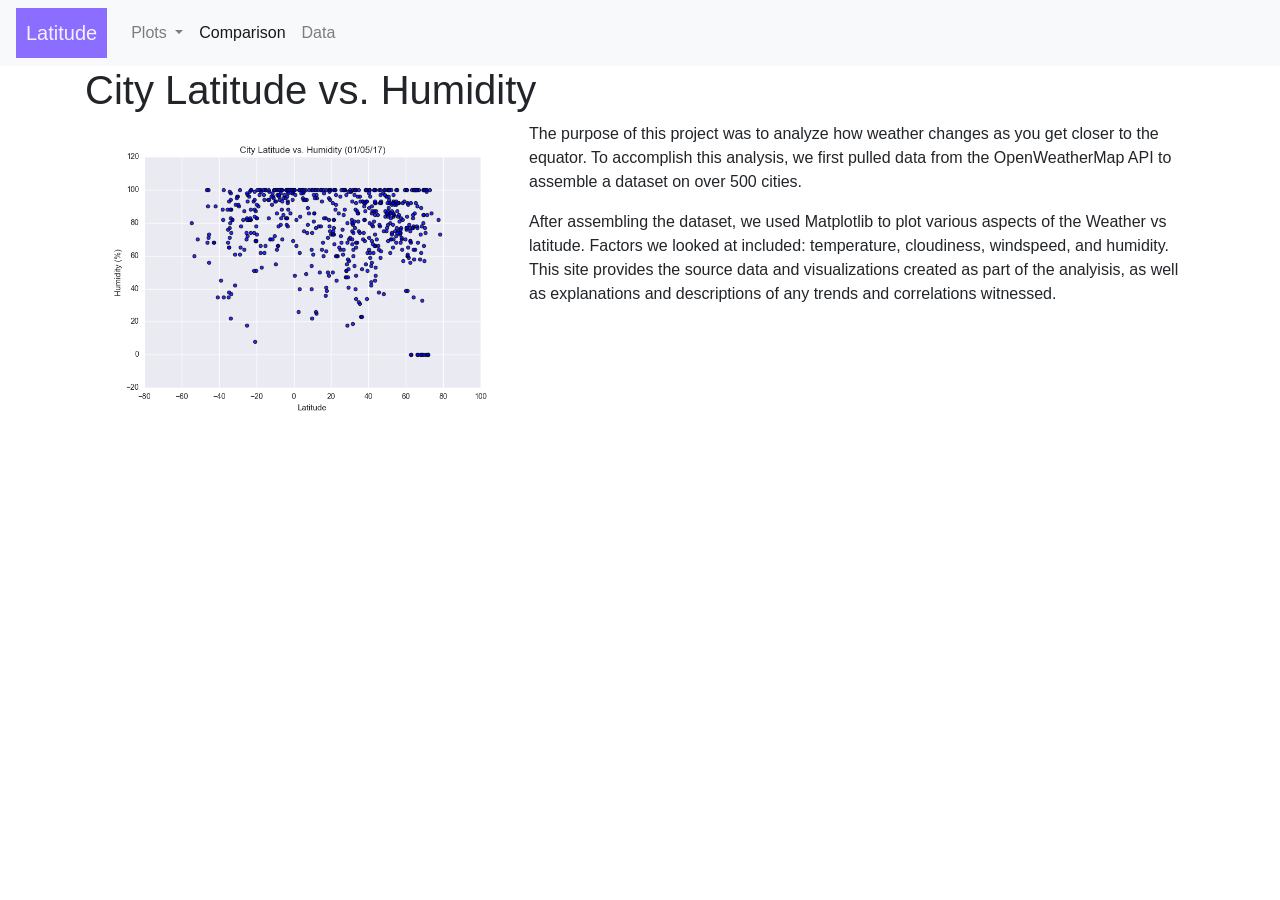
<file: 12-Web/humidity.html>
<!doctype html>
<html lang="en">
  <head>
    <!-- Required meta tags -->
    <meta charset="utf-8">
    <meta name="viewport" content="width=device-width, initial-scale=1, shrink-to-fit=no">
    <!-- Bootstrap CSS -->
    <link rel="stylesheet" href="https://maxcdn.bootstrapcdn.com/bootstrap/4.0.0/css/bootstrap.min.css">

    <style>
        .img-fluid {
            float: left;
            width: 40%;
            padding: 5px
        }

        .navbar-light .navbar-brand {
            color: rgba(255, 255, 255, 0.9);
            background-color: #8b6eff;
            padding: 10px;
        }
        .container-fluid {
            background-color: #8b6eff;
            color: white;
            text-align: center;
            font-size: 12px;
        }
    </style>

    <title>Comparison</title>
  </head>
  <body>

      <nav class="navbar navbar-expand-lg navbar-light bg-light">
          <a class="navbar-brand" href="index.html">Latitude</a>
          <button class="navbar-toggler" type="button" data-toggle="collapse" data-target="#navbarSupportedContent" aria-controls="navbarSupportedContent" aria-expanded="false" aria-label="Toggle navigation">
            <span class="navbar-toggler-icon"></span>
          </button>
        
          <div class="collapse navbar-collapse" id="navbarSupportedContent">
            <ul class="navbar-nav mr-auto">
              <li class="nav-item dropdown">
                <a class="nav-link dropdown-toggle" href="#" id="navbarDropdown" role="button" data-toggle="dropdown" aria-haspopup="true" aria-expanded="false">
                  Plots
                </a>
                <div class="dropdown-menu" aria-labelledby="navbarDropdown">
                  <a class="dropdown-item" href="temperature.html">Max Temperature</a>
                  <a class="dropdown-item" href="humidity.html">Humidity</a>
                  <a class="dropdown-item" href="cloudiness.html">Cloudiness</a>
                  <a class="dropdown-item" href="windspeed.html">Wind Speed</a>
                </div>
                </li>
              <li class="nav-item active">
              <a class="nav-link" href="comparison.html">Comparison <span class="sr-only">(current)</span></a>
              </li>
              <li class="nav-item">
              <a class="nav-link" href="data.html">Data</a>
              </li>
            </ul>
          </div>
      </nav>
  

          <div class="container">
          
                <h1>City Latitude vs. Humidity</h1>
                <img src="Resources/assets/images/Fig2.png" class="img-fluid" alt="Responsive image">
                <p>The purpose of this project was to analyze how weather changes as you get closer to the equator. To accomplish this analysis, we first  pulled data from the OpenWeatherMap API to assemble a dataset on over 500 cities.</p>
               
                <p>After assembling the dataset, we used Matplotlib to plot various aspects of the Weather vs latitude. Factors we looked at included: temperature, cloudiness, windspeed, and humidity. This site provides the source data and visualizations created as part of the analyisis, as well as explanations and descriptions of any trends and correlations witnessed.</p>
          </div>



    <!-- Optional JavaScript -->
    <!-- jQuery first, then Popper.js, then Bootstrap JS -->
    <script src="https://code.jquery.com/jquery-3.2.1.slim.min.js" integrity="sha384-KJ3o2DKtIkvYIK3UENzmM7KCkRr/rE9/Qpg6aAZGJwFDMVNA/GpGFF93hXpG5KkN" crossorigin="anonymous"></script>
    <script src="https://cdnjs.cloudflare.com/ajax/libs/popper.js/1.12.9/umd/popper.min.js" integrity="sha384-ApNbgh9B+Y1QKtv3Rn7W3mgPxhU9K/ScQsAP7hUibX39j7fakFPskvXusvfa0b4Q" crossorigin="anonymous"></script>
    <script src="https://maxcdn.bootstrapcdn.com/bootstrap/4.0.0/js/bootstrap.min.js" integrity="sha384-JZR6Spejh4U02d8jOt6vLEHfe/JQGiRRSQQxSfFWpi1MquVdAyjUar5+76PVCmYl" crossorigin="anonymous"></script>
  </body>
</html>
</file>
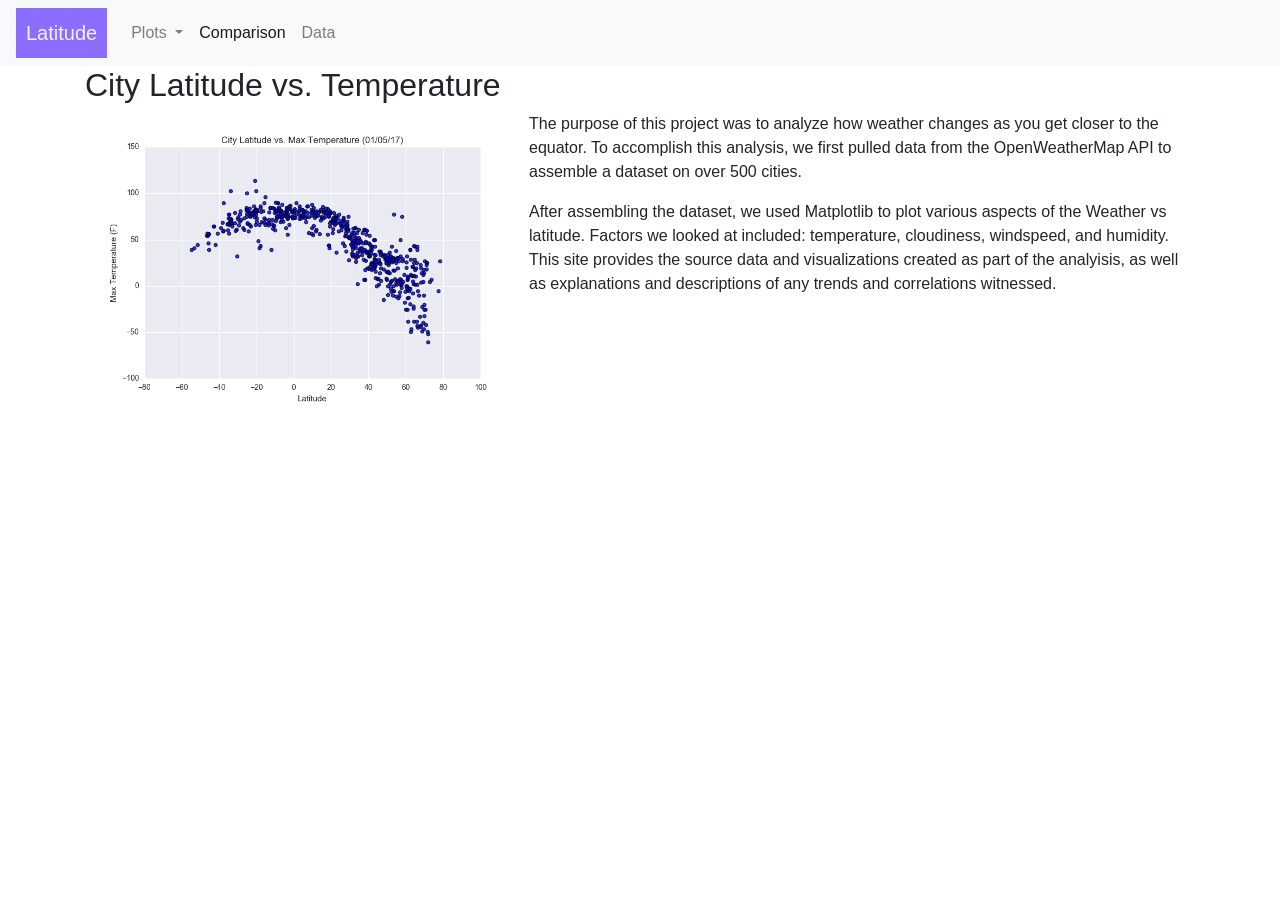
<file: 12-Web/temperature.html>
<!doctype html>
<html lang="en">
  <head>
    <!-- Required meta tags -->
    <meta charset="utf-8">
    <meta name="viewport" content="width=device-width, initial-scale=1, shrink-to-fit=no">
    <!-- Bootstrap CSS -->
    <link rel="stylesheet" href="https://maxcdn.bootstrapcdn.com/bootstrap/4.0.0/css/bootstrap.min.css">

    <style>
        .img-fluid {
            float: left;
            width: 40%;
            padding: 5px
        }

        .navbar-light .navbar-brand {
            color: rgba(255, 255, 255, 0.9);
            background-color: #8b6eff;
            padding: 10px;
        }
        .container-fluid {
            background-color: #8b6eff;
            color: white;
            text-align: center;
            font-size: 12px;
        }
    </style>

    <title>Comparison</title>
  </head>
  <body>

      <nav class="navbar navbar-expand-lg navbar-light bg-light">
          <a class="navbar-brand" href="index.html">Latitude</a>
          <button class="navbar-toggler" type="button" data-toggle="collapse" data-target="#navbarSupportedContent" aria-controls="navbarSupportedContent" aria-expanded="false" aria-label="Toggle navigation">
            <span class="navbar-toggler-icon"></span>
          </button>
        
          <div class="collapse navbar-collapse" id="navbarSupportedContent">
            <ul class="navbar-nav mr-auto">
              <li class="nav-item dropdown">
                <a class="nav-link dropdown-toggle" href="#" id="navbarDropdown" role="button" data-toggle="dropdown" aria-haspopup="true" aria-expanded="false">
                  Plots
                </a>
                <div class="dropdown-menu" aria-labelledby="navbarDropdown">
                  <a class="dropdown-item" href="temperature.html">Max Temperature</a>
                  <a class="dropdown-item" href="humidity.html">Humidity</a>
                  <a class="dropdown-item" href="cloudiness.html">Cloudiness</a>
                  <a class="dropdown-item" href="windspeed.html">Wind Speed</a>
                </div>
                </li>
              <li class="nav-item active">
              <a class="nav-link" href="comparison.html">Comparison <span class="sr-only">(current)</span></a>
              </li>
              <li class="nav-item">
              <a class="nav-link" href="data.html">Data</a>
              </li>
            </ul>
          </div>
      </nav>
  

          <div class="container">
          
                <h2>City Latitude vs. Temperature</h2>
                <img src="Resources/assets/images/Fig1.png" class="img-fluid" alt="Responsive image">
                <p>The purpose of this project was to analyze how weather changes as you get closer to the equator. To accomplish this analysis, we first  pulled data from the OpenWeatherMap API to assemble a dataset on over 500 cities.</p>
               
                <p>After assembling the dataset, we used Matplotlib to plot various aspects of the Weather vs latitude. Factors we looked at included: temperature, cloudiness, windspeed, and humidity. This site provides the source data and visualizations created as part of the analyisis, as well as explanations and descriptions of any trends and correlations witnessed.</p>
            
          </div>


    <!-- Optional JavaScript -->
    <!-- jQuery first, then Popper.js, then Bootstrap JS -->
    <script src="https://code.jquery.com/jquery-3.2.1.slim.min.js" integrity="sha384-KJ3o2DKtIkvYIK3UENzmM7KCkRr/rE9/Qpg6aAZGJwFDMVNA/GpGFF93hXpG5KkN" crossorigin="anonymous"></script>
    <script src="https://cdnjs.cloudflare.com/ajax/libs/popper.js/1.12.9/umd/popper.min.js" integrity="sha384-ApNbgh9B+Y1QKtv3Rn7W3mgPxhU9K/ScQsAP7hUibX39j7fakFPskvXusvfa0b4Q" crossorigin="anonymous"></script>
    <script src="https://maxcdn.bootstrapcdn.com/bootstrap/4.0.0/js/bootstrap.min.js" integrity="sha384-JZR6Spejh4U02d8jOt6vLEHfe/JQGiRRSQQxSfFWpi1MquVdAyjUar5+76PVCmYl" crossorigin="anonymous"></script>
  </body>
</html>
</file>
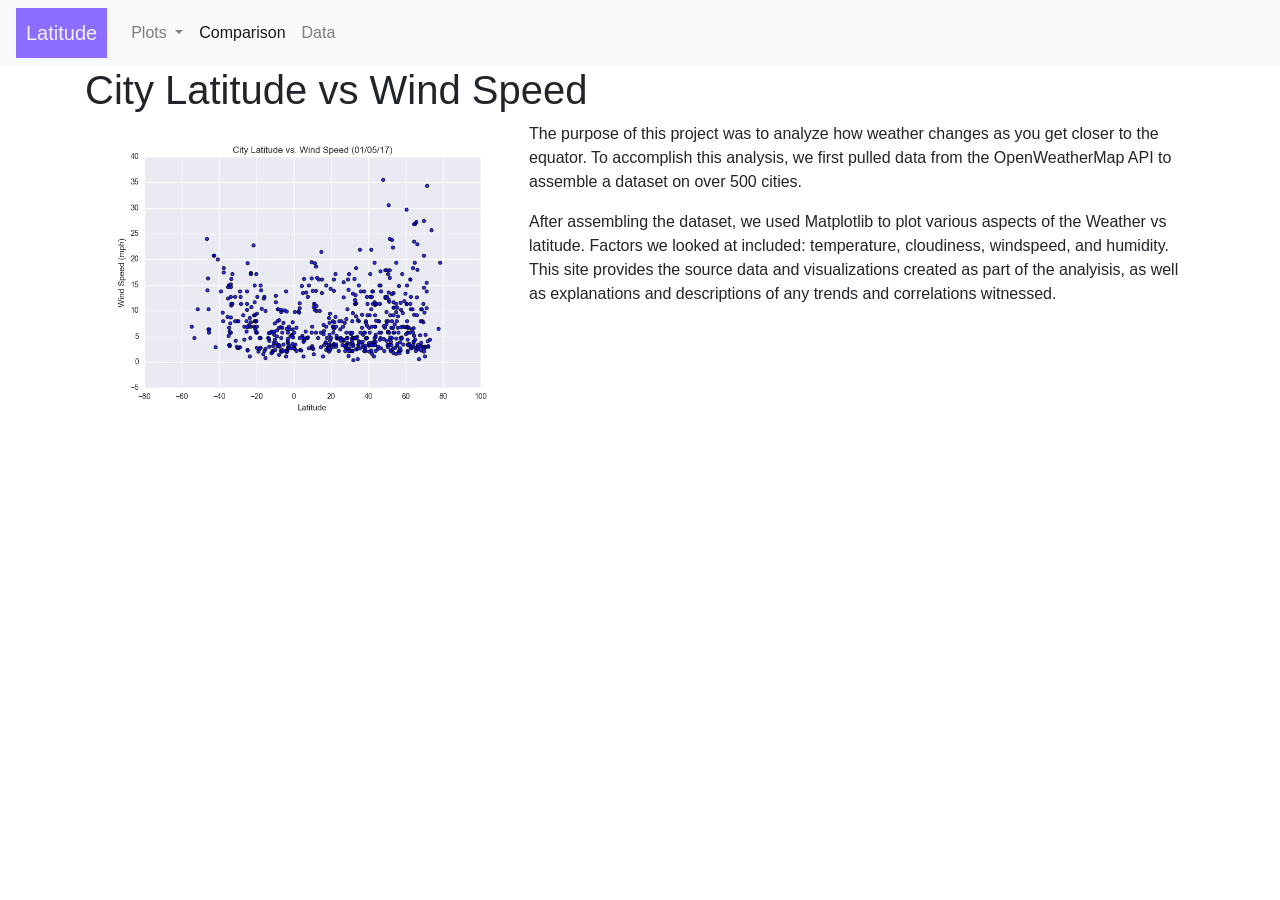
<file: 12-Web/windspeed.html>
<!doctype html>
<html lang="en">
  <head>
    <!-- Required meta tags -->
    <meta charset="utf-8">
    <meta name="viewport" content="width=device-width, initial-scale=1, shrink-to-fit=no">
    <!-- Bootstrap CSS -->
    <link rel="stylesheet" href="https://maxcdn.bootstrapcdn.com/bootstrap/4.0.0/css/bootstrap.min.css">

    <style>
        .img-fluid {
            float: left;
            width: 40%;
            padding: 5px
        }

        .navbar-light .navbar-brand {
            color: rgba(255, 255, 255, 0.9);
            background-color: #8b6eff;
            padding: 10px;
        }
        .container-fluid {
            background-color: #8b6eff;
            color: white;
            text-align: center;
            font-size: 12px;
        }
    </style>

    <title>Comparison</title>
  </head>
  <body>

      <nav class="navbar navbar-expand-lg navbar-light bg-light">
          <a class="navbar-brand" href="index.html">Latitude</a>
          <button class="navbar-toggler" type="button" data-toggle="collapse" data-target="#navbarSupportedContent" aria-controls="navbarSupportedContent" aria-expanded="false" aria-label="Toggle navigation">
            <span class="navbar-toggler-icon"></span>
          </button>
        
          <div class="collapse navbar-collapse" id="navbarSupportedContent">
            <ul class="navbar-nav mr-auto">
              <li class="nav-item dropdown">
                <a class="nav-link dropdown-toggle" href="#" id="navbarDropdown" role="button" data-toggle="dropdown" aria-haspopup="true" aria-expanded="false">
                  Plots
                </a>
                <div class="dropdown-menu" aria-labelledby="navbarDropdown">
                  <a class="dropdown-item" href="temperature.html">Max Temperature</a>
                  <a class="dropdown-item" href="humidity.html">Humidity</a>
                  <a class="dropdown-item" href="cloudiness.html">Cloudiness</a>
                  <a class="dropdown-item" href="windspeed.html">Wind Speed</a>
                </div>
                </li>
              <li class="nav-item active">
              <a class="nav-link" href="comparison.html">Comparison <span class="sr-only">(current)</span></a>
              </li>
              <li class="nav-item">
              <a class="nav-link" href="data.html">Data</a>
              </li>
            </ul>
          </div>
      </nav>
  

          <div class="container">
          
                <h1>City Latitude vs Wind Speed</h1>
                <img src="Resources/assets/images/Fig4.png" class="img-fluid" alt="Responsive image">
                <p>The purpose of this project was to analyze how weather changes as you get closer to the equator. To accomplish this analysis, we first  pulled data from the OpenWeatherMap API to assemble a dataset on over 500 cities.</p>
               
                <p>After assembling the dataset, we used Matplotlib to plot various aspects of the Weather vs latitude. Factors we looked at included: temperature, cloudiness, windspeed, and humidity. This site provides the source data and visualizations created as part of the analyisis, as well as explanations and descriptions of any trends and correlations witnessed.</p>
            
          </div>



    <!-- Optional JavaScript -->
    <!-- jQuery first, then Popper.js, then Bootstrap JS -->
    <script src="https://code.jquery.com/jquery-3.2.1.slim.min.js" integrity="sha384-KJ3o2DKtIkvYIK3UENzmM7KCkRr/rE9/Qpg6aAZGJwFDMVNA/GpGFF93hXpG5KkN" crossorigin="anonymous"></script>
    <script src="https://cdnjs.cloudflare.com/ajax/libs/popper.js/1.12.9/umd/popper.min.js" integrity="sha384-ApNbgh9B+Y1QKtv3Rn7W3mgPxhU9K/ScQsAP7hUibX39j7fakFPskvXusvfa0b4Q" crossorigin="anonymous"></script>
    <script src="https://maxcdn.bootstrapcdn.com/bootstrap/4.0.0/js/bootstrap.min.js" integrity="sha384-JZR6Spejh4U02d8jOt6vLEHfe/JQGiRRSQQxSfFWpi1MquVdAyjUar5+76PVCmYl" crossorigin="anonymous"></script>
  </body>
</html>
</file>
